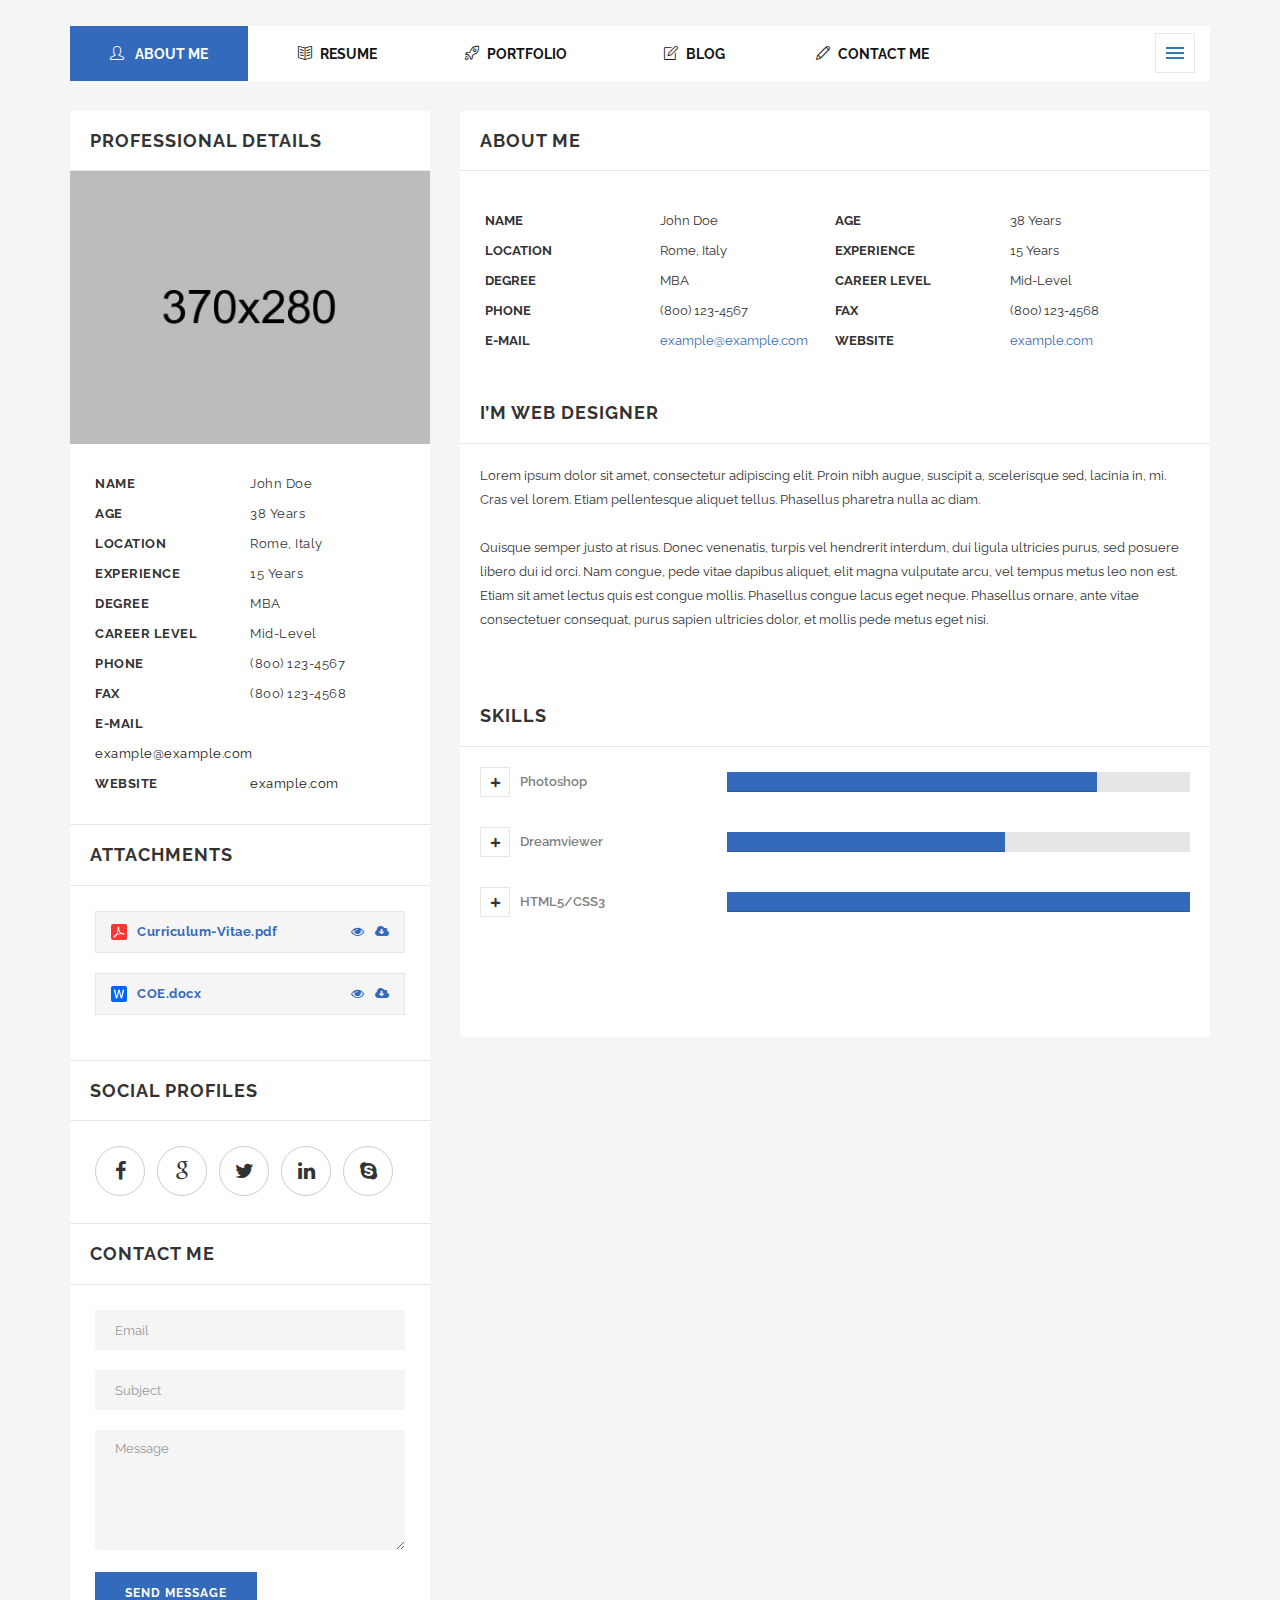
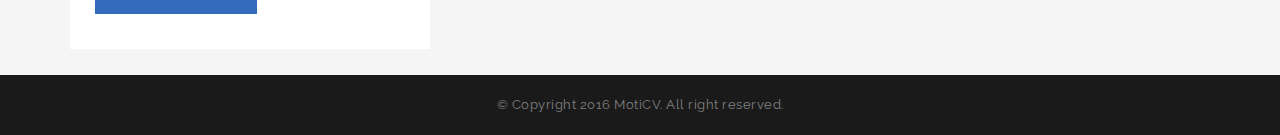
<file: src/about-me.html>
<!doctype html>
<html class="no-js" lang="en">
<head>
<meta name="viewport" content="width=device-width, initial-scale=1.0" />
<meta http-equiv="content-type" content="text/html; charset=utf-8" />
<meta name="author" content="M_Adnan" />
<!-- Document Title -->
<title>Resume / CV HTML5 Template</title>

<!-- StyleSheets -->
<link rel="stylesheet" href="css/ionicons.min.css">
<link rel="stylesheet" href="css/bootstrap/bootstrap.min.css">
<link rel="stylesheet" href="css/font-awesome.min.css">
<link rel="stylesheet" href="css/main.css">
<link rel="stylesheet" href="css/style.css">
<link rel="stylesheet" href="css/responsive.css">

<!-- FontsOnline -->
<link href="https://fonts.googleapis.com/css?family=Raleway:100,200,300,400,500,600,700,800,900" rel="stylesheet">

<!-- JavaScripts -->
<script src="js/vendors/modernizr.js"></script>
<!-- HTML5 Shim and Respond.js IE8 support of HTML5 elements and media queries -->
<!-- WARNING: Respond.js doesn't work if you view the page via file:// -->
<!--[if lt IE 9]>
    <script src="https://oss.maxcdn.com/html5shiv/3.7.2/html5shiv.min.js"></script>
    <script src="https://oss.maxcdn.com/respond/1.4.2/respond.min.js"></script>
    <![endif]-->
</head>
<body>

<!-- Page Wrapper -->
<div id="wrap"> 
  
  <!-- Header -->
  <nav id="cd-lateral-nav">
    <h5 class="tittle">MotiCv</h5>
    <ul class="cd-navigation">
      <li><a href="index.html">Index Main</a></li>
      <li><a href="index-1.html">Index 2</a></li>
      <li><a href="index-2.html">Index 3</a></li>
      <li><a href="index-3-pages.html">Index Links</a></li>
      <li><a href="about-me.html">About Me</a></li>
      <li><a href="portfolio.html">Portfolio</a></li>
      <li><a href="blog.html">Blog</a></li>
      <li class="item-has-children"> <a href="index.html">Pages</a>
        <ul class="sub-menu">
          <li><a href="blog-single.html">Blog Details</a></li>
          <li><a href="resume(edit-mode).html">Resume (edit mode)</a></li>
          <li><a href="resume(edit-professional-experience).html">Resume (edit professional experience)</a></li>
        </ul>
      </li>
    </ul>
    <h5 class="tittle">Latest Post</h5>
    <ul class="latest-post">
      
      <!-- Post Small -->
      <li>
        <div class="media">
          <div class="media-left"> <a href="#."><img src="images/small-img.jpg" alt=""></a></div>
          <div class="media-body"> <a href="#.">Hello Itaewon 
            Project</a>
            <p class="font-crimson font-italic">Webdesign</p>
          </div>
        </div>
      </li>
      <!-- Post Small -->
      <li>
        <div class="media">
          <div class="media-left"> <a href="#."><img src="images/small-img-1.jpg" alt=""></a></div>
          <div class="media-body"> <a href="#.">Casual in grey</a>
            <p class="font-crimson font-italic">Webdesign</p>
          </div>
        </div>
      </li>
      <!-- Post Small -->
      <li>
        <div class="media">
          <div class="media-left"> <a href="#."><img src="images/small-img-2.jpg" alt=""></a></div>
          <div class="media-body"> <a href="#.">Transittions</a>
            <p class="font-crimson font-italic">Webdesign</p>
          </div>
        </div>
      </li>
    </ul>
  </nav>  
  <!-- End Header -->  
  
  <!-- Content -->
    <main class="cd-main-content">
  <div id="content">
    <div class="resume">
      <div class="container"> 
        

         <!-- NAV LINKS -->
          <nav> 
            <!-- Brand and toggle get grouped for better mobile display -->
            <button type="button" class="navbar-toggle collapsed" data-toggle="collapse" data-target="#nav-tabis" aria-expanded="false"> <span class="tittle">MENU</span> <span class="fa fa-navicon icon-nav"></span> </button>
            <!-- Collect the nav links, forms, and other content for toggling -->
            <div class="collapse navbar-collapse" id="nav-tabis">
              <ul class="isop-filter main-nav">
                <li class="active"><a href="#." ><i class="icon-user"></i> ABOUT ME</a></li>
                <li ><a href="resume.html" ><i class="icon-book-open"></i>RESUME</a></li>
                <li ><a href="portfolio.html" ><i class="icon-rocket"></i>PORTFOLIO</a></li>
                <li ><a href="blog.html" ><i class="icon-note"></i>BLOG</a></li>
                <li ><a href="contact.html" ><i class="icon-pencil"></i>CONTACT ME</a></li>
                <li ><a id="cd-menu-trigger" href="#0"><span class="cd-menu-icon"></span></a></li>
              </ul>
            </div>
          </nav>
          <!-- NAV LINKS END -->

          
        <!-- Resume -->
        <div class="row"> 
          
            <!-- Sidebar -->
          <div class="col-md-4">
            <div class="side-bar"> 
              
              <!-- Professional Details -->
              <h5 class="tittle">Professional Details</h5>
              <img src="images/avatar.jpg" class="img-responsive" alt="">
              <ul class="personal-info">
                <li>
                  <p> <span> Name</span> John Doe </p>
                </li>
                <li>
                  <p> <span> Age</span> 38 Years </p>
                </li>
                <li>
                  <p> <span> Location</span> Rome, Italy </p>
                </li>
                <li>
                  <p> <span> Experience</span> 15 Years </p>
                </li>
                <li>
                  <p> <span> Degree</span> MBA </p>
                </li>
                <li>
                  <p> <span> Career Level</span> Mid-Level </p>
                </li>
                <li>
                  <p> <span> Phone</span> (800) 123-4567 </p>
                </li>
                <li>
                  <p> <span> FAX</span> (800) 123-4568 </p>
                </li>
                <li>
                  <p> <span> E-mail</span> <a href="#."> example@example.com</a> </p>
                </li>
                <li>
                  <p> <span> Website</span><a href="#."> example.com </a></p>
                </li>
              </ul>
              
              <!-- Attachments -->
              <h5 class="tittle">Attachments</h5>
              <div class="attach bor-btm padding-25">
                <ul>
                  <li>
                    <p><img src="images/pdf-icon.jpg" alt="" > Curriculum-Vitae.pdf <a href="#."><i class="fa fa-cloud-download"></i></a> <a href="#."><i class="fa fa-eye"></i></a></p>
                  </li>
                  <li>
                    <p><img src="images/word-icon.jpg" alt="" > COE.docx <a href="#."><i class="fa fa-cloud-download"></i></a> <a href="#."><i class="fa fa-eye"></i></a></p>
                  </li>
                </ul>
              </div>
              
              <!-- Social Profiles -->
              <h5 class="tittle">Social Profiles</h5>
              <div class="social-icon bor-btm padding-25">
                <ul>
                  <li> <a href="#."> <i class="fa fa-facebook"></i></a> </li>
                  <li> <a href="#."> <i class="fa fa-google"></i></a> </li>
                  <li> <a href="#."> <i class="fa fa-twitter"></i></a> </li>
                  <li> <a href="#."> <i class="fa fa-linkedin"></i></a> </li>
                  <li> <a href="#."> <i class="fa fa-skype"></i></a> </li>
                </ul>
              </div>
              
              <!-- Contact Me -->
              <h5 class="tittle">Contact Me</h5>
              <div class="contact padding-25"> 
                <!-- Success Msg -->
                <div id="contact_message" class="success-msg"> <i class="fa fa-paper-plane-o"></i>Thank You. Your Message has been Submitted</div>
                
                <!-- FORM -->
                <form role="form" id="contact_form" class="contact-form" method="post" onSubmit="return false">
                  <ul class="row">
                    <li class="col-sm-12">
                      <label>
                        <input type="text" class="form-control" name="email" id="email" placeholder="Email">
                      </label>
                    </li>
                    <li class="col-sm-12">
                      <label>
                        <input type="text" class="form-control" name="company" id="company" placeholder="Subject">
                      </label>
                    </li>
                    <li class="col-sm-12">
                      <label>
                        <textarea class="form-control" name="message" id="message" rows="5" placeholder="Message"></textarea>
                      </label>
                    </li>
                    <li class="col-sm-12">
                      <button type="submit"  value="submit" id="btn_submit" onClick="proceed();">Send Message</button>
                    </li>
                  </ul>
                </form>
              </div>
            </div>
          </div>

          
          <!-- MAIN CONTENT -->
          <div class="col-md-8">
            <div class="inside-sec"> 
              <!-- BIO AND SKILLS -->
              <h5 class="tittle">About Me</h5>
              
              <!-- Blog -->
              <section class="about-me padding-top-10 padding-bottom-50"> 
                
                <!-- Personal Info -->
                <ul class="personal-info">
                  <li>
                    <p> <span> Name</span> John Doe </p>
                  </li>
                  <li>
                    <p> <span> Age</span> 38 Years </p>
                  </li>
                  <li>
                    <p> <span> Location</span> Rome, Italy </p>
                  </li>
                  <li>
                    <p> <span> Experience</span> 15 Years </p>
                  </li>
                  <li>
                    <p> <span> Degree</span> MBA </p>
                  </li>
                  <li>
                    <p> <span> Career Level</span> Mid-Level </p>
                  </li>
                  <li>
                    <p> <span> Phone</span> (800) 123-4567 </p>
                  </li>
                  <li>
                    <p> <span> FAX</span> (800) 123-4568 </p>
                  </li>
                  <li>
                    <p> <span> E-mail</span> <a href="#."> example@example.com</a> </p>
                  </li>
                  <li>
                    <p> <span> Website</span><a href="#."> example.com </a></p>
                  </li>
                </ul>
                
                <!-- I’m Web Designer -->
                <h5 class="tittle">I’m Web Designer</h5>
                <div class="padding-20">
                  <p>Lorem ipsum dolor sit amet, consectetur adipiscing elit. Proin nibh augue, suscipit a, scelerisque sed, lacinia in, mi. Cras vel lorem. Etiam pellentesque aliquet tellus. Phasellus pharetra nulla ac diam. <br>
                    <br>
                    Quisque semper justo at risus. Donec venenatis, turpis vel hendrerit interdum, dui ligula ultricies purus, sed posuere libero dui id orci. Nam congue, pede vitae dapibus aliquet, elit magna vulputate arcu, vel tempus metus leo non est. Etiam sit amet lectus quis est congue mollis. Phasellus congue lacus eget neque. Phasellus ornare, ante vitae consectetuer consequat, purus sapien ultricies dolor, et mollis pede metus eget nisi. <br>
                    <br>
                  </p>
                </div>
                
                <!-- Skills -->
                <h5 class="tittle">Skills</h5>
                
                <!-- Sound Engineering -->
                <div class="panel-group accordion padding-20" id="accordion">
                  <div class="panel panel-default">
                    <div class="row">
                      <div class="col-sm-4"> 
                        <!-- PANEL HEADING -->
                        <div class="panel-heading">
                          <h4 class="panel-title"> <a data-toggle="collapse" data-parent="#accordion" href="#collapseOne" class="collapsed"> Photoshop</a> </h4>
                        </div>
                      </div>
                      
                      <!-- Skillls Bars -->
                      <div class="col-sm-8">
                        <div class="progress">
                          <div class="progress-bar" role="progressbar" aria-valuenow="80" aria-valuemin="0" aria-valuemax="100" style="width: 80%;"> <span class="sr-only">60% Complete</span> </div>
                        </div>
                        
                        <!-- Skillls Text -->
                        <div id="collapseOne" class="panel-collapse collapse">
                          <div class="panel-body">
                            <p>Lorem ipsum dolor sit amet, consectetur adipiscing elit. Proin nibh augue, suscipit a, scelerisque sed, lacinia in, mi. Cras vel lorem.</p>
                          </div>
                        </div>
                      </div>
                    </div>
                  </div>
                  
                  <!-- Business Administration -->
                  
                  <div class="panel panel-default">
                    <div class="row">
                      <div class="col-sm-4"> 
                        <!-- PANEL HEADING -->
                        <div class="panel-heading">
                          <h4 class="panel-title"> <a data-toggle="collapse" data-parent="#accordion" href="#collapsetwo" class="collapsed"> Dreamviewer</a> </h4>
                        </div>
                      </div>
                      
                      <!-- Skillls Bars -->
                      <div class="col-sm-8">
                        <div class="progress">
                          <div class="progress-bar" role="progressbar" aria-valuenow="60" aria-valuemin="0" aria-valuemax="100" style="width: 60%;"> <span class="sr-only">60% Complete</span> </div>
                        </div>
                        
                        <!-- Skillls Text -->
                        <div id="collapsetwo" class="panel-collapse collapse">
                          <div class="panel-body">
                            <p>Lorem ipsum dolor sit amet, consectetur adipiscing elit. Proin nibh augue, suscipit a, scelerisque sed, lacinia in, mi. Cras vel lorem.</p>
                          </div>
                        </div>
                      </div>
                    </div>
                  </div>
                  
                  <!-- HTML -->
                  <div class="panel panel-default">
                    <div class="row">
                      <div class="col-sm-4"> 
                        <!-- PANEL HEADING -->
                        <div class="panel-heading">
                          <h4 class="panel-title"> <a data-toggle="collapse" data-parent="#accordion" href="#collapsethree" class="collapsed"> HTML5/CSS3</a> </h4>
                        </div>
                      </div>
                      
                      <!-- Skillls Bars -->
                      <div class="col-sm-8">
                        <div class="progress">
                          <div class="progress-bar" role="progressbar" aria-valuenow="100" aria-valuemin="0" aria-valuemax="100" style="width: 100%;"> <span class="sr-only">60% Complete</span> </div>
                        </div>
                        
                        <!-- Skillls Text -->
                        <div id="collapsethree" class="panel-collapse collapse">
                          <div class="panel-body">
                            <p>Lorem ipsum dolor sit amet, consectetur adipiscing elit. Proin nibh augue, suscipit a, scelerisque sed, lacinia in, mi. Cras vel lorem.</p>
                          </div>
                        </div>
                      </div>
                    </div>
                  </div>
                </div>
              </section>
            </div>
          </div>
        </div>
      </div>
    </div>
  </div>
    </main>
  <!-- End Content --> 
  
  <!-- Footer -->
  <footer class="footer">
    <div class="rights">
      <p>© Copyright 2016 MotiCV. All right reserved.</p>
    </div>
  </footer>
  <!-- End Footer --> 
  
</div>
<!-- End Page Wrapper --> 

<!-- JavaScripts --> 
<script src="js/vendors/jquery/jquery.min.js"></script> 
<script src="js/vendors/bootstrap.min.js"></script> 
<script src="js/vendors/owl.carousel.min.js"></script> 
<script src="js/vendors/jquery.isotope.min.js"></script> 
<script src="js/main.js"></script>
</body>
</html>
</file>
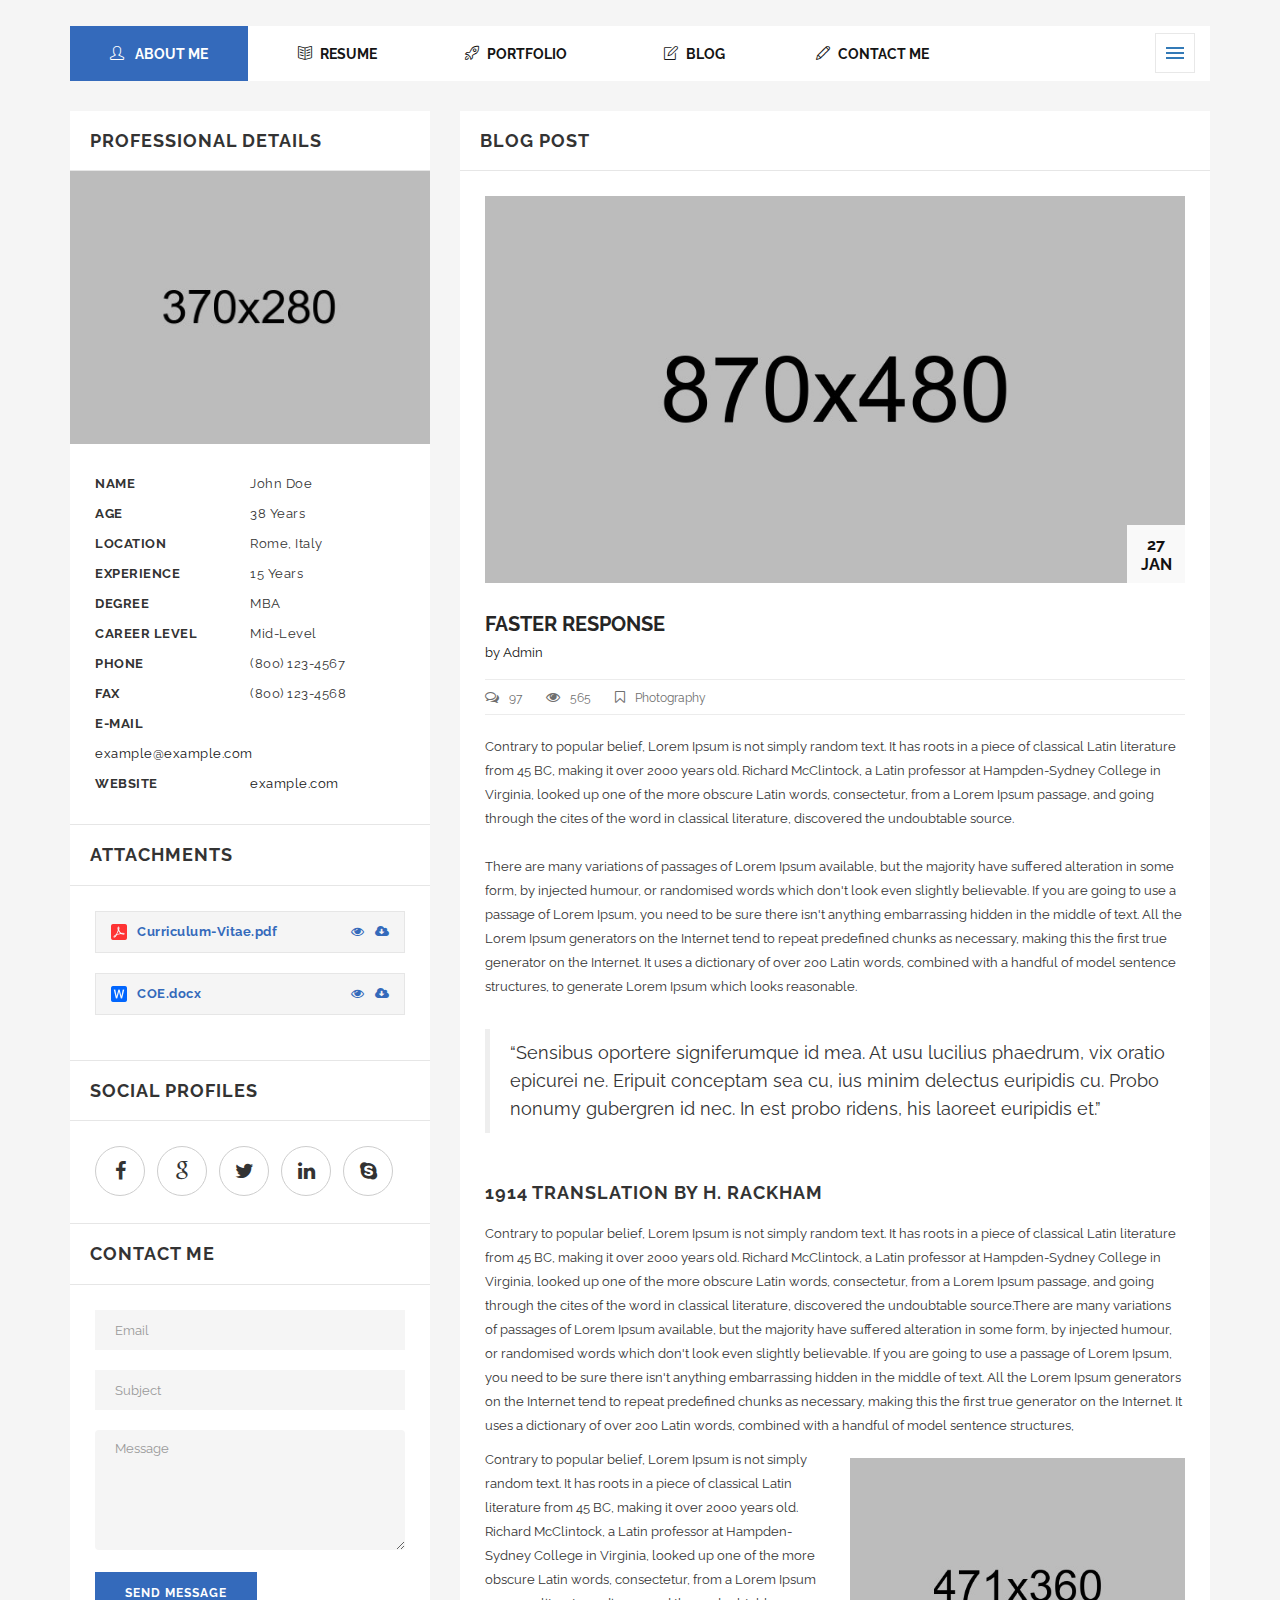
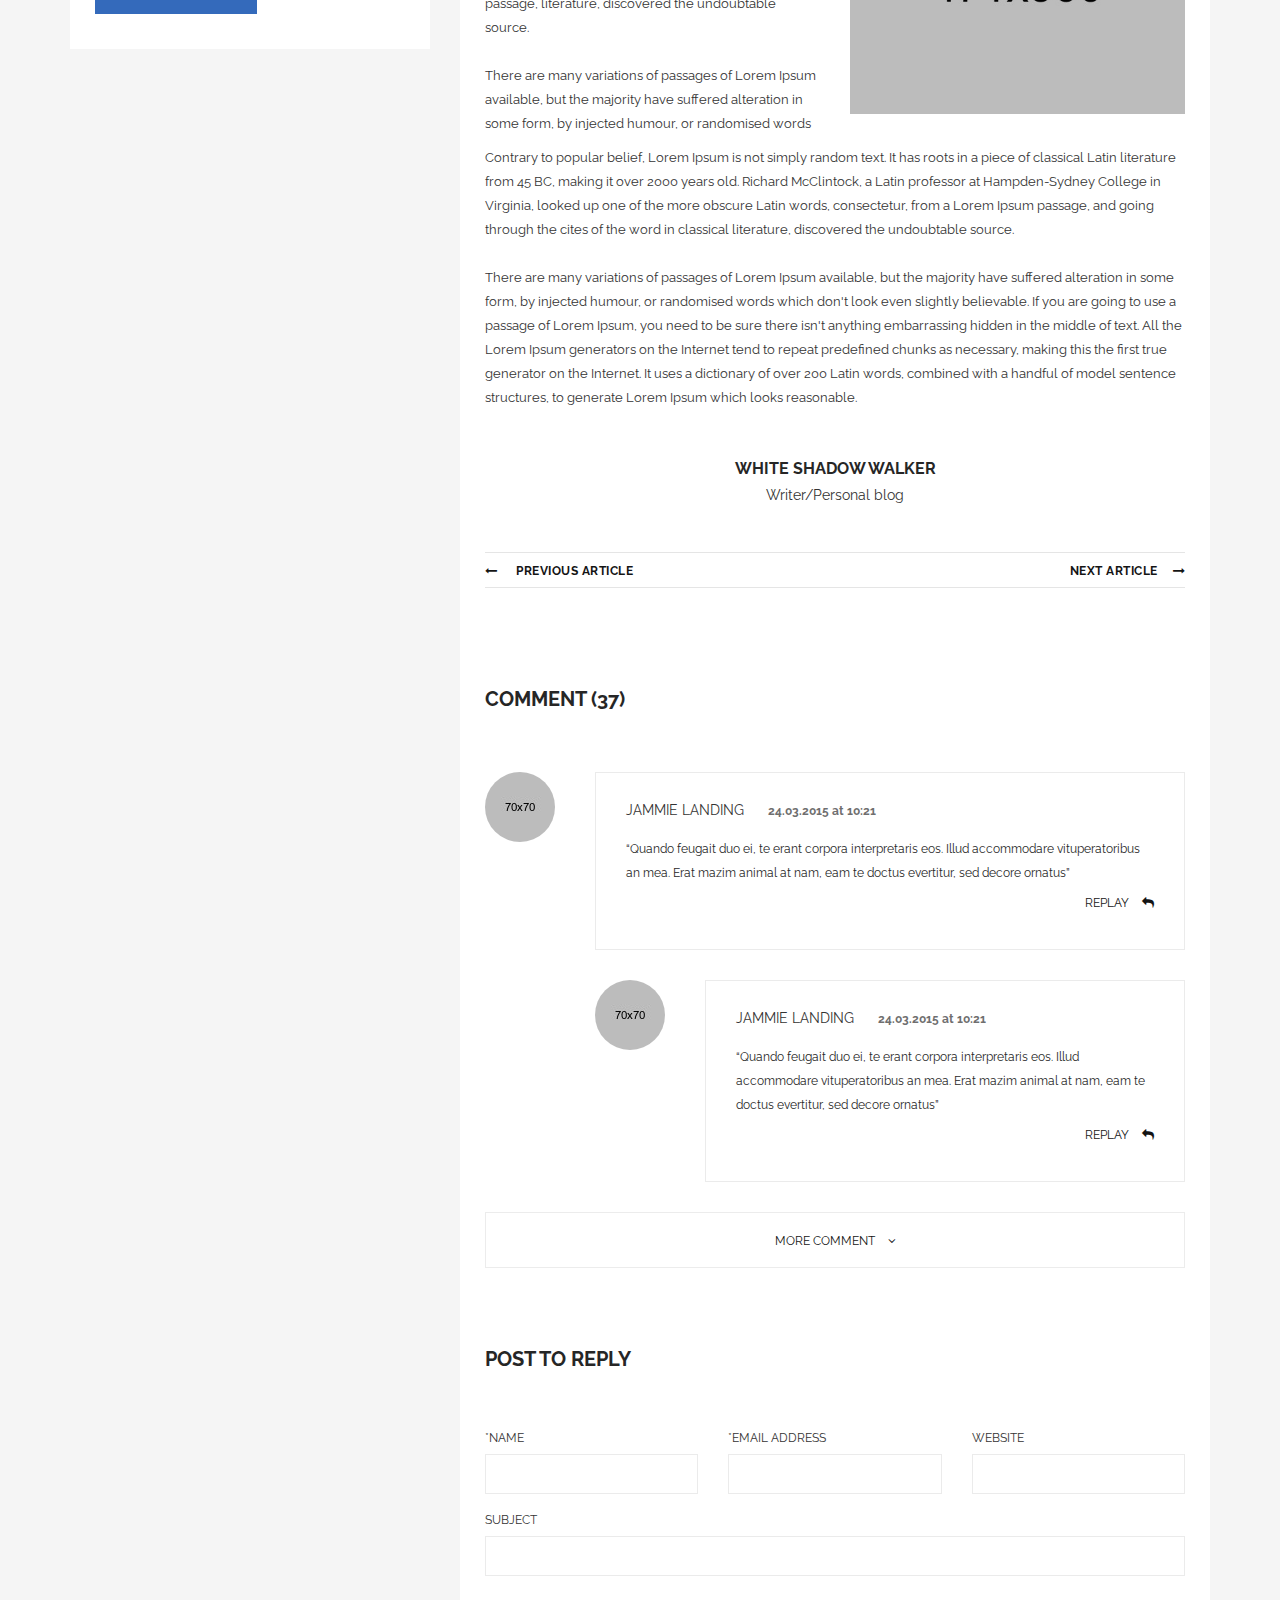
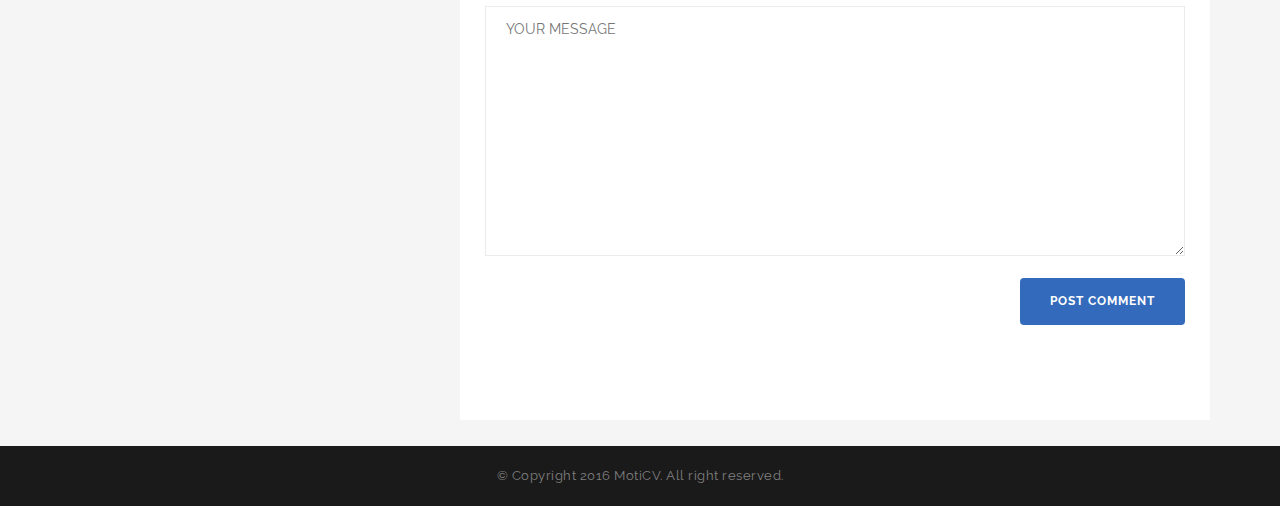
<file: src/blog-single.html>
<!doctype html>
<html class="no-js" lang="en">
<head>
<meta name="viewport" content="width=device-width, initial-scale=1.0" />
<meta http-equiv="content-type" content="text/html; charset=utf-8" />
<meta name="author" content="M_Adnan" />
<!-- Document Title -->
<title>Resume / CV HTML5 Template</title>

<!-- StyleSheets -->
<link rel="stylesheet" href="css/ionicons.min.css">
<link rel="stylesheet" href="css/bootstrap/bootstrap.min.css">
<link rel="stylesheet" href="css/font-awesome.min.css">
<link rel="stylesheet" href="css/main.css">
<link rel="stylesheet" href="css/style.css">
<link rel="stylesheet" href="css/responsive.css">

<!-- FontsOnline -->
<link href="https://fonts.googleapis.com/css?family=Raleway:100,200,300,400,500,600,700,800,900" rel="stylesheet">

<!-- JavaScripts -->
<script src="js/vendors/modernizr.js"></script>
<!-- HTML5 Shim and Respond.js IE8 support of HTML5 elements and media queries -->
<!-- WARNING: Respond.js doesn't work if you view the page via file:// -->
<!--[if lt IE 9]>
    <script src="https://oss.maxcdn.com/html5shiv/3.7.2/html5shiv.min.js"></script>
    <script src="https://oss.maxcdn.com/respond/1.4.2/respond.min.js"></script>
    <![endif]-->
</head>
<body>

<!-- Page Wrapper -->
<div id="wrap"> 
  
  <!-- Header -->
  <nav id="cd-lateral-nav">
    <h5 class="tittle">MotiCv</h5>
    <ul class="cd-navigation">
      <li><a href="index.html">Index Main</a></li>
      <li><a href="index-1.html">Index 2</a></li>
      <li><a href="index-2.html">Index 3</a></li>
      <li><a href="index-3-pages.html">Index Links</a></li>
      <li><a href="about-me.html">About Me</a></li>
      <li><a href="portfolio.html">Portfolio</a></li>
      <li><a href="blog.html">Blog</a></li>
      <li class="item-has-children"> <a href="index.html">Pages</a>
        <ul class="sub-menu">
          <li><a href="blog-single.html">Blog Details</a></li>
          <li><a href="resume(edit-mode).html">Resume (edit mode)</a></li>
          <li><a href="resume(edit-professional-experience).html">Resume (edit professional experience)</a></li>
        </ul>
      </li>
    </ul>
    <h5 class="tittle">Latest Post</h5>
    <ul class="latest-post">
      
      <!-- Post Small -->
      <li>
        <div class="media">
          <div class="media-left"> <a href="#."><img src="images/small-img.jpg" alt=""></a></div>
          <div class="media-body"> <a href="#.">Hello Itaewon 
            Project</a>
            <p class="font-crimson font-italic">Webdesign</p>
          </div>
        </div>
      </li>
      <!-- Post Small -->
      <li>
        <div class="media">
          <div class="media-left"> <a href="#."><img src="images/small-img-1.jpg" alt=""></a></div>
          <div class="media-body"> <a href="#.">Casual in grey</a>
            <p class="font-crimson font-italic">Webdesign</p>
          </div>
        </div>
      </li>
      <!-- Post Small -->
      <li>
        <div class="media">
          <div class="media-left"> <a href="#."><img src="images/small-img-2.jpg" alt=""></a></div>
          <div class="media-body"> <a href="#.">Transittions</a>
            <p class="font-crimson font-italic">Webdesign</p>
          </div>
        </div>
      </li>
    </ul>
  </nav>  
  <!-- End Header --> 
  
  <!-- Content -->
    <main class="cd-main-content">
  <div id="content">
    <div class="resume">
      <div class="container"> 

       <!-- NAV LINKS -->
          <nav> 
            <!-- Brand and toggle get grouped for better mobile display -->
            <button type="button" class="navbar-toggle collapsed" data-toggle="collapse" data-target="#nav-tabis" aria-expanded="false"> <span class="tittle">MENU</span> <span class="fa fa-navicon icon-nav"></span> </button>
            <!-- Collect the nav links, forms, and other content for toggling -->
            <div class="collapse navbar-collapse" id="nav-tabis">
              <ul class="isop-filter main-nav">
                <li class="active"><a href="#." ><i class="icon-user"></i> ABOUT ME</a></li>
                <li ><a href="resume.html" ><i class="icon-book-open"></i>RESUME</a></li>
                <li ><a href="portfolio.html" ><i class="icon-rocket"></i>PORTFOLIO</a></li>
                <li ><a href="blog.html" ><i class="icon-note"></i>BLOG</a></li>
                <li ><a href="contact.html" ><i class="icon-pencil"></i>CONTACT ME</a></li>
                <li ><a id="cd-menu-trigger" href="#0"><span class="cd-menu-icon"></span></a></li>
              </ul>
            </div>
          </nav>
          <!-- NAV LINKS END -->
        
        <!-- Resume -->
        <div class="row"> 
          
           <!-- Sidebar -->
          <div class="col-md-4">
            <div class="side-bar"> 
              
              <!-- Professional Details -->
              <h5 class="tittle">Professional Details</h5>
              <img src="images/avatar.jpg" class="img-responsive" alt="">
              <ul class="personal-info">
                <li>
                  <p> <span> Name</span> John Doe </p>
                </li>
                <li>
                  <p> <span> Age</span> 38 Years </p>
                </li>
                <li>
                  <p> <span> Location</span> Rome, Italy </p>
                </li>
                <li>
                  <p> <span> Experience</span> 15 Years </p>
                </li>
                <li>
                  <p> <span> Degree</span> MBA </p>
                </li>
                <li>
                  <p> <span> Career Level</span> Mid-Level </p>
                </li>
                <li>
                  <p> <span> Phone</span> (800) 123-4567 </p>
                </li>
                <li>
                  <p> <span> FAX</span> (800) 123-4568 </p>
                </li>
                <li>
                  <p> <span> E-mail</span> <a href="#."> example@example.com</a> </p>
                </li>
                <li>
                  <p> <span> Website</span><a href="#."> example.com </a></p>
                </li>
              </ul>
              
              <!-- Attachments -->
              <h5 class="tittle">Attachments</h5>
              <div class="attach bor-btm padding-25">
                <ul>
                  <li>
                    <p><img src="images/pdf-icon.jpg" alt="" > Curriculum-Vitae.pdf <a href="#."><i class="fa fa-cloud-download"></i></a> <a href="#."><i class="fa fa-eye"></i></a></p>
                  </li>
                  <li>
                    <p><img src="images/word-icon.jpg" alt="" > COE.docx <a href="#."><i class="fa fa-cloud-download"></i></a> <a href="#."><i class="fa fa-eye"></i></a></p>
                  </li>
                </ul>
              </div>
              
              <!-- Social Profiles -->
              <h5 class="tittle">Social Profiles</h5>
              <div class="social-icon bor-btm padding-25">
                <ul>
                  <li> <a href="#."> <i class="fa fa-facebook"></i></a> </li>
                  <li> <a href="#."> <i class="fa fa-google"></i></a> </li>
                  <li> <a href="#."> <i class="fa fa-twitter"></i></a> </li>
                  <li> <a href="#."> <i class="fa fa-linkedin"></i></a> </li>
                  <li> <a href="#."> <i class="fa fa-skype"></i></a> </li>
                </ul>
              </div>
              
              <!-- Contact Me -->
              <h5 class="tittle">Contact Me</h5>
              <div class="contact padding-25"> 
                <!-- Success Msg -->
                <div id="contact_message" class="success-msg"> <i class="fa fa-paper-plane-o"></i>Thank You. Your Message has been Submitted</div>
                
                <!-- FORM -->
                <form role="form" id="contact_form" class="contact-form" method="post" onSubmit="return false">
                  <ul class="row">
                    <li class="col-sm-12">
                      <label>
                        <input type="text" class="form-control" name="email" id="email" placeholder="Email">
                      </label>
                    </li>
                    <li class="col-sm-12">
                      <label>
                        <input type="text" class="form-control" name="company" id="company" placeholder="Subject">
                      </label>
                    </li>
                    <li class="col-sm-12">
                      <label>
                        <textarea class="form-control" name="message" id="message" rows="5" placeholder="Message"></textarea>
                      </label>
                    </li>
                    <li class="col-sm-12">
                      <button type="submit"  value="submit" id="btn_submit" onClick="proceed();">Send Message</button>
                    </li>
                  </ul>
                </form>
              </div>
            </div>
          </div>

          
          <!-- MAIN CONTENT -->
          <div class="col-md-8">
            <div class="inside-sec blog"> 
              <!-- BIO AND SKILLS -->
              <h5 class="tittle">BLOG POST</h5>
              
              <!-- Blog -->
              <article class="blog-post width-100 padding-25">
              <div class="post-img"> <img src="images/img-1.jpg" alt=""> 
<span class="date-in">27 JAN</span>
              </div>
              
              <!-- BLOG DETAIL -->
              <h4 class="font-normal">Faster Response</h4>
              <span class="post-bt">by <span class="text-color-primary">Admin</span></span>
              <ul class="post-info">
                <li> <i class="fa fa-comments-o"></i>97 </li>
                <li> <i class="fa fa-eye"></i>565 </li>
                <li> <i class="fa fa-bookmark-o"></i>Photography </li>
                <li>  </li>
              </ul>
              <p>Contrary to popular belief, Lorem Ipsum is not simply random text. It has roots in a piece of classical Latin literature from 45 BC, making it over 2000 years old. Richard McClintock, a Latin professor at Hampden-Sydney College in Virginia, looked up one of the more obscure Latin words, consectetur, from a Lorem Ipsum passage, and going through the cites of the word in classical literature, discovered the undoubtable source.<br>
                <br>
                There are many variations of passages of Lorem Ipsum available, but the majority have suffered alteration in some form, by injected humour, or randomised words which don't look even slightly believable. If you are going to use a passage of Lorem Ipsum, you need to be sure there isn't anything embarrassing hidden in the middle of text. All the Lorem Ipsum generators on the Internet tend to repeat predefined chunks as necessary, making this the first true generator on the Internet. It uses a dictionary of over 200 Latin words, combined with a handful of model sentence structures, to generate Lorem Ipsum which looks reasonable. </p>
              <blockquote class="margin-top-30">“Sensibus oportere signiferumque id mea. At usu lucilius phaedrum, vix oratio epicurei ne. Eripuit conceptam sea cu, ius minim delectus euripidis cu. Probo nonumy gubergren id nec. In est probo ridens, his laoreet euripidis et.”</blockquote>
              <h5 class="margin-top-30 margin-bottom-0">1914 translation by H. Rackham</h5>
              <p>Contrary to popular belief, Lorem Ipsum is not simply random text. It has roots in a piece of classical Latin literature from 45 BC, making it over 2000 years old. Richard McClintock, a Latin professor at Hampden-Sydney College in Virginia, looked up one of the more obscure Latin words, consectetur, from a Lorem Ipsum passage, and going through the cites of the word in classical literature, discovered the undoubtable source.There are many variations of passages of Lorem Ipsum available, but the majority have suffered alteration in some form, by injected humour, or randomised words which don't look even slightly believable. If you are going to use a passage of Lorem Ipsum, you need to be sure there isn't anything embarrassing hidden in the middle of text. All the Lorem Ipsum generators on the Internet tend to repeat predefined chunks as necessary, making this the first true generator on the Internet. It uses a dictionary of over 200 Latin words, combined with a handful of model sentence structures,</p>
              <div class="row">
                <div class="col-md-6">
                  <p>Contrary to popular belief, Lorem Ipsum is not simply random text. It has roots in a piece of classical Latin literature from 45 BC, making it over 2000 years old. Richard McClintock, a Latin professor at Hampden-Sydney College in Virginia, looked up one of the more obscure Latin words, consectetur, from a Lorem Ipsum passage, literature, discovered the undoubtable source. <br>
                    <br>
                    There are many variations of passages of Lorem Ipsum available, but the majority have suffered alteration in some form, by injected humour, or randomised words </p>
                </div>
                <div class="col-md-6"><img class="img-responsive margin-top-10" src="images/post-img.jpg" alt=""></div>
              </div>
              <p>Contrary to popular belief, Lorem Ipsum is not simply random text. It has roots in a piece of classical Latin literature from 45 BC, making it over 2000 years old. Richard McClintock, a Latin professor at Hampden-Sydney College in Virginia, looked up one of the more obscure Latin words, consectetur, from a Lorem Ipsum passage, and going through the cites of the word in classical literature, discovered the undoubtable source.<br>
                <br>
                There are many variations of passages of Lorem Ipsum available, but the majority have suffered alteration in some form, by injected humour, or randomised words which don't look even slightly believable. If you are going to use a passage of Lorem Ipsum, you need to be sure there isn't anything embarrassing hidden in the middle of text. All the Lorem Ipsum generators on the Internet tend to repeat predefined chunks as necessary, making this the first true generator on the Internet. It uses a dictionary of over 200 Latin words, combined with a handful of model sentence structures, to generate Lorem Ipsum which looks reasonable. </p>
              <div class="auther-name text-center margin-top-50">
                <h6 class="font-12px margin-top-20 margin-bottom-10">WHITE SHADOW WALKER</h6>
                <span class="font-16px font-crimson font-italic">Writer/Personal blog</span> 
              </div>



<div class="next-prev">
              <div class="row">
                <div class="col-md-6 text-left"><a href="#." class="font-16px font-crimson text-uppercase"><i class="fa fa-long-arrow-left margin-right-15"></i> PREVIOUS Article</a></div>
                <div class="col-md-6 text-right"><a href="#." class="font-16px font-crimson text-uppercase">Next Article<i class="fa fa-long-arrow-right margin-left-15"></i></a></div>
              </div>
            </div>


<div class="comments"> 
              
              <!-- Main Heading -->
              <div class="heading-side-bar margin-bottom-50 margin-top-100">
                <h4>Comment (37)</h4>
              </div>
              <ul>
                
                <!-- Comments -->
                <li class="margin-bottom-30">
                  <div class="media">
                    <div class="media-left">
                      <div class="avatar"><img src="images/avatar-1.jpg" alt=""></div>
                    </div>
                    <div class="media-body">
                      <div class="a-com"> <span class="a-name text-color-primary">JAMMIE LANDING </span><span class="date">24.03.2015 at 10:21</span>
                        <p class="margin-top-20">“Quando feugait duo ei, te erant corpora interpretaris eos. Illud accommodare vituperatoribus an mea. Erat mazim animal 
                          at nam, eam te doctus evertitur, sed decore ornatus”</p>
                        <a href="#." class="text-right"> REPLAY <i class="fa fa-reply"></i></a> </div>
                    </div>
                  </div>
                </li>
                
                <!-- Comments Replay -->
                <li class="com-reply">
                  <div class="media">
                    <div class="media-left">
                      <div class="avatar"><img src="images/avatar-2.jpg" alt=""></div>
                    </div>
                    <div class="media-body">
                      <div class="a-com"> <span class="a-name ">JAMMIE LANDING </span><span class="date">24.03.2015 at 10:21</span>
                        <p class="margin-top-20">“Quando feugait duo ei, te erant corpora interpretaris eos. Illud accommodare vituperatoribus an mea. Erat mazim animal 
                          at nam, eam te doctus evertitur, sed decore ornatus”</p>
                        <a href="#." class="text-right"> REPLAY <i class="fa fa-reply"></i></a> </div>
                    </div>
                  </div>
                </li>
                <li class="text-center more-comments"><a href="#.">MORE COMMENT <i class="fa fa-angle-down"></i></a></li>
              </ul>
              
              <!-- Comments Form -->
              <div class="comment-form"> 
                <!-- Main Heading -->
                <div class="heading-side-bar margin-bottom-50 margin-top-80">
                  <h4>Post to Reply</h4>
                </div>
                <form>
                  <ul class="row">
                    <li class="col-sm-4">
                      <label>*NAME
                        <input class="form-control" type="text" placeholder="">
                      </label>
                    </li>
                    <li class="col-sm-4">
                      <label>*EMAIL ADDRESS
                        <input class="form-control" type="text" placeholder="">
                      </label>
                    </li>
                    <li class="col-sm-4">
                      <label> WEBSITE
                        <input class="form-control" type="text" placeholder="">
                      </label>
                    </li>
                    <li class="col-sm-12">
                      <label> SUBJECT
                        <input class="form-control" type="text" placeholder="">
                      </label>
                    </li>
                    <li class="col-sm-12">
                      <textarea placeholder="YOUR MESSAGE"></textarea>
                    </li>
                    <li class="col-sm-12">
                      <button type="submit" class="btn btn-dark">POST COMMENT </button>
                    </li>
                  </ul>
                </form>
              </div>
            </div>


            </article>
            </div>
          </div>
        </div>
      </div>
    </div>
  </div>

    </main>
  <!-- End Content --> 
  
  <!-- Footer -->
  <footer class="footer">
    <div class="rights">
      <p>© Copyright 2016 MotiCV. All right reserved.</p>
    </div>
  </footer>
  <!-- End Footer --> 
  
</div>
<!-- End Page Wrapper --> 

<!-- JavaScripts --> 
<script src="js/vendors/jquery/jquery.min.js"></script> 
<script src="js/vendors/bootstrap.min.js"></script> 
<script src="js/vendors/owl.carousel.min.js"></script> 
<script src="js/vendors/jquery.isotope.min.js"></script> 
<script src="js/main.js"></script>
</body>
</html>
</file>
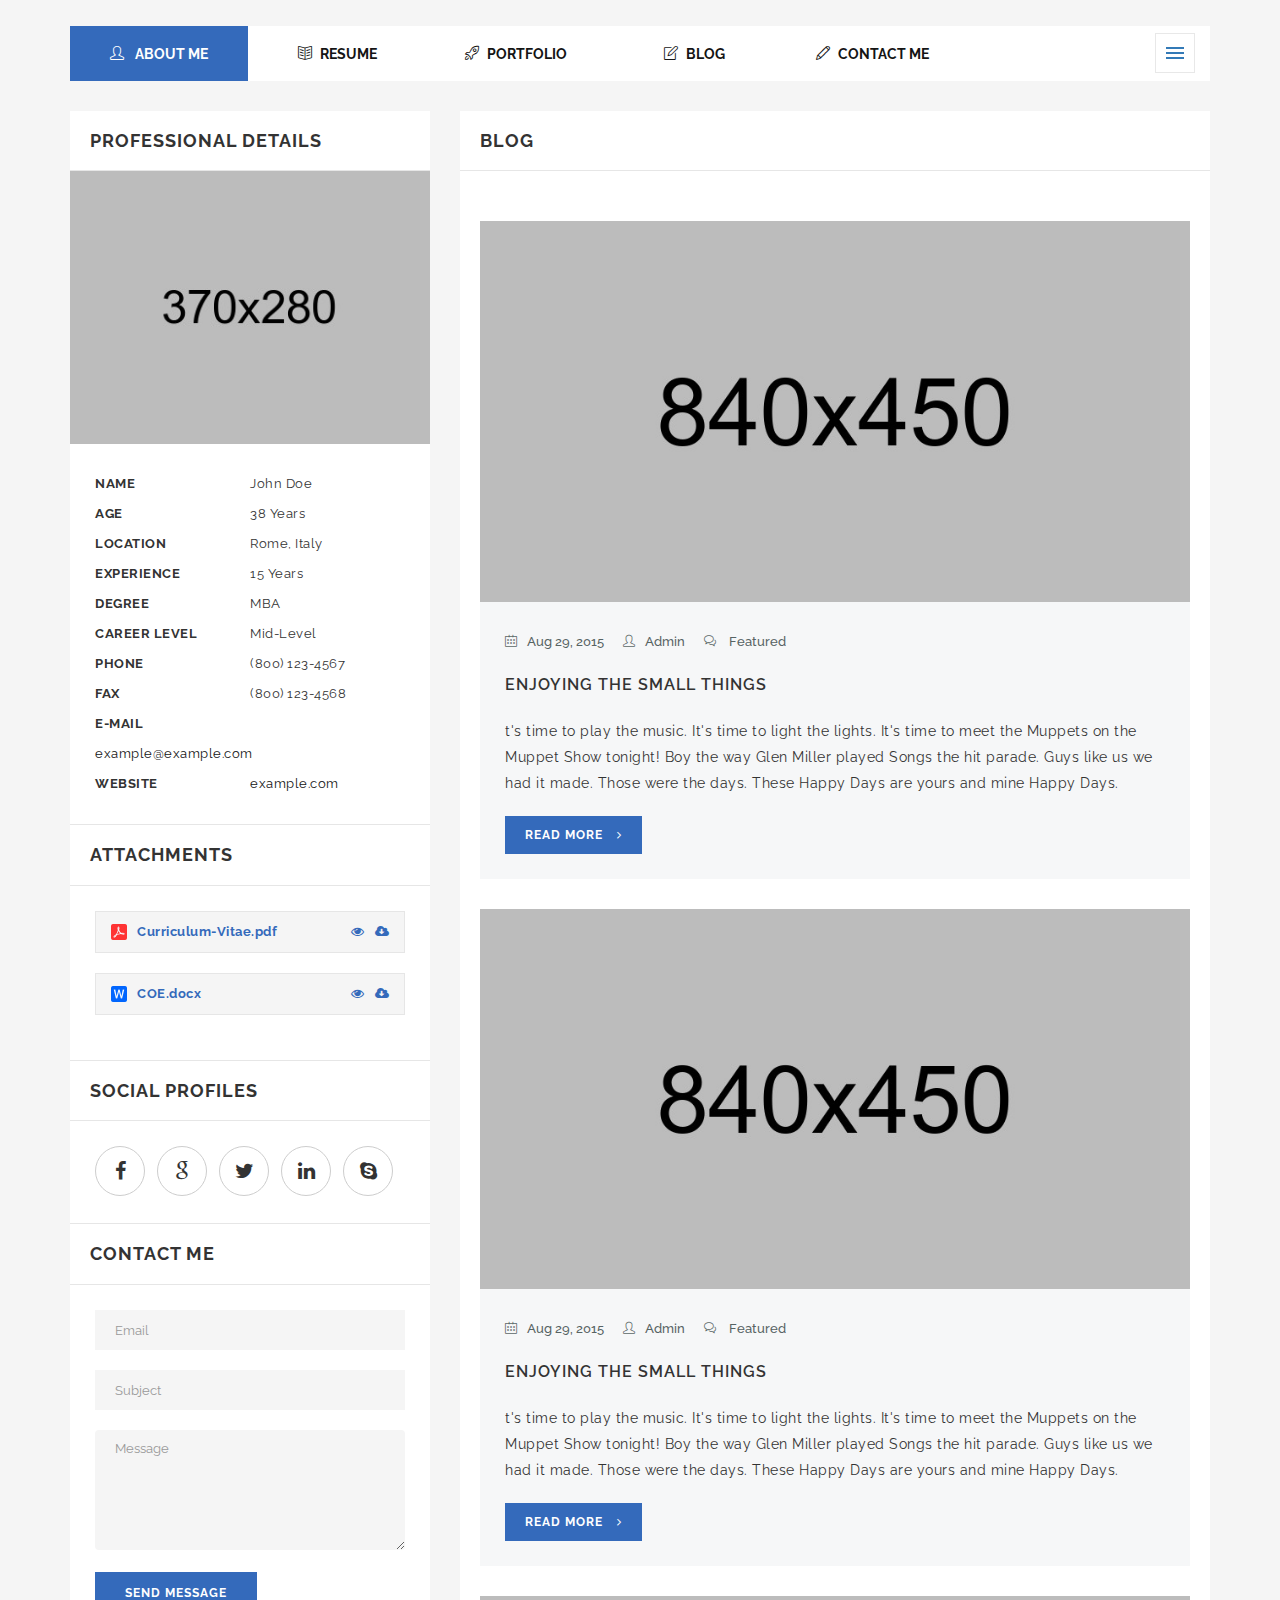
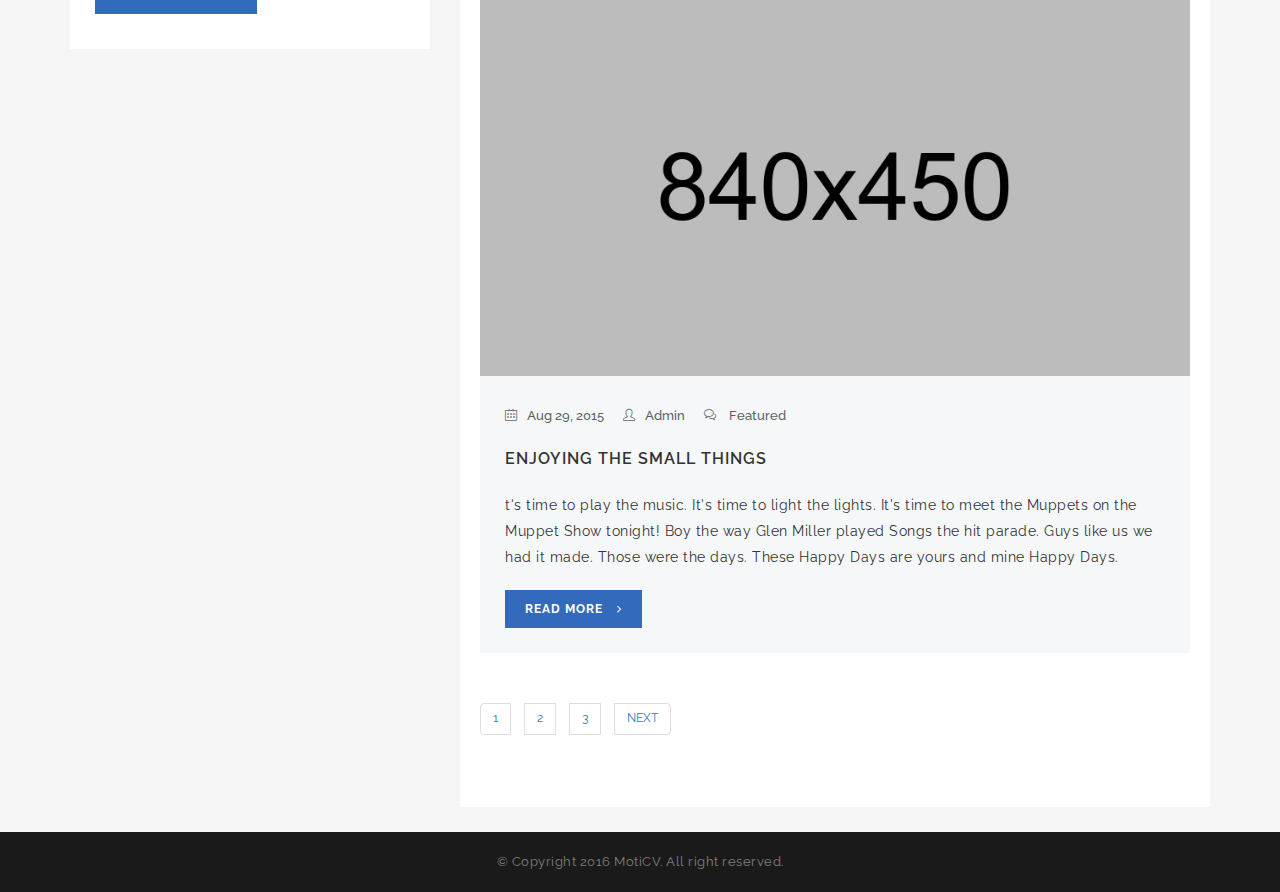
<file: src/blog.html>
<!doctype html>
<html class="no-js" lang="en">
<head>
<meta name="viewport" content="width=device-width, initial-scale=1.0" />
<meta http-equiv="content-type" content="text/html; charset=utf-8" />
<meta name="author" content="M_Adnan" />
<!-- Document Title -->
<title>Resume / CV HTML5 Template</title>

<!-- StyleSheets -->
<link rel="stylesheet" href="css/ionicons.min.css">
<link rel="stylesheet" href="css/bootstrap/bootstrap.min.css">
<link rel="stylesheet" href="css/font-awesome.min.css">
<link rel="stylesheet" href="css/main.css">
<link rel="stylesheet" href="css/style.css">
<link rel="stylesheet" href="css/responsive.css">

<!-- FontsOnline -->
<link href="https://fonts.googleapis.com/css?family=Raleway:100,200,300,400,500,600,700,800,900" rel="stylesheet">

<!-- JavaScripts -->
<script src="js/vendors/modernizr.js"></script>
<!-- HTML5 Shim and Respond.js IE8 support of HTML5 elements and media queries -->
<!-- WARNING: Respond.js doesn't work if you view the page via file:// -->
<!--[if lt IE 9]>
    <script src="https://oss.maxcdn.com/html5shiv/3.7.2/html5shiv.min.js"></script>
    <script src="https://oss.maxcdn.com/respond/1.4.2/respond.min.js"></script>
    <![endif]-->
</head>
<body>

<!-- Page Wrapper -->
<div id="wrap"> 
  
  <!-- Header -->
  <nav id="cd-lateral-nav">
    <h5 class="tittle">MotiCv</h5>
    <ul class="cd-navigation">
      <li><a href="index.html">Index Main</a></li>
      <li><a href="index-1.html">Index 2</a></li>
      <li><a href="index-2.html">Index 3</a></li>
      <li><a href="index-3-pages.html">Index Links</a></li>
      <li><a href="about-me.html">About Me</a></li>
      <li><a href="portfolio.html">Portfolio</a></li>
      <li><a href="blog.html">Blog</a></li>
      <li class="item-has-children"> <a href="index.html">Pages</a>
        <ul class="sub-menu">
          <li><a href="blog-single.html">Blog Details</a></li>
          <li><a href="resume(edit-mode).html">Resume (edit mode)</a></li>
          <li><a href="resume(edit-professional-experience).html">Resume (edit professional experience)</a></li>
        </ul>
      </li>
    </ul>
    <h5 class="tittle">Latest Post</h5>
    <ul class="latest-post">
      
      <!-- Post Small -->
      <li>
        <div class="media">
          <div class="media-left"> <a href="#."><img src="images/small-img.jpg" alt=""></a></div>
          <div class="media-body"> <a href="#.">Hello Itaewon 
            Project</a>
            <p class="font-crimson font-italic">Webdesign</p>
          </div>
        </div>
      </li>
      <!-- Post Small -->
      <li>
        <div class="media">
          <div class="media-left"> <a href="#."><img src="images/small-img-1.jpg" alt=""></a></div>
          <div class="media-body"> <a href="#.">Casual in grey</a>
            <p class="font-crimson font-italic">Webdesign</p>
          </div>
        </div>
      </li>
      <!-- Post Small -->
      <li>
        <div class="media">
          <div class="media-left"> <a href="#."><img src="images/small-img-2.jpg" alt=""></a></div>
          <div class="media-body"> <a href="#.">Transittions</a>
            <p class="font-crimson font-italic">Webdesign</p>
          </div>
        </div>
      </li>
    </ul>
  </nav>  
  <!-- End Header --> 
  
  <!-- Content -->
    <main class="cd-main-content">
  <div id="content">
    <div class="resume">
      <div class="container"> 
        

         <!-- NAV LINKS -->
          <nav> 
            <!-- Brand and toggle get grouped for better mobile display -->
            <button type="button" class="navbar-toggle collapsed" data-toggle="collapse" data-target="#nav-tabis" aria-expanded="false"> <span class="tittle">MENU</span> <span class="fa fa-navicon icon-nav"></span> </button>
            <!-- Collect the nav links, forms, and other content for toggling -->
            <div class="collapse navbar-collapse" id="nav-tabis">
              <ul class="isop-filter main-nav">
                <li class="active"><a href="#." ><i class="icon-user"></i> ABOUT ME</a></li>
                <li ><a href="resume.html" ><i class="icon-book-open"></i>RESUME</a></li>
                <li ><a href="portfolio.html" ><i class="icon-rocket"></i>PORTFOLIO</a></li>
                <li ><a href="blog.html" ><i class="icon-note"></i>BLOG</a></li>
                <li ><a href="contact.html" ><i class="icon-pencil"></i>CONTACT ME</a></li>
                <li ><a id="cd-menu-trigger" href="#0"><span class="cd-menu-icon"></span></a></li>
              </ul>
            </div>
          </nav>
          <!-- NAV LINKS END -->

        <!-- Resume -->
        <div class="row"> 
          
           <!-- Sidebar -->
          <div class="col-md-4">
            <div class="side-bar"> 
              
              <!-- Professional Details -->
              <h5 class="tittle">Professional Details</h5>
              <img src="images/avatar.jpg" class="img-responsive" alt="">
              <ul class="personal-info">
                <li>
                  <p> <span> Name</span> John Doe </p>
                </li>
                <li>
                  <p> <span> Age</span> 38 Years </p>
                </li>
                <li>
                  <p> <span> Location</span> Rome, Italy </p>
                </li>
                <li>
                  <p> <span> Experience</span> 15 Years </p>
                </li>
                <li>
                  <p> <span> Degree</span> MBA </p>
                </li>
                <li>
                  <p> <span> Career Level</span> Mid-Level </p>
                </li>
                <li>
                  <p> <span> Phone</span> (800) 123-4567 </p>
                </li>
                <li>
                  <p> <span> FAX</span> (800) 123-4568 </p>
                </li>
                <li>
                  <p> <span> E-mail</span> <a href="#."> example@example.com</a> </p>
                </li>
                <li>
                  <p> <span> Website</span><a href="#."> example.com </a></p>
                </li>
              </ul>
              
              <!-- Attachments -->
              <h5 class="tittle">Attachments</h5>
              <div class="attach bor-btm padding-25">
                <ul>
                  <li>
                    <p><img src="images/pdf-icon.jpg" alt="" > Curriculum-Vitae.pdf <a href="#."><i class="fa fa-cloud-download"></i></a> <a href="#."><i class="fa fa-eye"></i></a></p>
                  </li>
                  <li>
                    <p><img src="images/word-icon.jpg" alt="" > COE.docx <a href="#."><i class="fa fa-cloud-download"></i></a> <a href="#."><i class="fa fa-eye"></i></a></p>
                  </li>
                </ul>
              </div>
              
              <!-- Social Profiles -->
              <h5 class="tittle">Social Profiles</h5>
              <div class="social-icon bor-btm padding-25">
                <ul>
                  <li> <a href="#."> <i class="fa fa-facebook"></i></a> </li>
                  <li> <a href="#."> <i class="fa fa-google"></i></a> </li>
                  <li> <a href="#."> <i class="fa fa-twitter"></i></a> </li>
                  <li> <a href="#."> <i class="fa fa-linkedin"></i></a> </li>
                  <li> <a href="#."> <i class="fa fa-skype"></i></a> </li>
                </ul>
              </div>
              
              <!-- Contact Me -->
              <h5 class="tittle">Contact Me</h5>
              <div class="contact padding-25"> 
                <!-- Success Msg -->
                <div id="contact_message" class="success-msg"> <i class="fa fa-paper-plane-o"></i>Thank You. Your Message has been Submitted</div>
                
                <!-- FORM -->
                <form role="form" id="contact_form" class="contact-form" method="post" onSubmit="return false">
                  <ul class="row">
                    <li class="col-sm-12">
                      <label>
                        <input type="text" class="form-control" name="email" id="email" placeholder="Email">
                      </label>
                    </li>
                    <li class="col-sm-12">
                      <label>
                        <input type="text" class="form-control" name="company" id="company" placeholder="Subject">
                      </label>
                    </li>
                    <li class="col-sm-12">
                      <label>
                        <textarea class="form-control" name="message" id="message" rows="5" placeholder="Message"></textarea>
                      </label>
                    </li>
                    <li class="col-sm-12">
                      <button type="submit"  value="submit" id="btn_submit" onClick="proceed();">Send Message</button>
                    </li>
                  </ul>
                </form>
              </div>
            </div>
          </div>

          
          <!-- MAIN CONTENT -->
          <div class="col-md-8">
            <div class="inside-sec"> 
              <!-- BIO AND SKILLS -->
              <h5 class="tittle">BLOG</h5>
              
              <!-- Blog -->
              <section class="blog blog-page padding-20 padding-top-50 padding-bottom-50 "> 
                
                <!-- Blog Post -->
                <article> <img class="img-responsive" src="images/blog-img-1.jpg" alt="" >
                  <div class="post-info">
                    <div class="post-in">
                      <div class="extra"> <span><i class="icon-calendar"></i>Aug 29, 2015</span> <span class="margin-left-15"><i class="icon-user"></i>Admin</span> <span class="margin-left-15"><i class="icon-bubbles"></i> Featured</span></div>
                      <a href="#." class="tittle-post"> ENJOYING THE SMALL THINGS </a>
                      <p>t's time to play the music. It's time to light the lights. It's time to meet the Muppets on the Muppet Show tonight! Boy the way Glen Miller played Songs the hit parade. Guys like us we had it made. Those were the days. These Happy Days are yours and mine Happy Days.</p>
                      <a href="#." class="btn-1">Read MOre <i class="fa fa-angle-right"></i></a> </div>
                  </div>
                </article>
                
                <!-- BLOG POST -->
                <article> <img class="img-responsive" src="images/blog-img-2.jpg" alt="" >
                  <div class="post-info">
                    <div class="post-in">
                      <div class="extra"> <span><i class="icon-calendar"></i>Aug 29, 2015</span> <span class="margin-left-15"><i class="icon-user"></i>Admin</span> <span class="margin-left-15"><i class="icon-bubbles"></i> Featured</span></div>
                      <a href="#." class="tittle-post"> ENJOYING THE SMALL THINGS </a>
                      <p>t's time to play the music. It's time to light the lights. It's time to meet the Muppets on the Muppet Show tonight! Boy the way Glen Miller played Songs the hit parade. Guys like us we had it made. Those were the days. These Happy Days are yours and mine Happy Days.</p>
                      <a href="#." class="btn-1">Read MOre <i class="fa fa-angle-right"></i></a> </div>
                  </div>
                </article>
                
                <!-- BLOG POST -->
                
                <article> <img class="img-responsive" src="images/blog-img-3.jpg" alt="" >
                  <div class="post-info">
                    <div class="post-in">
                      <div class="extra"> <span><i class="icon-calendar"></i>Aug 29, 2015</span> <span class="margin-left-15"><i class="icon-user"></i>Admin</span> <span class="margin-left-15"><i class="icon-bubbles"></i> Featured</span></div>
                      <a href="#." class="tittle-post"> ENJOYING THE SMALL THINGS </a>
                      <p>t's time to play the music. It's time to light the lights. It's time to meet the Muppets on the Muppet Show tonight! Boy the way Glen Miller played Songs the hit parade. Guys like us we had it made. Those were the days. These Happy Days are yours and mine Happy Days.</p>
                      <a href="#." class="btn-1">Read MOre <i class="fa fa-angle-right"></i></a> </div>
                  </div>
                </article>
                
                <!-- Pagination -->
                <ul class="pagination">
                  <li><a href="#">1</a></li>
                  <li><a href="#">2</a></li>
                  <li><a href="#">3</a></li>
                  <li><a href="#">Next</a></li>
                </ul>
              </section>
            </div>
          </div>
        </div>
      </div>
    </div>
  </div>
    </main>
  <!-- End Content --> 
  
  <!-- Footer -->
  <footer class="footer">
    <div class="rights">
      <p>© Copyright 2016 MotiCV. All right reserved.</p>
    </div>
  </footer>
  <!-- End Footer --> 
  
</div>
<!-- End Page Wrapper --> 

<!-- JavaScripts --> 
<script src="js/vendors/jquery/jquery.min.js"></script> 
<script src="js/vendors/bootstrap.min.js"></script> 
<script src="js/vendors/owl.carousel.min.js"></script> 
<script src="js/vendors/jquery.isotope.min.js"></script> 
<script src="js/main.js"></script>
</body>
</html>
</file>
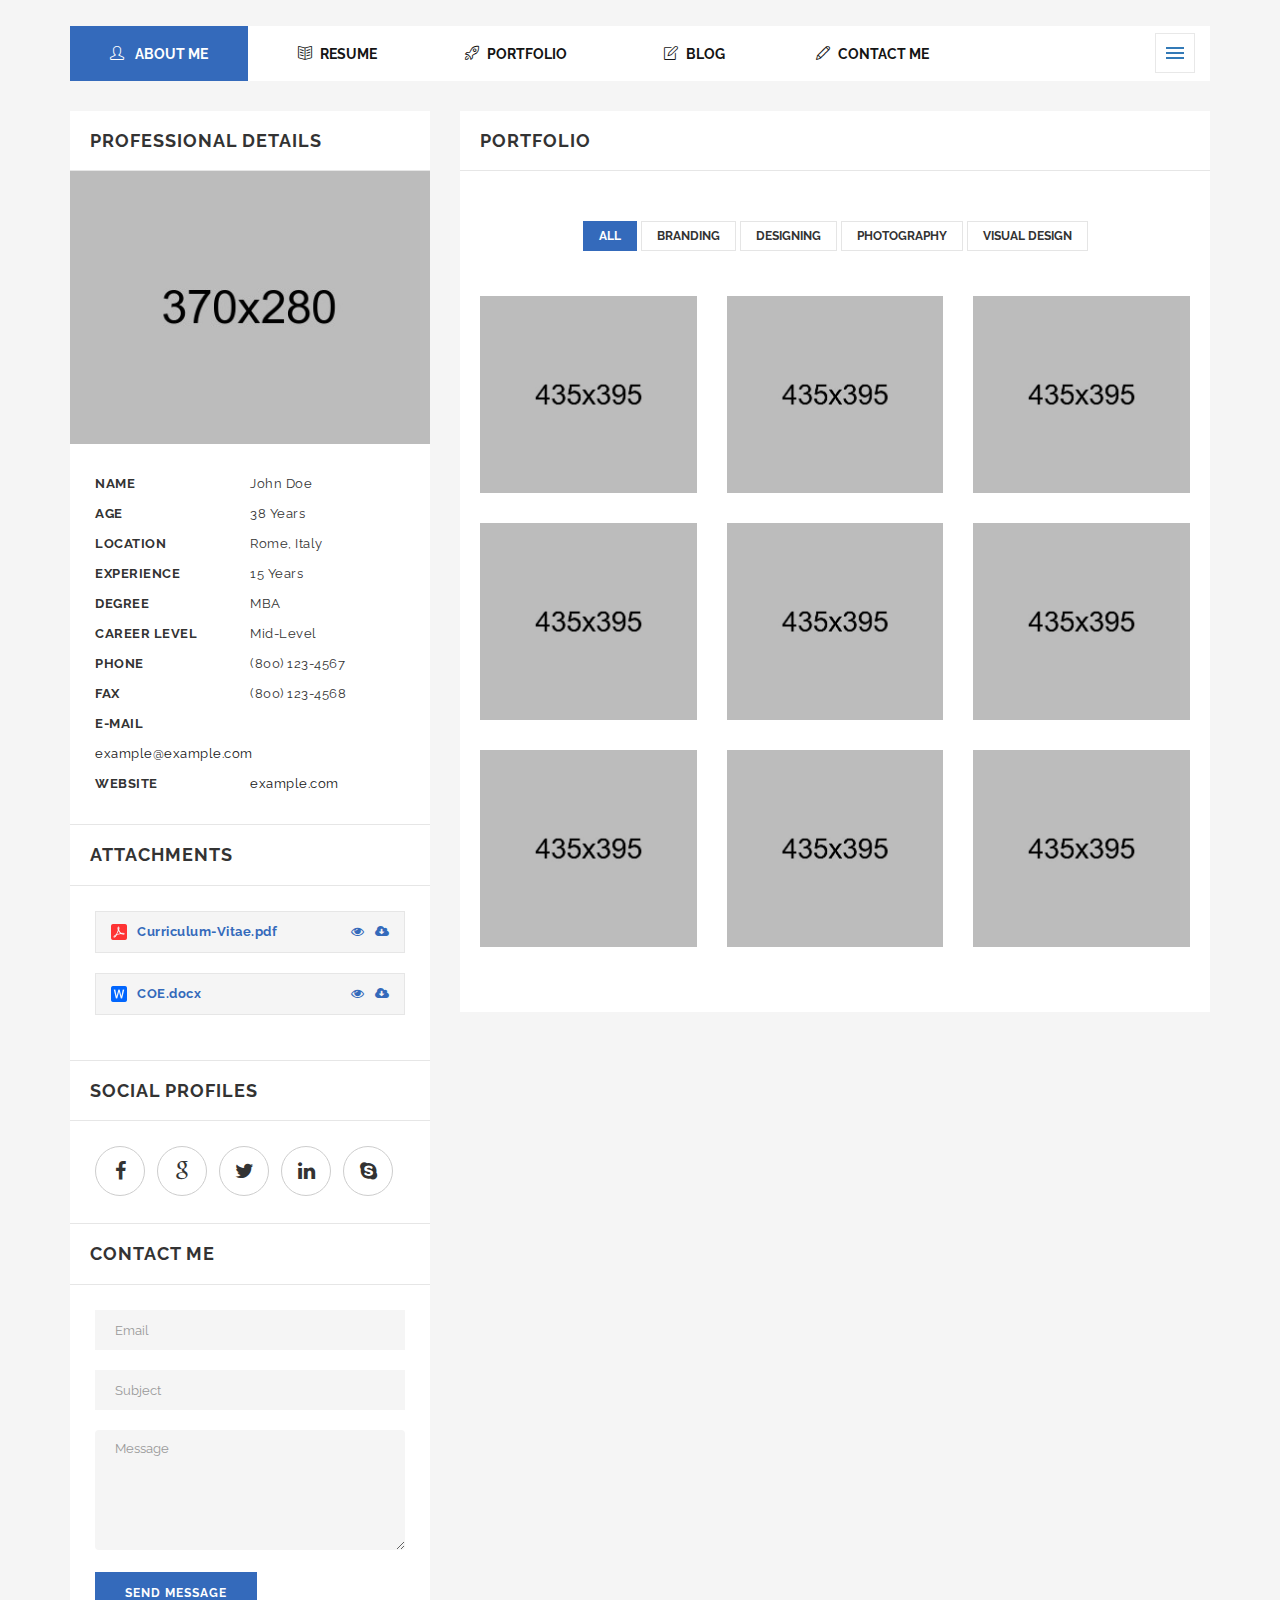
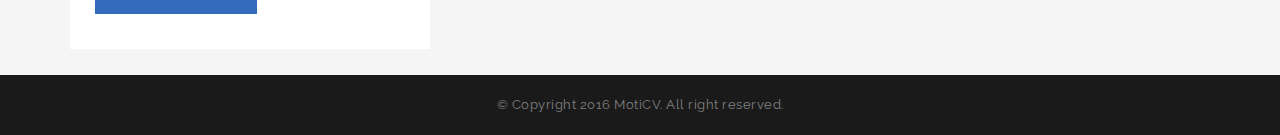
<file: src/portfolio.html>
<!doctype html>
<html class="no-js" lang="en">
<head>
<meta name="viewport" content="width=device-width, initial-scale=1.0" />
<meta http-equiv="content-type" content="text/html; charset=utf-8" />
<meta name="author" content="M_Adnan" />
<!-- Document Title -->
<title>Resume / CV HTML5 Template</title>

<!-- StyleSheets -->
<link rel="stylesheet" href="css/ionicons.min.css">
<link rel="stylesheet" href="css/bootstrap/bootstrap.min.css">
<link rel="stylesheet" href="css/font-awesome.min.css">
<link rel="stylesheet" href="css/main.css">
<link rel="stylesheet" href="css/style.css">
<link rel="stylesheet" href="css/responsive.css">

<!-- FontsOnline -->
<link href="https://fonts.googleapis.com/css?family=Raleway:100,200,300,400,500,600,700,800,900" rel="stylesheet">

<!-- JavaScripts -->
<script src="js/vendors/modernizr.js"></script>
<!-- HTML5 Shim and Respond.js IE8 support of HTML5 elements and media queries -->
<!-- WARNING: Respond.js doesn't work if you view the page via file:// -->
<!--[if lt IE 9]>
    <script src="https://oss.maxcdn.com/html5shiv/3.7.2/html5shiv.min.js"></script>
    <script src="https://oss.maxcdn.com/respond/1.4.2/respond.min.js"></script>
    <![endif]-->
</head>
<body>

<!-- Page Wrapper -->
<div id="wrap"> 
  
  <!-- Header -->
  <nav id="cd-lateral-nav">
    <h5 class="tittle">MotiCv</h5>
    <ul class="cd-navigation">
      <li><a href="index.html">Index Main</a></li>
      <li><a href="index-1.html">Index 2</a></li>
      <li><a href="index-2.html">Index 3</a></li>
      <li><a href="index-3-pages.html">Index Links</a></li>
      <li><a href="about-me.html">About Me</a></li>
      <li><a href="portfolio.html">Portfolio</a></li>
      <li><a href="blog.html">Blog</a></li>
      <li class="item-has-children"> <a href="index.html">Pages</a>
        <ul class="sub-menu">
          <li><a href="blog-single.html">Blog Details</a></li>
          <li><a href="resume(edit-mode).html">Resume (edit mode)</a></li>
          <li><a href="resume(edit-professional-experience).html">Resume (edit professional experience)</a></li>
        </ul>
      </li>
    </ul>
    <h5 class="tittle">Latest Post</h5>
    <ul class="latest-post">
      
      <!-- Post Small -->
      <li>
        <div class="media">
          <div class="media-left"> <a href="#."><img src="images/small-img.jpg" alt=""></a></div>
          <div class="media-body"> <a href="#.">Hello Itaewon 
            Project</a>
            <p class="font-crimson font-italic">Webdesign</p>
          </div>
        </div>
      </li>
      <!-- Post Small -->
      <li>
        <div class="media">
          <div class="media-left"> <a href="#."><img src="images/small-img-1.jpg" alt=""></a></div>
          <div class="media-body"> <a href="#.">Casual in grey</a>
            <p class="font-crimson font-italic">Webdesign</p>
          </div>
        </div>
      </li>
      <!-- Post Small -->
      <li>
        <div class="media">
          <div class="media-left"> <a href="#."><img src="images/small-img-2.jpg" alt=""></a></div>
          <div class="media-body"> <a href="#.">Transittions</a>
            <p class="font-crimson font-italic">Webdesign</p>
          </div>
        </div>
      </li>
    </ul>
  </nav>  
  <!-- End Header --> 
  
  <!-- Content -->
    <main class="cd-main-content">
  <div id="content">
    <div class="resume">
      <div class="container"> 

       <!-- NAV LINKS -->
          <nav> 
            <!-- Brand and toggle get grouped for better mobile display -->
            <button type="button" class="navbar-toggle collapsed" data-toggle="collapse" data-target="#nav-tabis" aria-expanded="false"> <span class="tittle">MENU</span> <span class="fa fa-navicon icon-nav"></span> </button>
            <!-- Collect the nav links, forms, and other content for toggling -->
            <div class="collapse navbar-collapse" id="nav-tabis">
              <ul class="isop-filter main-nav">
                <li class="active"><a href="#." ><i class="icon-user"></i> ABOUT ME</a></li>
                <li ><a href="resume.html" ><i class="icon-book-open"></i>RESUME</a></li>
                <li ><a href="portfolio.html" ><i class="icon-rocket"></i>PORTFOLIO</a></li>
                <li ><a href="blog.html" ><i class="icon-note"></i>BLOG</a></li>
                <li ><a href="contact.html" ><i class="icon-pencil"></i>CONTACT ME</a></li>
                <li ><a id="cd-menu-trigger" href="#0"><span class="cd-menu-icon"></span></a></li>
              </ul>
            </div>
          </nav>
          <!-- NAV LINKS END -->
        
        <!-- Resume -->
        <div class="row"> 
          
           <!-- Sidebar -->
          <div class="col-md-4">
            <div class="side-bar"> 
              
              <!-- Professional Details -->
              <h5 class="tittle">Professional Details</h5>
              <img src="images/avatar.jpg" class="img-responsive" alt="">
              <ul class="personal-info">
                <li>
                  <p> <span> Name</span> John Doe </p>
                </li>
                <li>
                  <p> <span> Age</span> 38 Years </p>
                </li>
                <li>
                  <p> <span> Location</span> Rome, Italy </p>
                </li>
                <li>
                  <p> <span> Experience</span> 15 Years </p>
                </li>
                <li>
                  <p> <span> Degree</span> MBA </p>
                </li>
                <li>
                  <p> <span> Career Level</span> Mid-Level </p>
                </li>
                <li>
                  <p> <span> Phone</span> (800) 123-4567 </p>
                </li>
                <li>
                  <p> <span> FAX</span> (800) 123-4568 </p>
                </li>
                <li>
                  <p> <span> E-mail</span> <a href="#."> example@example.com</a> </p>
                </li>
                <li>
                  <p> <span> Website</span><a href="#."> example.com </a></p>
                </li>
              </ul>
              
              <!-- Attachments -->
              <h5 class="tittle">Attachments</h5>
              <div class="attach bor-btm padding-25">
                <ul>
                  <li>
                    <p><img src="images/pdf-icon.jpg" alt="" > Curriculum-Vitae.pdf <a href="#."><i class="fa fa-cloud-download"></i></a> <a href="#."><i class="fa fa-eye"></i></a></p>
                  </li>
                  <li>
                    <p><img src="images/word-icon.jpg" alt="" > COE.docx <a href="#."><i class="fa fa-cloud-download"></i></a> <a href="#."><i class="fa fa-eye"></i></a></p>
                  </li>
                </ul>
              </div>
              
              <!-- Social Profiles -->
              <h5 class="tittle">Social Profiles</h5>
              <div class="social-icon bor-btm padding-25">
                <ul>
                  <li> <a href="#."> <i class="fa fa-facebook"></i></a> </li>
                  <li> <a href="#."> <i class="fa fa-google"></i></a> </li>
                  <li> <a href="#."> <i class="fa fa-twitter"></i></a> </li>
                  <li> <a href="#."> <i class="fa fa-linkedin"></i></a> </li>
                  <li> <a href="#."> <i class="fa fa-skype"></i></a> </li>
                </ul>
              </div>
              
              <!-- Contact Me -->
              <h5 class="tittle">Contact Me</h5>
              <div class="contact padding-25"> 
                <!-- Success Msg -->
                <div id="contact_message" class="success-msg"> <i class="fa fa-paper-plane-o"></i>Thank You. Your Message has been Submitted</div>
                
                <!-- FORM -->
                <form role="form" id="contact_form" class="contact-form" method="post" onSubmit="return false">
                  <ul class="row">
                    <li class="col-sm-12">
                      <label>
                        <input type="text" class="form-control" name="email" id="email" placeholder="Email">
                      </label>
                    </li>
                    <li class="col-sm-12">
                      <label>
                        <input type="text" class="form-control" name="company" id="company" placeholder="Subject">
                      </label>
                    </li>
                    <li class="col-sm-12">
                      <label>
                        <textarea class="form-control" name="message" id="message" rows="5" placeholder="Message"></textarea>
                      </label>
                    </li>
                    <li class="col-sm-12">
                      <button type="submit"  value="submit" id="btn_submit" onClick="proceed();">Send Message</button>
                    </li>
                  </ul>
                </form>
              </div>
            </div>
          </div>

          
          <!-- MAIN CONTENT -->
          <div class="col-md-8"> 
            
            <!-- MAIN NAV -->
            
            <div class="inside-sec"> 
              <!-- BIO AND SKILLS -->
              <h5 class="tittle">PORTFOLIO</h5>
              
              <!-- PORTFOLIO -->
                    <section class="portfolio padding-top-50 padding-bottom-50"> 
                      <!-- Work Filter -->
                      <ul class="tabs portfolio-filter text-center margin-bottom-30">
                        <li class="filter" data-filter="all">all</li>
                        <li class="filter" data-filter=".brand">Branding</li>
                        <li class="filter" data-filter=".design">designing</li>
                        <li class="filter" data-filter=".photo">photography</li>
                        <li class="filter" data-filter=".visual">visual design</li>
                      </ul>
                      
                      <!-- PORTFOLIO ITEMS -->
                      <div id="Container" class="item-space row col-3"> 
                        
                        <!-- ITEM -->
                        <article class="portfolio-item mix  design photo visual">
                          <div class="portfolio-image"> <a href="#."> <img class="img-responsive" alt="Open Imagination" src="images/portfolio/5/img-1.jpg"> </a>
                            <div class="portfolio-overlay style-4">
                              <div class="detail-info">
                                <div class="position-center-center">
                                  <h3 class="no-margin">Assembly Branding</h3>
                                  <span><a href="#.">Fashion / trending</a></span> <a href="#." class="go"><i class="fa fa-search"></i></a> <a href="#." class="go"><i class="fa fa-link"></i></a> </div>
                              </div>
                            </div>
                          </div>
                        </article>
                        
                        <!-- ITEM -->
                        <article class="portfolio-item mix brand  photo ">
                          <div class="portfolio-image"> <a href="#."> <img class="img-responsive" alt="Open Imagination" src="images/portfolio/5/img-2.jpg"> </a>
                            <div class="portfolio-overlay style-4">
                              <div class="detail-info">
                                <div class="position-center-center">
                                  <h3 class="no-margin">Assembly Branding</h3>
                                  <span><a href="#.">Fashion / trending</a></span> <a href="#." class="go"><i class="fa fa-search"></i></a> <a href="#." class="go"><i class="fa fa-link"></i></a> </div>
                              </div>
                            </div>
                          </div>
                        </article>
                        
                        <!-- ITEM -->
                        <article class="portfolio-item mix  photo visual">
                          <div class="portfolio-image"> <a href="#."> <img class="img-responsive" alt="Open Imagination" src="images/portfolio/5/img-3.jpg"> </a>
                            <div class="portfolio-overlay style-4">
                              <div class="detail-info">
                                <div class="position-center-center">
                                  <h3 class="no-margin">Assembly Branding</h3>
                                  <span><a href="#.">Fashion / trending</a></span> <a href="#." class="go"><i class="fa fa-search"></i></a> <a href="#." class="go"><i class="fa fa-link"></i></a> </div>
                              </div>
                            </div>
                          </div>
                        </article>
                        
                        <!-- ITEM -->
                        <article class="portfolio-item mix  design  visual ">
                          <div class="portfolio-image"> <a href="#."> <img class="img-responsive" alt="Open Imagination" src="images/portfolio/5/img-4.jpg"> </a>
                            <div class="portfolio-overlay style-4">
                              <div class="detail-info">
                                <div class="position-center-center">
                                  <h3 class="no-margin">Assembly Branding</h3>
                                  <span><a href="#.">Fashion / trending</a></span> <a href="#." class="go"><i class="fa fa-search"></i></a> <a href="#." class="go"><i class="fa fa-link"></i></a> </div>
                              </div>
                            </div>
                          </div>
                        </article>
                        
                        <!-- ITEM -->
                        <article class="portfolio-item mix brand  photo ">
                          <div class="portfolio-image"> <a href="#."> <img class="img-responsive" alt="Open Imagination" src="images/portfolio/5/img-5.jpg"> </a>
                            <div class="portfolio-overlay style-4">
                              <div class="detail-info">
                                <div class="position-center-center">
                                  <h3 class="no-margin">Assembly Branding</h3>
                                  <span><a href="#.">Fashion / trending</a></span> <a href="#." class="go"><i class="fa fa-search"></i></a> <a href="#." class="go"><i class="fa fa-link"></i></a> </div>
                              </div>
                            </div>
                          </div>
                        </article>
                        
                        <!-- ITEM -->
                        <article class="portfolio-item mix brand ">
                          <div class="portfolio-image"> <a href="#."> <img class="img-responsive" alt="Open Imagination" src="images/portfolio/5/img-9.jpg"> </a>
                            <div class="portfolio-overlay style-4">
                              <div class="detail-info">
                                <div class="position-center-center">
                                  <h3 class="no-margin">Assembly Branding</h3>
                                  <span><a href="#.">Fashion / trending</a></span> <a href="#." class="go"><i class="fa fa-search"></i></a> <a href="#." class="go"><i class="fa fa-link"></i></a> </div>
                              </div>
                            </div>
                          </div>
                        </article>
                        
                        <!-- ITEM -->
                        <article class="portfolio-item mix  photo visual">
                          <div class="portfolio-image"> <a href="#."> <img class="img-responsive" alt="Open Imagination" src="images/portfolio/5/img-7.jpg"> </a>
                            <div class="portfolio-overlay style-4">
                              <div class="detail-info">
                                <div class="position-center-center">
                                  <h3 class="no-margin">Assembly Branding</h3>
                                  <span><a href="#.">Fashion / trending</a></span> <a href="#." class="go"><i class="fa fa-search"></i></a> <a href="#." class="go"><i class="fa fa-link"></i></a> </div>
                              </div>
                            </div>
                          </div>
                        </article>
                        
                        <!-- ITEM -->
                        <article class="portfolio-item mix brand design visual">
                          <div class="portfolio-image"> <a href="#."> <img class="img-responsive" alt="Open Imagination" src="images/portfolio/5/img-8.jpg"> </a>
                            <div class="portfolio-overlay style-4">
                              <div class="detail-info">
                                <div class="position-center-center">
                                  <h3 class="no-margin">Assembly Branding</h3>
                                  <span><a href="#.">Fashion / trending</a></span> <a href="#." class="go"><i class="fa fa-search"></i></a> <a href="#." class="go"><i class="fa fa-link"></i></a> </div>
                              </div>
                            </div>
                          </div>
                        </article>
                        
                        <!-- ITEM -->
                        <article class="portfolio-item mix brand design photo">
                          <div class="portfolio-image"> <a href="#."> <img class="img-responsive" alt="Open Imagination" src="images/portfolio/5/img-9.jpg"> </a>
                            <div class="portfolio-overlay style-4">
                              <div class="detail-info">
                                <div class="position-center-center">
                                  <h3 class="no-margin">Assembly Branding</h3>
                                  <span><a href="#.">Fashion / trending</a></span> <a href="#." class="go"><i class="fa fa-search"></i></a> <a href="#." class="go"><i class="fa fa-link"></i></a> </div>
                              </div>
                            </div>
                          </div>
                        </article>
                      </div>
                    </section>
            </div>
          </div>
        </div>
      </div>
    </div>
  </div>
    </main>
  <!-- End Content --> 
  
  <!-- Footer -->
  <footer class="footer">
    <div class="rights">
      <p>© Copyright 2016 MotiCV. All right reserved.</p>
    </div>
  </footer>
  <!-- End Footer --> 
  
</div>
<!-- End Page Wrapper --> 

<!-- JavaScripts --> 
<script src="js/vendors/jquery/jquery.min.js"></script> 
<script src="js/vendors/bootstrap.min.js"></script> 
<script src="js/vendors/owl.carousel.min.js"></script> 
<script src="js/vendors/jquery.isotope.min.js"></script> 
<script src="js/main.js"></script>
</body>
</html>
</file>
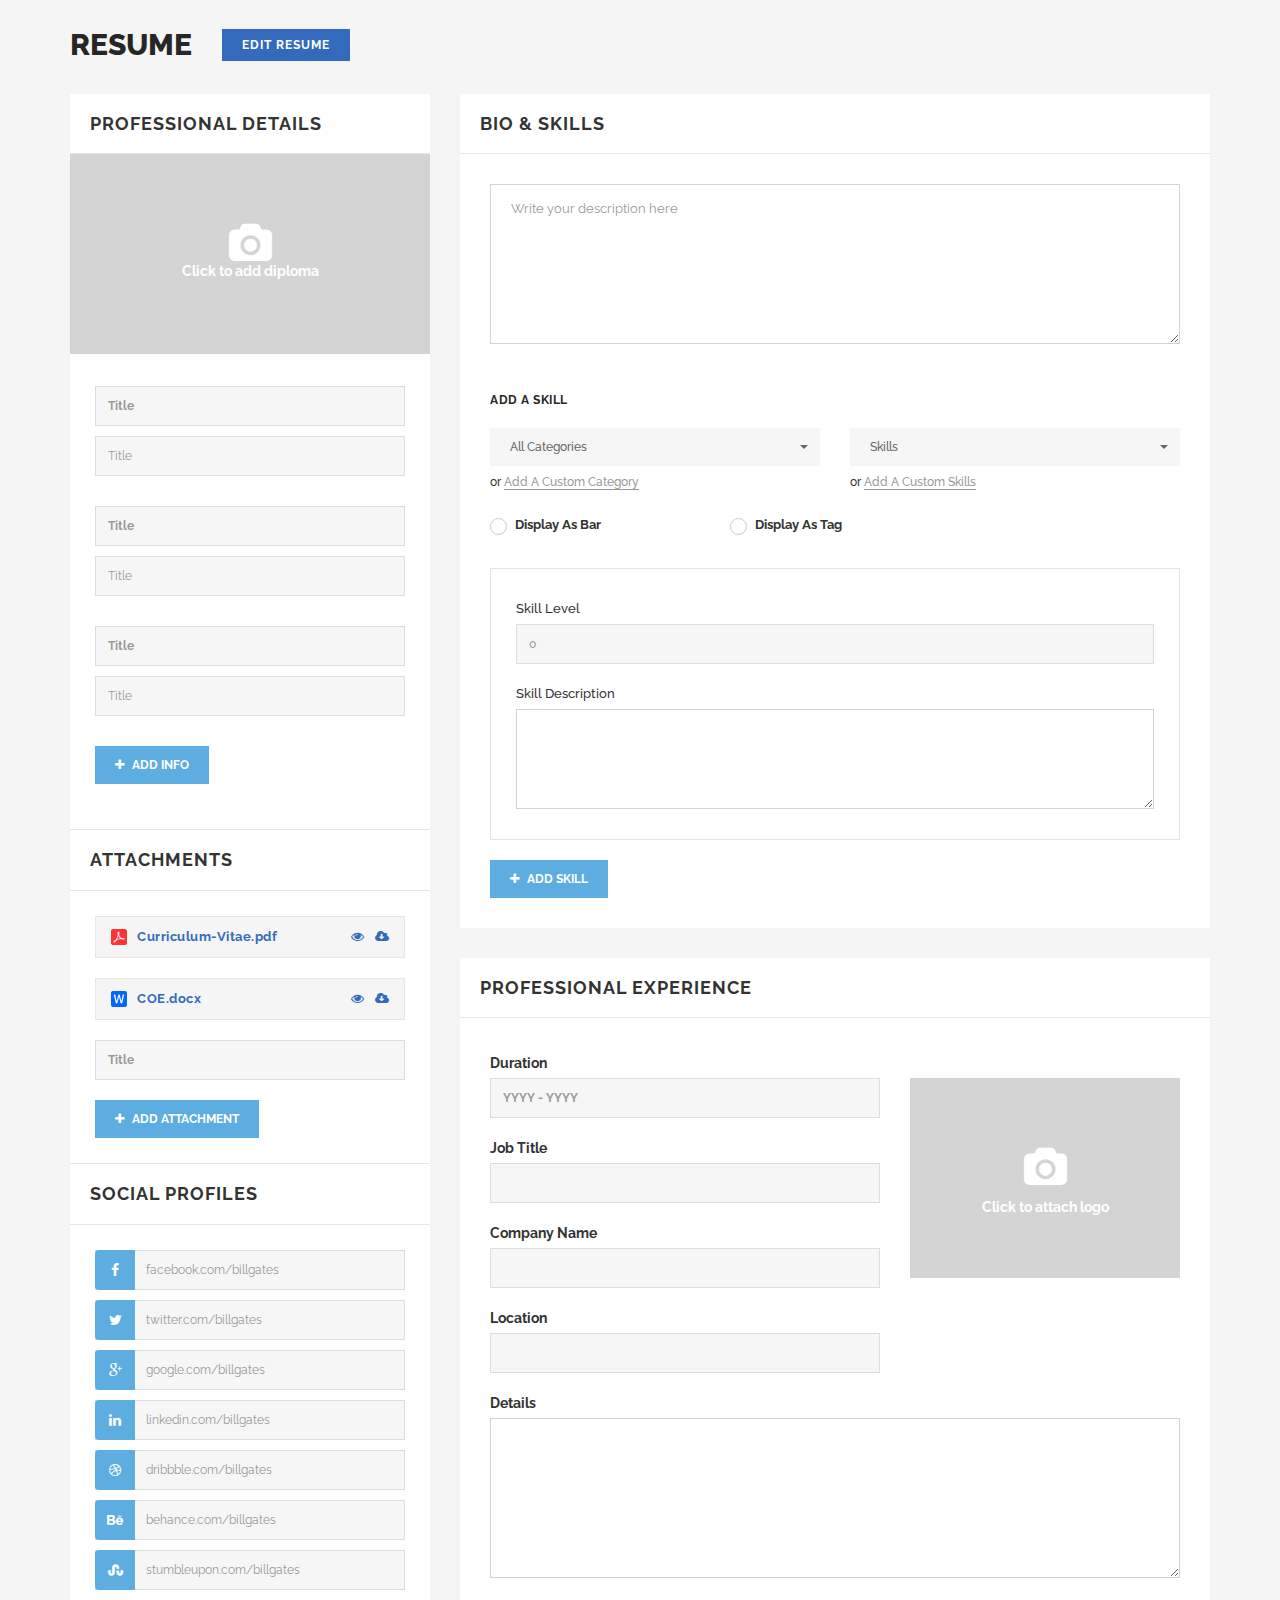
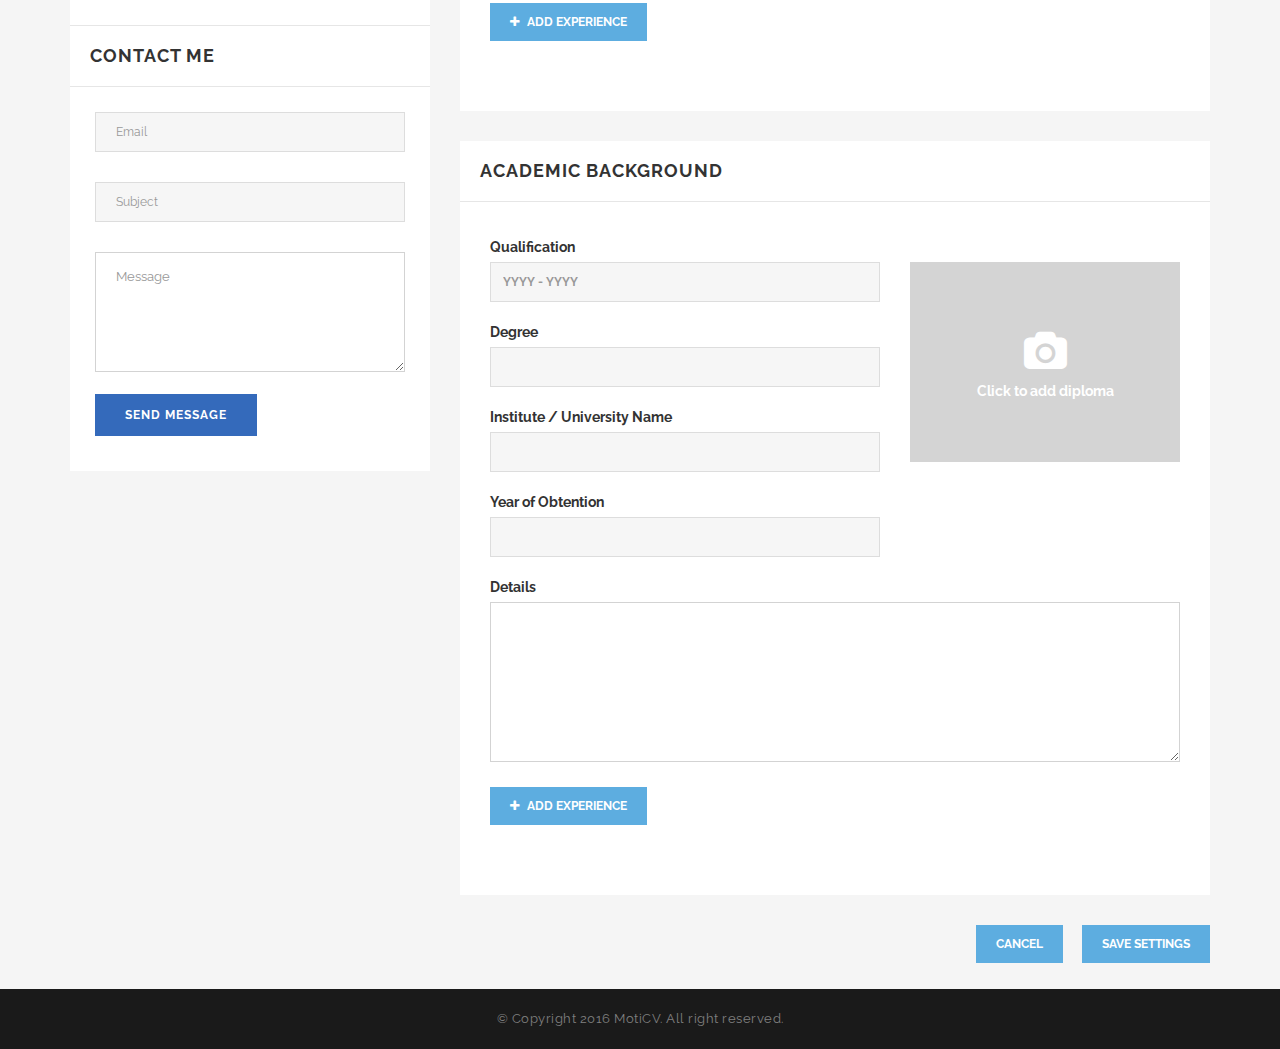
<file: src/resume(edit-mode).html>
<!doctype html>
<html class="no-js" lang="en">
<head>
<meta name="viewport" content="width=device-width, initial-scale=1.0" />
<meta http-equiv="content-type" content="text/html; charset=utf-8" />
<meta name="author" content="M_Adnan" />
<!-- Document Title -->
<title>Resume / CV HTML5 Template</title>

<!-- StyleSheets -->
<link rel="stylesheet" href="css/ionicons.min.css">
<link rel="stylesheet" href="css/bootstrap/bootstrap.min.css">
<link rel="stylesheet" href="css/font-awesome.min.css">
<link rel="stylesheet" href="css/main.css">
<link rel="stylesheet" href="css/style.css">
<link rel="stylesheet" href="css/responsive.css">

<!-- FontsOnline -->
<link href="https://fonts.googleapis.com/css?family=Raleway:100,200,300,400,500,600,700,800,900" rel="stylesheet">

<!-- JavaScripts -->
<script src="js/vendors/modernizr.js"></script>
<!-- HTML5 Shim and Respond.js IE8 support of HTML5 elements and media queries -->
<!-- WARNING: Respond.js doesn't work if you view the page via file:// -->
<!--[if lt IE 9]>
    <script src="https://oss.maxcdn.com/html5shiv/3.7.2/html5shiv.min.js"></script>
    <script src="https://oss.maxcdn.com/respond/1.4.2/respond.min.js"></script>
    <![endif]-->
</head>
<body>

<!-- Page Wrapper -->
<div id="wrap"> 
  
  <!-- Header -->
  <header> </header>
  <!-- End Header --> 
  
  <!-- Content -->
  <div id="content" class="resune-edit">
    <div class="resume">
      <div class="container"> 
        
        <!-- TOP HEAD -->
        <div class="top-head">
          <div class="row">
            <div class="col-sm-6">
              <h4>Resume </h4>
              <a href="#.">Edit Resume</a> </div>
          </div>
        </div>
        
        <!-- Resume -->
        <div class="row"> 
          
          <!-- Sidebar -->
          <div class="col-md-4">
            <div class="side-bar"> 
              
              <!-- Professional Details -->
              <h5 class="tittle">Professional Details</h5>
              <label class="btn-file"> <i class="fa fa-camera"></i> Click to add diploma
                        <input type="file" style="display: none;">
                      </label>
              <form>
                <ul class="personal-info">
                  <li>
                    <p> <span>
                      <input class="form-control" type="text" placeholder="Title">
                      </span>
                      <input class="form-control" type="text" placeholder="Title">
                    </p>
                  </li>
                  <li>
                    <p> <span>
                      <input class="form-control" type="text" placeholder="Title">
                      </span>
                      <input class="form-control" type="text" placeholder="Title">
                    </p>
                  </li>
                  <li>
                    <p> <span>
                      <input class="form-control" type="text" placeholder="Title">
                      </span>
                      <input class="form-control" type="text" placeholder="Title">
                    </p>
                  </li>
                  <li> <a href="#" class="btn"><i class="fa fa-plus"></i> ADD INFO</a> </li>
                </ul>
              </form>
              
              <!-- Attachments -->
              <h5 class="tittle">Attachments</h5>
              <div class="attach bor-btm padding-25">
                <ul>
                  <li>
                    <p><img src="images/pdf-icon.jpg" alt="" > Curriculum-Vitae.pdf <a href="#."><i class="fa fa-cloud-download"></i></a> <a href="#."><i class="fa fa-eye"></i></a></p>
                  </li>
                  <li>
                    <p><img src="images/word-icon.jpg" alt="" > COE.docx <a href="#."><i class="fa fa-cloud-download"></i></a> <a href="#."><i class="fa fa-eye"></i></a></p>
                  </li>
                </ul>
                <p> <span>
                  <input class="form-control" type="text" placeholder="Title">
                  </span> </p>
                <a href="#" class="btn"><i class="fa fa-plus"></i> Add Attachment</a> </div>
              
              <!-- Social Profiles -->
              <h5 class="tittle">Social Profiles</h5>
              <div class="social-icon bor-btm padding-25">
                <ul>
                  <li> <i class="fa fa-facebook"></i>
                    <input class="form-control" type="text" placeholder="facebook.com/billgates">
                  </li>
                  <li> <i class="fa fa-twitter"></i>
                    <input class="form-control" type="text" placeholder="twitter.com/billgates">
                  </li>
                  <li> <i class="fa fa-google-plus"></i>
                    <input class="form-control" type="text" placeholder="google.com/billgates">
                  </li>
                  <li> <i class="fa fa-linkedin"></i>
                    <input class="form-control" type="text" placeholder="linkedin.com/billgates">
                  </li>
                  <li> <i class="fa fa-dribbble"></i>
                    <input class="form-control" type="text" placeholder="dribbble.com/billgates">
                  </li>
                  <li> <i class="fa fa-behance"></i>
                    <input class="form-control" type="text" placeholder="behance.com/billgates">
                  </li>
                  <li> <i class="fa fa-stumbleupon"></i>
                    <input class="form-control" type="text" placeholder="stumbleupon.com/billgates">
                  </li>
                </ul>
              </div>
              
              <!-- Contact Me -->
              <h5 class="tittle">Contact Me</h5>
              <div class="contact padding-25"> 
                <!-- Success Msg -->
                <div id="contact_message" class="success-msg"> <i class="fa fa-paper-plane-o"></i>Thank You. Your Message has been Submitted</div>
                
                <!-- FORM -->
                <form role="form" id="contact_form" class="contact-form" method="post" onSubmit="return false">
                  <ul class="row">
                    <li class="col-sm-12">
                      <label>
                        <input type="text" class="form-control" name="email" id="email" placeholder="Email">
                      </label>
                    </li>
                    <li class="col-sm-12">
                      <label>
                        <input type="text" class="form-control" name="company" id="company" placeholder="Subject">
                      </label>
                    </li>
                    <li class="col-sm-12">
                      <label>
                        <textarea class="form-control" name="message" id="message" rows="5" placeholder="Message"></textarea>
                      </label>
                    </li>
                    <li class="col-sm-12">
                      <button type="submit"  value="submit" id="btn_submit" onClick="proceed();">Send Message</button>
                    </li>
                  </ul>
                </form>
              </div>
            </div>
          </div>
          
          <!-- MAIN CONTENT -->
          <div class="col-md-8">
            <div class="inside-sec"> 
              <!-- BIO AND SKILLS -->
              <h5 class="tittle">Bio & Skills</h5>
              <div class="bio-info padding-30">
                <textarea class="form-control" placeholder="Write your description here"></textarea>
                <div class="skills margin-top-50"> 
                  
                  <!-- SKILLS -->
                  <h6>Add A Skill</h6>
                  
                  <!-- Sound Engineering -->
                  <div class="row"> 
                    
                    <!-- Categories -->
                    <div class="col-sm-6">
                      <select class="selectpicker">
                        <option> All Categories</option>
                        <option>Web Design</option>
                        <option>Development</option>
                      </select>
                      <span class="add-custm">or <a href="#."> Add A Custom Category</a></span> </div>
                    
                    <!--  Skills -->
                    <div class="col-sm-6">
                      <select class="selectpicker">
                        <option>Skills</option>
                        <option>HTML5 CSS3</option>
                        <option>Photoshop</option>
                      </select>
                      <span class="add-custm">or <a href="#."> Add A Custom Skills</a></span> </div>
                  </div>
                  
                  <!-- Disply Type -->
                  <div class="disply-type">
                    <div class="row">
                      <div class="col-sm-4">
                        <div class="radio radio-inline">
                          <input type="radio" id="inlineRadio1" value="option1" name="radioInline">
                          <label for="inlineRadio1"> Display As Bar </label>
                        </div>
                      </div>
                      <div class="col-sm-8">
                        <div class="radio radio-inline">
                          <input type="radio" id="inlineRadio2" value="option1" name="radioInline">
                          <label for="inlineRadio2"> Display As Tag </label>
                        </div>
                      </div>
                    </div>
                  </div>
                  
                  <!-- Skill Info -->
                  <div class="skill-type-info">
                    <label> Skill Level
                      <input type="text" class="form-control" placeholder="0">
                    </label>
                    <label>Skill Description
                      <textarea class="form-control" placeholder=""></textarea>
                    </label>
                  </div>
                  <!-- ADD MORE--> 
                  <a href="#" class="btn"><i class="fa fa-plus"></i> Add Skill</a> </div>
              </div>
            </div>
            
            <!-- Professional Experience -->
            <div class="inside-sec margin-top-30"> 
              <!-- Professional Experience -->
              <h5 class="tittle">Professional Experience</h5>
              <div class="padding-30 exp-history"> 
                
                <!-- ADD Professional -->
                <div class="exp">
                  <div class="row">
                    <div class="col-sm-7">
                      <label> Duration
                        <input type="text" class="form-control" placeholder="YYYY - YYYY">
                      </label>
                      <label> Job Title
                        <input type="text" class="form-control" placeholder="">
                      </label>
                      <label> Company Name
                        <input type="text" class="form-control" placeholder="">
                      </label>
                      <label> Location
                        <input type="text" class="form-control" placeholder="">
                      </label>
                    </div>
                    
                    <!-- UPLOAD IMG -->
                    <div class="col-sm-5">
                      <label class="btn-file"> <i class="fa fa-camera"></i> Click to attach logo
                        <input type="file" style="display: none;">
                      </label>
                    </div>
                    
                    <!-- ADD DETAILS -->
                    <div class="col-sm-12">
                      <label> Details
                        <textarea class="form-control" placeholder=""></textarea>
                      </label>
                      <!-- ADD MORE--> 
                      <a href="#" class="btn margin-top-20"><i class="fa fa-plus"></i> Add Experience</a> </div>
                  </div>
                </div>
              </div>
            </div>
            
            <!-- Academic Background -->
            <div class="inside-sec margin-top-30"> 
              <!-- Academic Background -->
              <h5 class="tittle">Academic Background</h5>
              <div class="padding-30 exp-history"> 
                
                <!-- ADD EXP -->
                <div class="exp">
                  <div class="row">
                    <div class="col-sm-7">
                      <label> Qualification
                        <input type="text" class="form-control" placeholder="YYYY - YYYY">
                      </label>
                      <label> Degree
                        <input type="text" class="form-control" placeholder="">
                      </label>
                      <label> Institute / University Name
                        <input type="text" class="form-control" placeholder="">
                      </label>
                      <label> Year of Obtention
                        <input type="text" class="form-control" placeholder="">
                      </label>
                    </div>
                    
                    <!-- UPLOAD IMG -->
                    <div class="col-sm-5">
                      <label class="btn-file"> <i class="fa fa-camera"></i> Click to add diploma
                        <input type="file" style="display: none;">
                      </label>
                    </div>
                    
                    <!-- ADD DETAIL -->
                    <div class="col-sm-12">
                      <label> Details
                        <textarea class="form-control" placeholder=""></textarea>
                      </label>
                      <!-- ADD MORE --> 
                      <a href="#" class="btn margin-top-20"><i class="fa fa-plus"></i> Add Experience</a> </div>
                  </div>
                </div>
              </div>
            </div>
            
            <!-- Save Info -->
            <div class="save-info"> <a href="#." class="btn">Cancel</a> <a href="#." class="btn">Save Settings</a> </div>
          </div>
        </div>
      </div>
    </div>
  </div>
  <!-- End Content --> 
  
  <!-- Footer -->
  <footer class="footer">
    <div class="rights">
      <p>© Copyright 2016 MotiCV. All right reserved.</p>
    </div>
  </footer>
  <!-- End Footer --> 
  
</div>
<!-- End Page Wrapper --> 

<!-- JavaScripts --> 
<script src="js/vendors/jquery/jquery.min.js"></script> 
<script src="js/vendors/bootstrap.min.js"></script> 
<script src="js/vendors/owl.carousel.min.js"></script> 
<script src="js/main.js"></script>
</body>
</html>
</file>
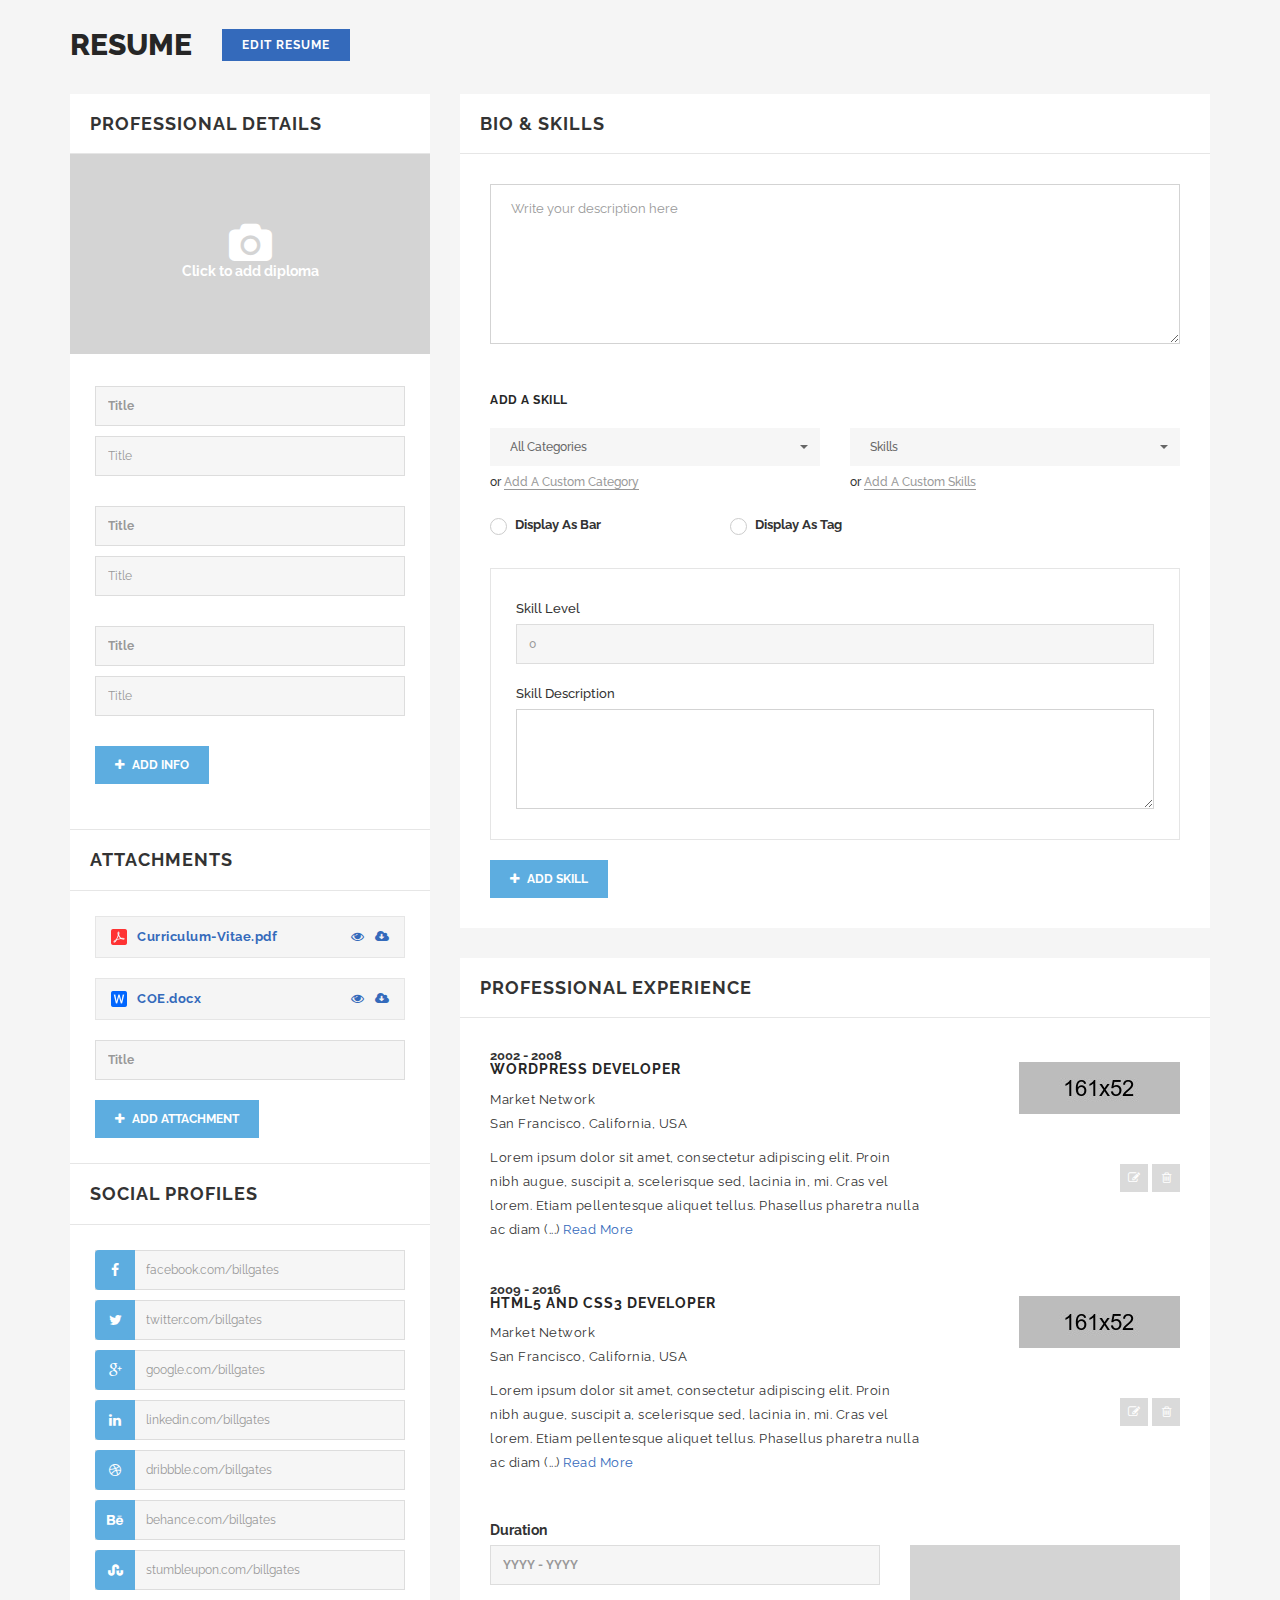
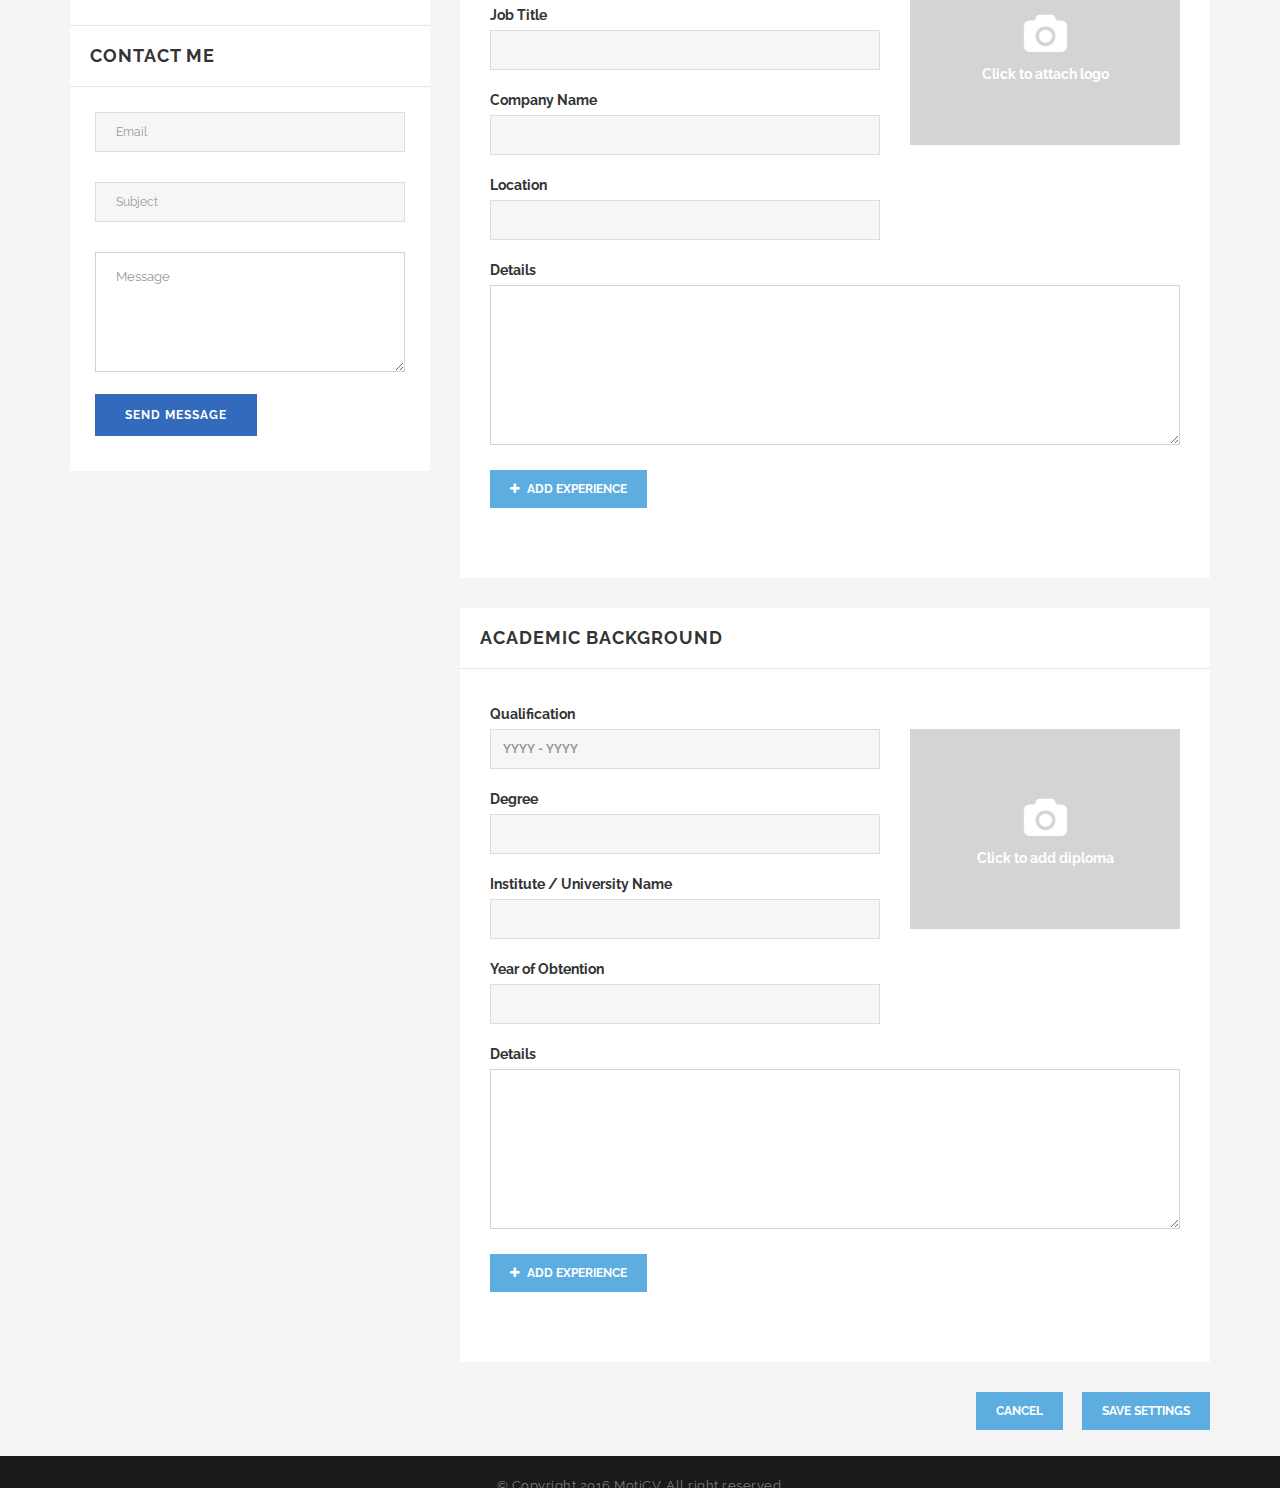
<file: src/resume(edit-professional-experience).html>
<!doctype html>
<html class="no-js" lang="en">
<head>
<meta name="viewport" content="width=device-width, initial-scale=1.0" />
<meta http-equiv="content-type" content="text/html; charset=utf-8" />
<meta name="author" content="M_Adnan" />
<!-- Document Title -->
<title>Resume / CV HTML5 Template</title>

<!-- StyleSheets -->
<link rel="stylesheet" href="css/ionicons.min.css">
<link rel="stylesheet" href="css/bootstrap/bootstrap.min.css">
<link rel="stylesheet" href="css/font-awesome.min.css">
<link rel="stylesheet" href="css/main.css">
<link rel="stylesheet" href="css/style.css">
<link rel="stylesheet" href="css/responsive.css">

<!-- FontsOnline -->
<link href="https://fonts.googleapis.com/css?family=Raleway:100,200,300,400,500,600,700,800,900" rel="stylesheet">

<!-- JavaScripts -->
<script src="js/vendors/modernizr.js"></script>
<!-- HTML5 Shim and Respond.js IE8 support of HTML5 elements and media queries -->
<!-- WARNING: Respond.js doesn't work if you view the page via file:// -->
<!--[if lt IE 9]>
    <script src="https://oss.maxcdn.com/html5shiv/3.7.2/html5shiv.min.js"></script>
    <script src="https://oss.maxcdn.com/respond/1.4.2/respond.min.js"></script>
    <![endif]-->
</head>
<body>

<!-- Page Wrapper -->
<div id="wrap"> 
  
  <!-- Header -->
  <header> </header>
  <!-- End Header --> 
  
  <!-- Content -->
  <div id="content" class="resune-edit">
    <div class="resume">
      <div class="container"> 
        
        <!-- TOP HEAD -->
        <div class="top-head">
          <div class="row">
            <div class="col-sm-6">
              <h4>Resume </h4>
              <a href="#.">Edit Resume</a> </div>
          </div>
        </div>
        
        <!-- Resume -->
        <div class="row"> 
          
          <!-- Sidebar -->
          <div class="col-md-4">
            <div class="side-bar"> 
              
              <!-- Professional Details -->
              <h5 class="tittle">Professional Details</h5>
              <label class="btn-file"> <i class="fa fa-camera"></i> Click to add diploma
                <input type="file" style="display: none;">
              </label>
              <form>
                <ul class="personal-info">
                  <li>
                    <p> <span>
                      <input class="form-control" type="text" placeholder="Title">
                      </span>
                      <input class="form-control" type="text" placeholder="Title">
                    </p>
                  </li>
                  <li>
                    <p> <span>
                      <input class="form-control" type="text" placeholder="Title">
                      </span>
                      <input class="form-control" type="text" placeholder="Title">
                    </p>
                  </li>
                  <li>
                    <p> <span>
                      <input class="form-control" type="text" placeholder="Title">
                      </span>
                      <input class="form-control" type="text" placeholder="Title">
                    </p>
                  </li>
                  <li> <a href="#" class="btn"><i class="fa fa-plus"></i> ADD INFO</a> </li>
                </ul>
              </form>
              
              <!-- Attachments -->
              <h5 class="tittle">Attachments</h5>
              <div class="attach bor-btm padding-25">
                <ul>
                  <li>
                    <p><img src="images/pdf-icon.jpg" alt="" > Curriculum-Vitae.pdf <a href="#."><i class="fa fa-cloud-download"></i></a> <a href="#."><i class="fa fa-eye"></i></a></p>
                  </li>
                  <li>
                    <p><img src="images/word-icon.jpg" alt="" > COE.docx <a href="#."><i class="fa fa-cloud-download"></i></a> <a href="#."><i class="fa fa-eye"></i></a></p>
                  </li>
                </ul>
                <p> <span>
                  <input class="form-control" type="text" placeholder="Title">
                  </span> </p>
                <a href="#" class="btn"><i class="fa fa-plus"></i> Add Attachment</a> </div>
              
              <!-- Social Profiles -->
              <h5 class="tittle">Social Profiles</h5>
              <div class="social-icon bor-btm padding-25">
                <ul>
                  <li> <i class="fa fa-facebook"></i>
                    <input class="form-control" type="text" placeholder="facebook.com/billgates">
                  </li>
                  <li> <i class="fa fa-twitter"></i>
                    <input class="form-control" type="text" placeholder="twitter.com/billgates">
                  </li>
                  <li> <i class="fa fa-google-plus"></i>
                    <input class="form-control" type="text" placeholder="google.com/billgates">
                  </li>
                  <li> <i class="fa fa-linkedin"></i>
                    <input class="form-control" type="text" placeholder="linkedin.com/billgates">
                  </li>
                  <li> <i class="fa fa-dribbble"></i>
                    <input class="form-control" type="text" placeholder="dribbble.com/billgates">
                  </li>
                  <li> <i class="fa fa-behance"></i>
                    <input class="form-control" type="text" placeholder="behance.com/billgates">
                  </li>
                  <li> <i class="fa fa-stumbleupon"></i>
                    <input class="form-control" type="text" placeholder="stumbleupon.com/billgates">
                  </li>
                </ul>
              </div>
              
              <!-- Contact Me -->
              <h5 class="tittle">Contact Me</h5>
              <div class="contact padding-25"> 
                <!-- Success Msg -->
                <div id="contact_message" class="success-msg"> <i class="fa fa-paper-plane-o"></i>Thank You. Your Message has been Submitted</div>
                
                <!-- FORM -->
                <form role="form" id="contact_form" class="contact-form" method="post" onSubmit="return false">
                  <ul class="row">
                    <li class="col-sm-12">
                      <label>
                        <input type="text" class="form-control" name="email" id="email" placeholder="Email">
                      </label>
                    </li>
                    <li class="col-sm-12">
                      <label>
                        <input type="text" class="form-control" name="company" id="company" placeholder="Subject">
                      </label>
                    </li>
                    <li class="col-sm-12">
                      <label>
                        <textarea class="form-control" name="message" id="message" rows="5" placeholder="Message"></textarea>
                      </label>
                    </li>
                    <li class="col-sm-12">
                      <button type="submit"  value="submit" id="btn_submit" onClick="proceed();">Send Message</button>
                    </li>
                  </ul>
                </form>
              </div>
            </div>
          </div>
          
          <!-- MAIN CONTENT -->
          <div class="col-md-8">
            <div class="inside-sec"> 
              <!-- BIO AND SKILLS -->
              <h5 class="tittle">Bio & Skills</h5>
              <div class="bio-info padding-30">
                <textarea class="form-control" placeholder="Write your description here"></textarea>
                <div class="skills margin-top-50"> 
                  
                  <!-- SKILLS -->
                  <h6>Add A Skill</h6>
                  
                  <!-- Sound Engineering -->
                  <div class="row"> 
                    
                    <!-- Categories -->
                    <div class="col-sm-6">
                      <select class="selectpicker">
                        <option> All Categories</option>
                        <option>Web Design</option>
                        <option>Development</option>
                      </select>
                      <span class="add-custm">or <a href="#."> Add A Custom Category</a></span> </div>
                    
                    <!--  Skills -->
                    <div class="col-sm-6">
                      <select class="selectpicker">
                        <option>Skills</option>
                        <option>HTML5 CSS3</option>
                        <option>Photoshop</option>
                      </select>
                      <span class="add-custm">or <a href="#."> Add A Custom Skills</a></span> </div>
                  </div>
                  
                  <!-- Disply Type -->
                  <div class="disply-type">
                    <div class="row">
                      <div class="col-sm-4">
                        <div class="radio radio-inline">
                          <input type="radio" id="inlineRadio1" value="option1" name="radioInline">
                          <label for="inlineRadio1"> Display As Bar </label>
                        </div>
                      </div>
                      <div class="col-sm-8">
                        <div class="radio radio-inline">
                          <input type="radio" id="inlineRadio2" value="option1" name="radioInline">
                          <label for="inlineRadio2"> Display As Tag </label>
                        </div>
                      </div>
                    </div>
                  </div>
                  
                  <!-- Skill Info -->
                  <div class="skill-type-info">
                    <label> Skill Level
                      <input type="text" class="form-control" placeholder="0">
                    </label>
                    <label>Skill Description
                      <textarea class="form-control" placeholder=""></textarea>
                    </label>
                  </div>
                  <!-- ADD MORE--> 
                  <a href="#" class="btn"><i class="fa fa-plus"></i> Add Skill</a> </div>
              </div>
            </div>
            
            <!-- Professional Experience -->
            <div class="inside-sec margin-top-30"> 
              <!-- Professional Experience -->
              <h5 class="tittle">Professional Experience</h5>
              <div class="padding-30 exp-history"> 
                
                <!-- Wordpress Developer -->
                <div class="exp">
                  <div class="media-left"> <span class="sun">2002 - 2008</span> </div>
                  <div class="media-body"> 
                    
                    <!-- Company Logo -->
                    <div class="company-logo"> <img src="images/company-logo-1.jpg" alt=""> 
                      
                      <!-- Edit Del -->
                      <div class="edit-del"> <a href="#." class="edit"><i class="fa fa-edit"></i></a> <a href="#." class="del"><i class="fa fa-trash-o"></i></a> </div>
                    </div>
                    <h6>Wordpress Developer</h6>
                    <p>Market Network</p>
                    <p>San Francisco, California, USA</p>
                    <p class="margin-top-10"> Lorem ipsum dolor sit amet, consectetur adipiscing elit. Proin nibh augue, suscipit a, scelerisque sed, lacinia in, mi. Cras vel lorem. Etiam pellentesque aliquet tellus. Phasellus pharetra nulla ac diam (...) <a href="#.">Read More</a> </p>
                  </div>
                </div>
                
                <!-- html5 and css3 Developer -->
                <div class="exp">
                  <div class="media-left"> <span class="sun">2009 - 2016</span> </div>
                  <div class="media-body"> 
                    
                    <!-- Company Logo -->
                    <div class="company-logo"> <img src="images/company-logo-2.jpg" alt="" > 
                      
                      <!-- Edit Del -->
                      <div class="edit-del"> <a href="#." class="edit"><i class="fa fa-edit"></i></a> <a href="#." class="del"><i class="fa fa-trash-o"></i></a> </div>
                    </div>
                    <h6>html5 and css3 Developer</h6>
                    <p>Market Network</p>
                    <p>San Francisco, California, USA</p>
                    <p class="margin-top-10"> Lorem ipsum dolor sit amet, consectetur adipiscing elit. Proin nibh augue, suscipit a, scelerisque sed, lacinia in, mi. Cras vel lorem. Etiam pellentesque aliquet tellus. Phasellus pharetra nulla ac diam (...) <a href="#.">Read More</a> </p>
                  </div>
                </div>
                
                <!-- ADD Professional -->
                <div class="exp">
                  <div class="row">
                    <div class="col-sm-7">
                      <label> Duration
                        <input type="text" class="form-control" placeholder="YYYY - YYYY">
                      </label>
                      <label> Job Title
                        <input type="text" class="form-control" placeholder="">
                      </label>
                      <label> Company Name
                        <input type="text" class="form-control" placeholder="">
                      </label>
                      <label> Location
                        <input type="text" class="form-control" placeholder="">
                      </label>
                    </div>
                    
                    <!-- UPLOAD IMG -->
                    <div class="col-sm-5">
                      <label class="btn-file"> <i class="fa fa-camera"></i> Click to attach logo
                        <input type="file" style="display: none;">
                      </label>
                    </div>
                    
                    <!-- ADD DETAILS -->
                    <div class="col-sm-12">
                      <label> Details
                        <textarea class="form-control" placeholder=""></textarea>
                      </label>
                      <!-- ADD MORE--> 
                      <a href="#" class="btn margin-top-20"><i class="fa fa-plus"></i> Add Experience</a> </div>
                  </div>
                </div>
              </div>
            </div>
            
            <!-- Academic Background -->
            <div class="inside-sec margin-top-30"> 
              <!-- Academic Background -->
              <h5 class="tittle">Academic Background</h5>
              <div class="padding-30 exp-history"> 
                
                <!-- ADD EXP -->
                <div class="exp">
                  <div class="row">
                    <div class="col-sm-7">
                      <label> Qualification
                        <input type="text" class="form-control" placeholder="YYYY - YYYY">
                      </label>
                      <label> Degree
                        <input type="text" class="form-control" placeholder="">
                      </label>
                      <label> Institute / University Name
                        <input type="text" class="form-control" placeholder="">
                      </label>
                      <label> Year of Obtention
                        <input type="text" class="form-control" placeholder="">
                      </label>
                    </div>
                    
                    <!-- UPLOAD IMG -->
                    <div class="col-sm-5">
                      <label class="btn-file"> <i class="fa fa-camera"></i> Click to add diploma
                        <input type="file" style="display: none;">
                      </label>
                    </div>
                    
                    <!-- ADD DETAIL -->
                    <div class="col-sm-12">
                      <label> Details
                        <textarea class="form-control" placeholder=""></textarea>
                      </label>
                      <!-- ADD MORE --> 
                      <a href="#" class="btn margin-top-20"><i class="fa fa-plus"></i> Add Experience</a> </div>
                  </div>
                </div>
              </div>
            </div>
            
            <!-- Save Info -->
            <div class="save-info"> <a href="#." class="btn">Cancel</a> <a href="#." class="btn">Save Settings</a> </div>
          </div>
        </div>
      </div>
    </div>
  </div>
  <!-- End Content --> 
  
  <!-- Footer -->
  <footer class="footer">
    <div class="rights">
      <p>© Copyright 2016 MotiCV. All right reserved.</p>
    </div>
  </footer>
  <!-- End Footer --> 
  
</div>
<!-- End Page Wrapper --> 

<!-- JavaScripts --> 
<script src="js/vendors/jquery/jquery.min.js"></script> 
<script src="js/vendors/bootstrap.min.js"></script> 
<script src="js/vendors/owl.carousel.min.js"></script> 
<script src="js/main.js"></script>
</body>
</html>
</file>
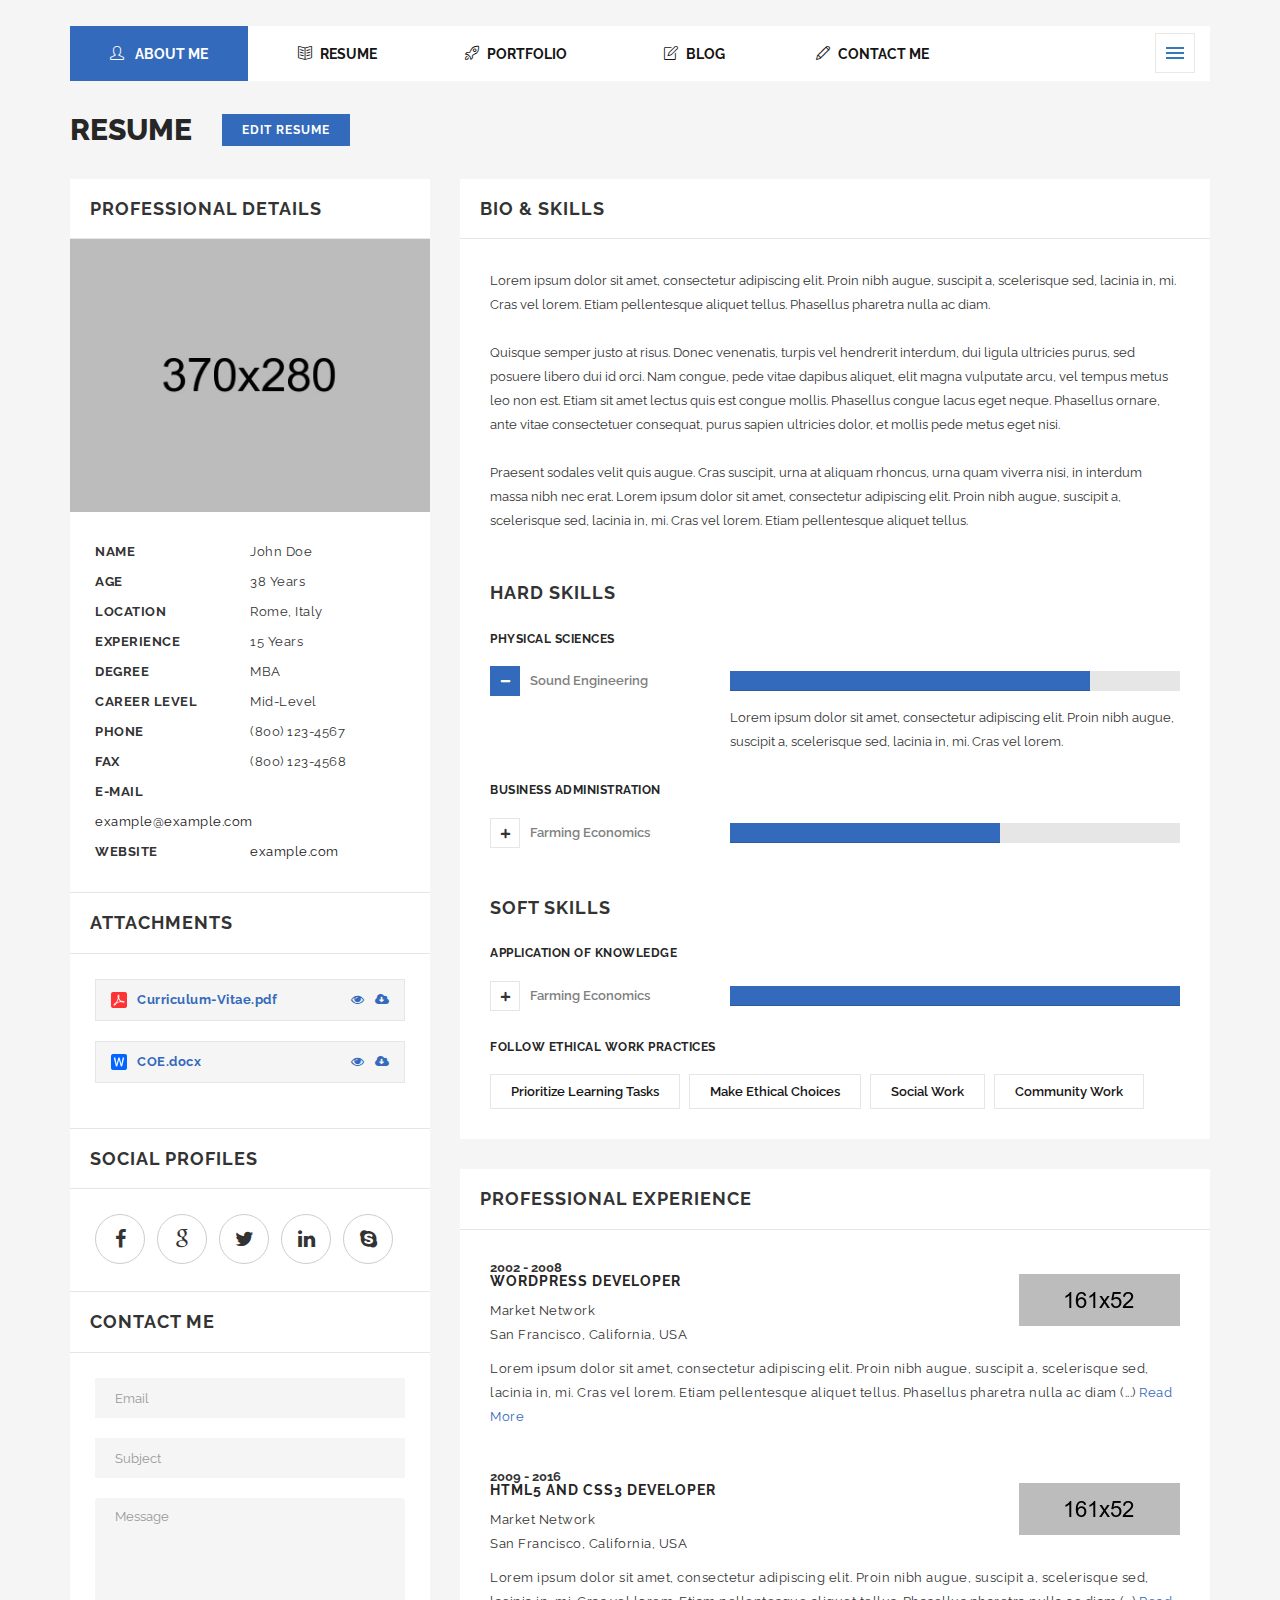
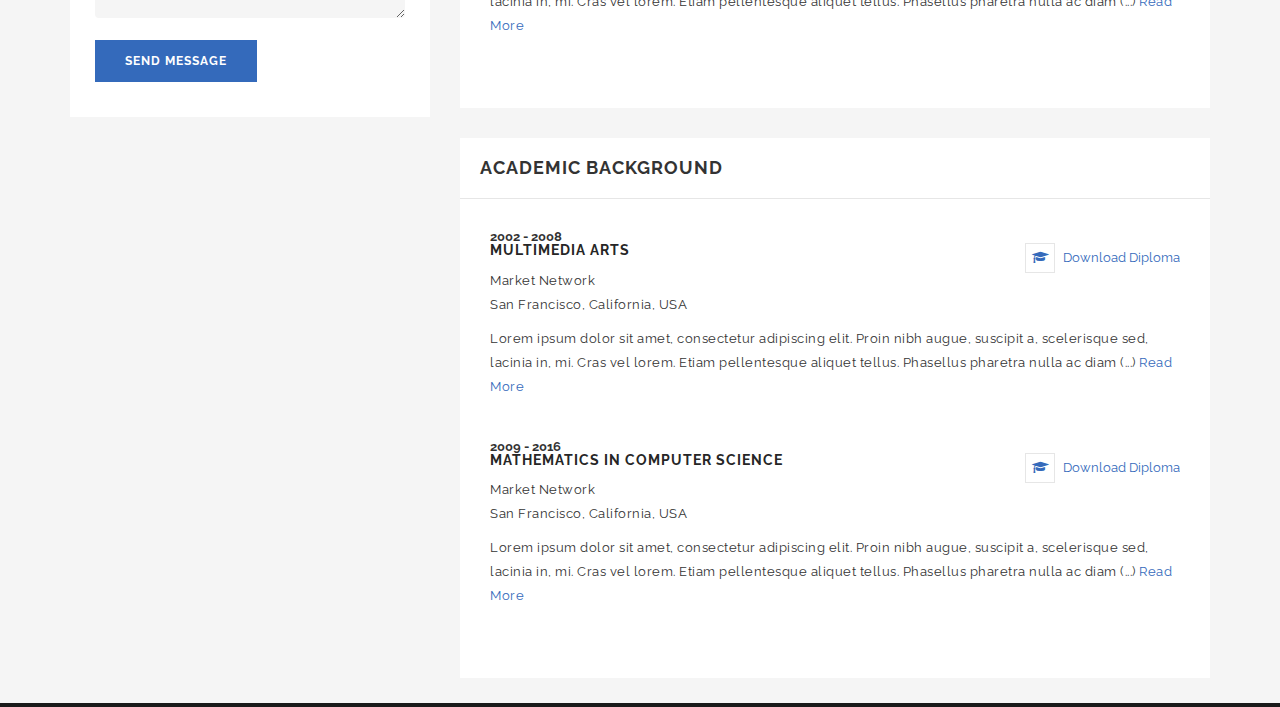
<file: src/resume.html>
<!doctype html>
<html class="no-js" lang="en">

<head>
  <meta name="viewport" content="width=device-width, initial-scale=1.0" />
  <meta http-equiv="content-type" content="text/html; charset=utf-8" />
  <meta name="author" content="M_Adnan" />
  <!-- Document Title -->
  <title>Resume / CV HTML5 Template</title>

  <!-- StyleSheets -->
  <link rel="stylesheet" href="css/ionicons.min.css">
  <link rel="stylesheet" href="css/bootstrap/bootstrap.min.css">
  <link rel="stylesheet" href="css/font-awesome.min.css">
  <link rel="stylesheet" href="css/main.css">
  <link rel="stylesheet" href="css/style.css">
  <link rel="stylesheet" href="css/responsive.css">

  <!-- FontsOnline -->
  <link href="https://fonts.googleapis.com/css?family=Raleway:100,200,300,400,500,600,700,800,900" rel="stylesheet">

  <!-- JavaScripts -->
  <script src="js/vendors/modernizr.js"></script>
  <!-- HTML5 Shim and Respond.js IE8 support of HTML5 elements and media queries -->
  <!-- WARNING: Respond.js doesn't work if you view the page via file:// -->
  <!--[if lt IE 9]>
    <script src="https://oss.maxcdn.com/html5shiv/3.7.2/html5shiv.min.js"></script>
    <script src="https://oss.maxcdn.com/respond/1.4.2/respond.min.js"></script>
    <![endif]-->
</head>

<body>

  <!-- Page Wrapper -->
  <div id="wrap">

    <!-- Header -->
    <nav id="cd-lateral-nav">
      <h5 class="tittle">MotiCv</h5>
      <ul class="cd-navigation">
        <li><a href="index.html">Index Main</a></li>
        <li><a href="index-1.html">Index 2</a></li>
        <li><a href="index-2.html">Index 3</a></li>
        <li><a href="index-3-pages.html">Index Links</a></li>
        <li><a href="about-me.html">About Me</a></li>
        <li><a href="portfolio.html">Portfolio</a></li>
        <li><a href="blog.html">Blog</a></li>
        <li class="item-has-children"> <a href="index.html">Pages</a>
          <ul class="sub-menu">
            <li><a href="blog-single.html">Blog Details</a></li>
            <li><a href="resume(edit-mode).html">Resume (edit mode)</a></li>
            <li><a href="resume(edit-professional-experience).html">Resume (edit professional experience)</a></li>
          </ul>
        </li>
      </ul>
      <h5 class="tittle">Latest Post</h5>
      <ul class="latest-post">

        <!-- Post Small -->
        <li>
          <div class="media">
            <div class="media-left"> <a href="#."><img src="images/small-img.jpg" alt=""></a></div>
            <div class="media-body"> <a href="#.">Hello Itaewon
                Project</a>
              <p class="font-crimson font-italic">Webdesign</p>
            </div>
          </div>
        </li>
        <!-- Post Small -->
        <li>
          <div class="media">
            <div class="media-left"> <a href="#."><img src="images/small-img-1.jpg" alt=""></a></div>
            <div class="media-body"> <a href="#.">Casual in grey</a>
              <p class="font-crimson font-italic">Webdesign</p>
            </div>
          </div>
        </li>
        <!-- Post Small -->
        <li>
          <div class="media">
            <div class="media-left"> <a href="#."><img src="images/small-img-2.jpg" alt=""></a></div>
            <div class="media-body"> <a href="#.">Transittions</a>
              <p class="font-crimson font-italic">Webdesign</p>
            </div>
          </div>
        </li>
      </ul>
    </nav>
    <!-- End Header -->



    <!-- Content -->
    <main class="cd-main-content">
      <div id="content">
        <div class="resume">
          <div class="container">


            <!-- NAV LINKS -->
            <nav>
              <!-- Brand and toggle get grouped for better mobile display -->
              <button type="button" class="navbar-toggle collapsed" data-toggle="collapse" data-target="#nav-tabis"
                aria-expanded="false"> <span class="tittle">MENU</span> <span class="fa fa-navicon icon-nav"></span>
              </button>
              <!-- Collect the nav links, forms, and other content for toggling -->
              <div class="collapse navbar-collapse" id="nav-tabis">
                <ul class="isop-filter main-nav">
                  <li class="active"><a href="#."><i class="icon-user"></i> ABOUT ME</a></li>
                  <li><a href="resume.html"><i class="icon-book-open"></i>RESUME</a></li>
                  <li><a href="portfolio.html"><i class="icon-rocket"></i>PORTFOLIO</a></li>
                  <li><a href="blog.html"><i class="icon-note"></i>BLOG</a></li>
                  <li><a href="contact.html"><i class="icon-pencil"></i>CONTACT ME</a></li>
                  <li><a id="cd-menu-trigger" href="#."><span class="cd-menu-icon"></span></a></li>
                </ul>
              </div>
            </nav>
            <!-- NAV LINKS END -->



            <!-- TOP HEAD -->
            <div class="top-head">
              <div class="row">
                <div class="col-sm-6">
                  <h4>Resume </h4>
                  <a href="#.">Edit Resume</a>
                </div>
              </div>
            </div>

            <!-- Resume -->
            <div class="row">

              <!-- Sidebar -->
              <div class="col-md-4">
                <div class="side-bar">

                  <!-- Professional Details -->
                  <h5 class="tittle">Professional Details</h5>
                  <img src="images/avatar.jpg" class="img-responsive" alt="">
                  <ul class="personal-info">
                    <li>
                      <p> <span> Name</span> John Doe </p>
                    </li>
                    <li>
                      <p> <span> Age</span> 38 Years </p>
                    </li>
                    <li>
                      <p> <span> Location</span> Rome, Italy </p>
                    </li>
                    <li>
                      <p> <span> Experience</span> 15 Years </p>
                    </li>
                    <li>
                      <p> <span> Degree</span> MBA </p>
                    </li>
                    <li>
                      <p> <span> Career Level</span> Mid-Level </p>
                    </li>
                    <li>
                      <p> <span> Phone</span> (800) 123-4567 </p>
                    </li>
                    <li>
                      <p> <span> FAX</span> (800) 123-4568 </p>
                    </li>
                    <li>
                      <p> <span> E-mail</span> <a href="#."> example@example.com</a> </p>
                    </li>
                    <li>
                      <p> <span> Website</span><a href="#."> example.com </a></p>
                    </li>
                  </ul>

                  <!-- Attachments -->
                  <h5 class="tittle">Attachments</h5>
                  <div class="attach bor-btm padding-25">
                    <ul>
                      <li>
                        <p><img src="images/pdf-icon.jpg" alt=""> Curriculum-Vitae.pdf <a href="#."><i
                              class="fa fa-cloud-download"></i></a> <a href="#."><i class="fa fa-eye"></i></a></p>
                      </li>
                      <li>
                        <p><img src="images/word-icon.jpg" alt=""> COE.docx <a href="#."><i
                              class="fa fa-cloud-download"></i></a> <a href="#."><i class="fa fa-eye"></i></a></p>
                      </li>
                    </ul>
                  </div>

                  <!-- Social Profiles -->
                  <h5 class="tittle">Social Profiles</h5>
                  <div class="social-icon bor-btm padding-25">
                    <ul>
                      <li> <a href="#."> <i class="fa fa-facebook"></i></a> </li>
                      <li> <a href="#."> <i class="fa fa-google"></i></a> </li>
                      <li> <a href="#."> <i class="fa fa-twitter"></i></a> </li>
                      <li> <a href="#."> <i class="fa fa-linkedin"></i></a> </li>
                      <li> <a href="#."> <i class="fa fa-skype"></i></a> </li>
                    </ul>
                  </div>

                  <!-- Contact Me -->
                  <h5 class="tittle">Contact Me</h5>
                  <div class="contact padding-25">
                    <!-- Success Msg -->
                    <div id="contact_message" class="success-msg"> <i class="fa fa-paper-plane-o"></i>Thank You. Your
                      Message has been Submitted</div>

                    <!-- FORM -->
                    <form role="form" id="contact_form" class="contact-form" method="post" onSubmit="return false">
                      <ul class="row">
                        <li class="col-sm-12">
                          <label>
                            <input type="text" class="form-control" name="email" id="email" placeholder="Email">
                          </label>
                        </li>
                        <li class="col-sm-12">
                          <label>
                            <input type="text" class="form-control" name="company" id="company" placeholder="Subject">
                          </label>
                        </li>
                        <li class="col-sm-12">
                          <label>
                            <textarea class="form-control" name="message" id="message" rows="5"
                              placeholder="Message"></textarea>
                          </label>
                        </li>
                        <li class="col-sm-12">
                          <button type="submit" value="submit" id="btn_submit" onClick="proceed();">Send
                            Message</button>
                        </li>
                      </ul>
                    </form>
                  </div>
                </div>
              </div>

              <!-- MAIN CONTENT -->
              <div class="col-md-8">
                <div class="inside-sec">
                  <!-- BIO AND SKILLS -->
                  <h5 class="tittle">Bio & Skills</h5>
                  <div class="bio-info padding-30">
                    <p>Lorem ipsum dolor sit amet, consectetur adipiscing elit. Proin nibh augue, suscipit a,
                      scelerisque sed, lacinia in, mi. Cras vel lorem. Etiam pellentesque aliquet tellus. Phasellus
                      pharetra nulla ac diam.<br>
                      <br>
                      Quisque semper justo at risus. Donec venenatis, turpis vel hendrerit interdum, dui ligula
                      ultricies purus, sed posuere libero dui id orci. Nam congue, pede vitae dapibus aliquet, elit
                      magna vulputate arcu, vel tempus metus leo non est. Etiam sit amet lectus quis est congue mollis.
                      Phasellus congue lacus eget neque. Phasellus ornare, ante vitae consectetuer consequat, purus
                      sapien ultricies dolor, et mollis pede metus eget nisi. <br>
                      <br>
                      Praesent sodales velit quis augue. Cras suscipit, urna at aliquam rhoncus, urna quam viverra nisi,
                      in interdum massa nibh nec erat. Lorem ipsum dolor sit amet, consectetur adipiscing elit. Proin
                      nibh augue, suscipit a, scelerisque sed, lacinia in, mi. Cras vel lorem. Etiam pellentesque
                      aliquet tellus. </p>
                    <div class="skills">

                      <!-- HARD SKILLS -->
                      <h5 class="margin-top-30">Hard Skills</h5>
                      <h6>Physical SCiences</h6>

                      <!-- Sound Engineering -->
                      <div class="panel-group accordion" id="accordion">
                        <div class="panel panel-default">
                          <div class="row">
                            <div class="col-sm-4">
                              <!-- PANEL HEADING -->
                              <div class="panel-heading">
                                <h4 class="panel-title"> <a data-toggle="collapse" data-parent="#accordion"
                                    href="#collapseOne"> Sound Engineering</a> </h4>
                              </div>
                            </div>

                            <!-- Skillls Bars -->
                            <div class="col-sm-8">
                              <div class="progress">
                                <div class="progress-bar" role="progressbar" aria-valuenow="80" aria-valuemin="0"
                                  aria-valuemax="100" style="width: 80%;"> <span class="sr-only">60% Complete</span>
                                </div>
                              </div>

                              <!-- Skillls Text -->
                              <div id="collapseOne" class="panel-collapse collapse in">
                                <div class="panel-body">
                                  <p>Lorem ipsum dolor sit amet, consectetur adipiscing elit. Proin nibh augue, suscipit
                                    a, scelerisque sed, lacinia in, mi. Cras vel lorem.</p>
                                </div>
                              </div>
                            </div>
                          </div>
                        </div>

                        <!-- Business Administration -->
                        <h6>Business Administration</h6>
                        <div class="panel panel-default">
                          <div class="row">
                            <div class="col-sm-4">
                              <!-- PANEL HEADING -->
                              <div class="panel-heading">
                                <h4 class="panel-title"> <a data-toggle="collapse" data-parent="#accordion"
                                    href="#collapsetwo" class="collapsed"> Farming Economics</a> </h4>
                              </div>
                            </div>

                            <!-- Skillls Bars -->
                            <div class="col-sm-8">
                              <div class="progress">
                                <div class="progress-bar" role="progressbar" aria-valuenow="60" aria-valuemin="0"
                                  aria-valuemax="100" style="width: 60%;"> <span class="sr-only">60% Complete</span>
                                </div>
                              </div>

                              <!-- Skillls Text -->
                              <div id="collapsetwo" class="panel-collapse collapse">
                                <div class="panel-body">
                                  <p>Lorem ipsum dolor sit amet, consectetur adipiscing elit. Proin nibh augue, suscipit
                                    a, scelerisque sed, lacinia in, mi. Cras vel lorem.</p>
                                </div>
                              </div>
                            </div>
                          </div>
                        </div>
                      </div>

                      <!-- Soft Skills -->
                      <h5 class="margin-top-30">Soft Skills</h5>

                      <!-- Application of knowledge -->
                      <h6>Application of knowledge</h6>
                      <div class="panel-group accordion" id="accordion1">
                        <div class="panel panel-default">
                          <div class="row">
                            <div class="col-sm-4">
                              <!-- PANEL HEADING -->
                              <div class="panel-heading">
                                <h4 class="panel-title"> <a data-toggle="collapse" data-parent="#accordion1"
                                    href="#collapsethr" class="collapsed"> Farming Economics</a> </h4>
                              </div>
                            </div>

                            <!-- Skillls Bars -->
                            <div class="col-sm-8">
                              <div class="progress">
                                <div class="progress-bar" role="progressbar" aria-valuenow="100" aria-valuemin="0"
                                  aria-valuemax="100" style="width: 100%;"> <span class="sr-only">60% Complete</span>
                                </div>
                              </div>

                              <!-- Skillls Text -->
                              <div id="collapsethr" class="panel-collapse collapse">
                                <div class="panel-body">
                                  <p>Lorem ipsum dolor sit amet, consectetur adipiscing elit. Proin nibh augue, suscipit
                                    a, scelerisque sed, lacinia in, mi. Cras vel lorem.</p>
                                </div>
                              </div>
                            </div>
                          </div>
                        </div>
                      </div>

                      <!-- Follow ethical -->
                      <div class="ethical">
                        <h6>Follow ethical work practices</h6>
                        <a href="#.">Prioritize Learning Tasks</a> <a href="#.">Make Ethical Choices</a> <a
                          href="#.">Social Work</a> <a href="#.">Community Work</a>
                      </div>
                    </div>
                  </div>
                </div>

                <!-- Professional Experience -->
                <div class="inside-sec margin-top-30">
                  <!-- Professional Experience -->
                  <h5 class="tittle">Professional Experience</h5>
                  <div class="padding-30 exp-history">

                    <!-- Wordpress Developer -->
                    <div class="exp">
                      <div class="media-left"> <span class="sun">2002 - 2008</span> </div>
                      <div class="media-body">

                        <!-- COmpany Logo -->
                        <div class="company-logo"> <img src="images/company-logo-1.jpg" alt=""> </div>
                        <h6>Wordpress Developer</h6>
                        <p>Market Network</p>
                        <p>San Francisco, California, USA</p>
                        <p class="margin-top-10"> Lorem ipsum dolor sit amet, consectetur adipiscing elit. Proin nibh
                          augue, suscipit a, scelerisque sed, lacinia in, mi. Cras vel lorem. Etiam pellentesque aliquet
                          tellus. Phasellus pharetra nulla ac diam (...) <a href="#.">Read More</a> </p>
                      </div>
                    </div>

                    <!-- html5 and css3 Developer -->
                    <div class="exp">
                      <div class="media-left"> <span class="sun">2009 - 2016</span> </div>
                      <div class="media-body">

                        <!-- COmpany Logo -->
                        <div class="company-logo"> <img src="images/company-logo-2.jpg" alt=""> </div>
                        <h6>html5 and css3 Developer</h6>
                        <p>Market Network</p>
                        <p>San Francisco, California, USA</p>
                        <p class="margin-top-10"> Lorem ipsum dolor sit amet, consectetur adipiscing elit. Proin nibh
                          augue, suscipit a, scelerisque sed, lacinia in, mi. Cras vel lorem. Etiam pellentesque aliquet
                          tellus. Phasellus pharetra nulla ac diam (...) <a href="#.">Read More</a> </p>
                      </div>
                    </div>
                  </div>
                </div>

                <!-- Academic Background -->
                <div class="inside-sec margin-top-30">
                  <!-- Academic Background -->
                  <h5 class="tittle">Academic Background</h5>
                  <div class="padding-30 exp-history">

                    <!-- Wordpress Developer -->
                    <div class="exp">
                      <div class="media-left"> <span class="sun">2002 - 2008</span> </div>
                      <div class="media-body">
                        <!-- COmpany Logo -->
                        <div class="company-logo"> <span class="diploma"><i class="fa fa-graduation-cap"></i> Download
                            Diploma</span> </div>
                        <h6>Multimedia Arts</h6>
                        <p>Market Network</p>
                        <p>San Francisco, California, USA</p>
                        <p class="margin-top-10"> Lorem ipsum dolor sit amet, consectetur adipiscing elit. Proin nibh
                          augue, suscipit a, scelerisque sed, lacinia in, mi. Cras vel lorem. Etiam pellentesque aliquet
                          tellus. Phasellus pharetra nulla ac diam (...) <a href="#.">Read More</a> </p>
                      </div>
                    </div>

                    <!-- html5 and css3 Developer -->
                    <div class="exp">
                      <div class="media-left"> <span class="sun">2009 - 2016</span> </div>
                      <div class="media-body">
                        <!-- COmpany Logo -->
                        <div class="company-logo"> <span class="diploma"><i class="fa fa-graduation-cap"></i> Download
                            Diploma</span> </div>
                        <h6>Mathematics in computer science</h6>
                        <p>Market Network</p>
                        <p>San Francisco, California, USA</p>
                        <p class="margin-top-10"> Lorem ipsum dolor sit amet, consectetur adipiscing elit. Proin nibh
                          augue, suscipit a, scelerisque sed, lacinia in, mi. Cras vel lorem. Etiam pellentesque aliquet
                          tellus. Phasellus pharetra nulla ac diam (...) <a href="#.">Read More</a> </p>
                      </div>
                    </div>
                  </div>
                </div>
              </div>
            </div>
          </div>
        </div>
      </div>
    </main>
    <!-- End Content -->

    <!-- Footer -->
    <footer class="footer">
      <div class="rights">
        <p>© Copyright 2016 MotiCV. All right reserved.</p>
      </div>
    </footer>
    <!-- End Footer -->

  </div>
  <!-- End Page Wrapper -->

  <!-- JavaScripts -->
  <script src="js/vendors/jquery/jquery.min.js"></script>
  <script src="js/vendors/bootstrap.min.js"></script>
  <script src="js/vendors/owl.carousel.min.js"></script>
  <script src="js/vendors/jquery.isotope.min.js"></script>
  <script src="js/main.js"></script>
</body>

</html>
</file>
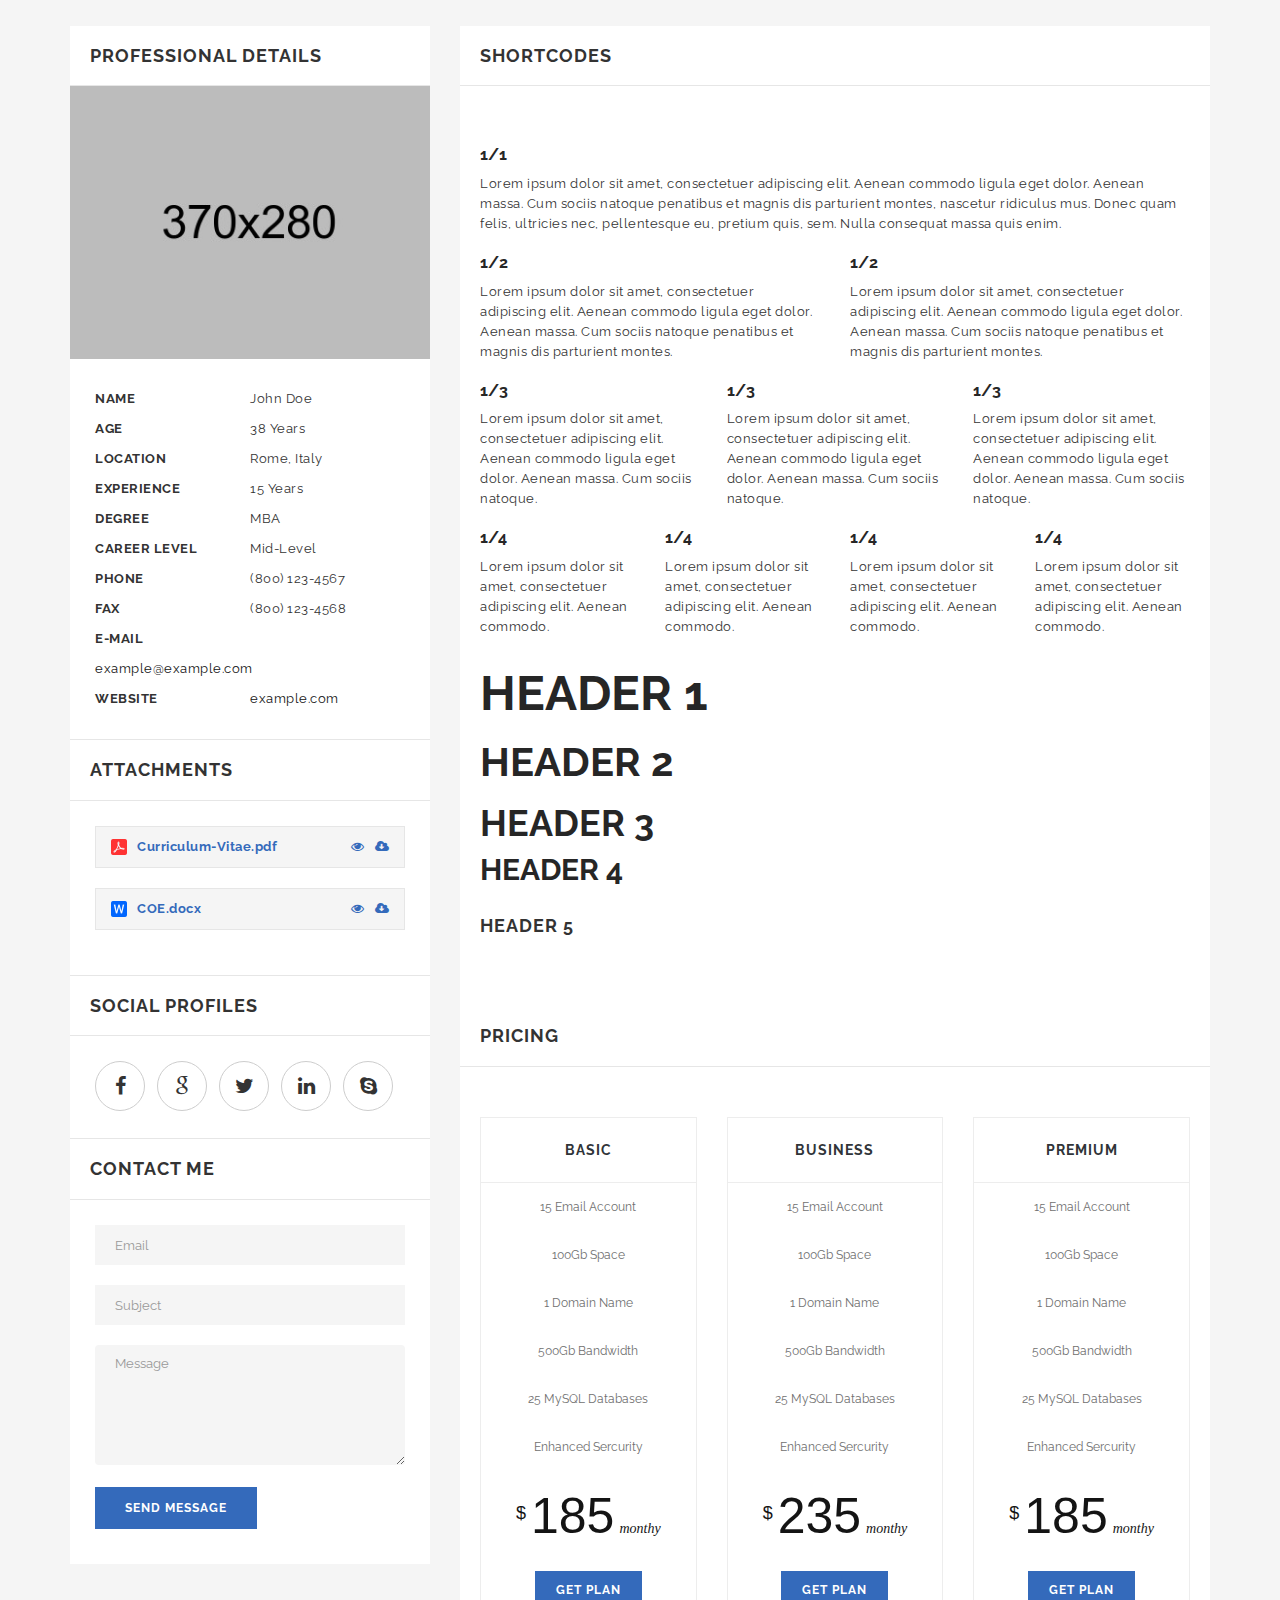
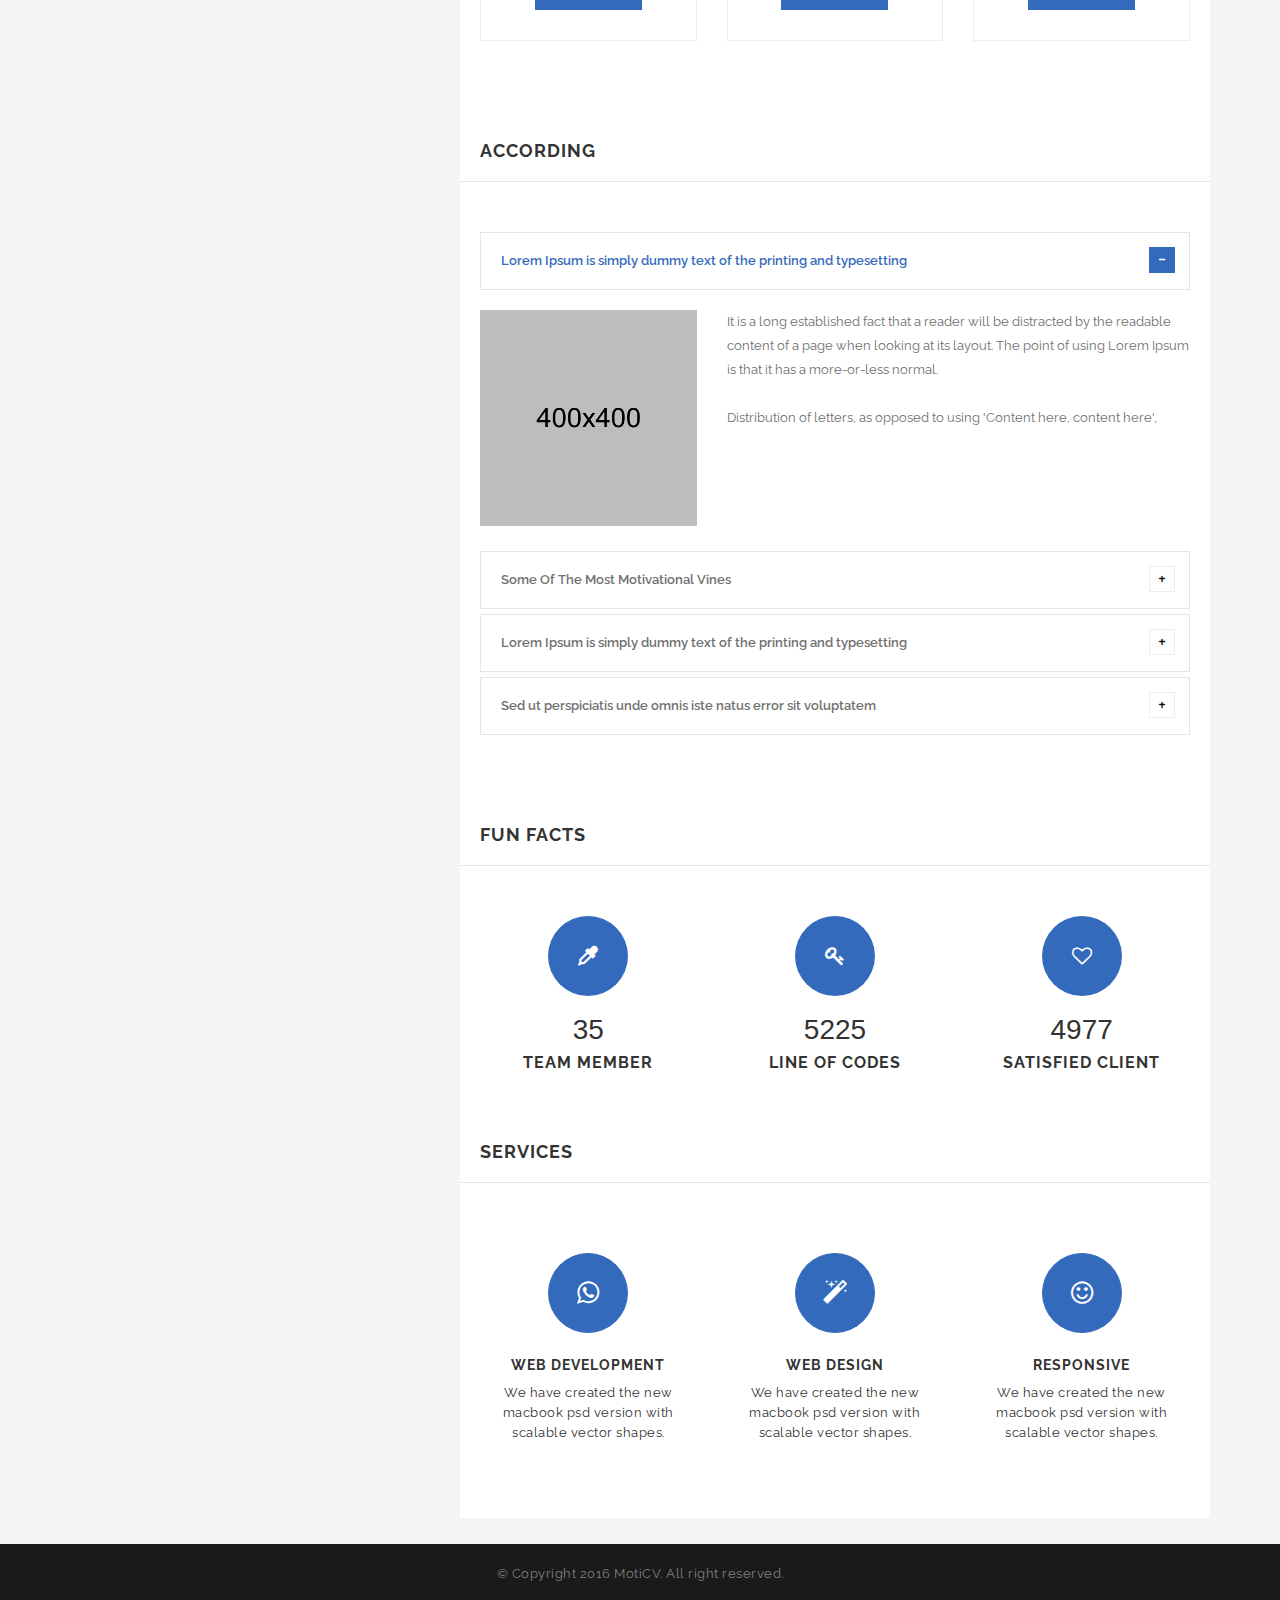
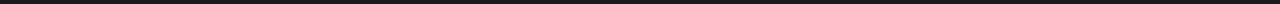
<file: src/shortcodes.html>
<!doctype html>
<html class="no-js" lang="en">
<head>
<meta name="viewport" content="width=device-width, initial-scale=1.0" />
<meta http-equiv="content-type" content="text/html; charset=utf-8" />
<meta name="author" content="M_Adnan" />
<!-- Document Title -->
<title>Resume / CV HTML5 Template</title>

<!-- StyleSheets -->
<link rel="stylesheet" href="css/ionicons.min.css">
<link rel="stylesheet" href="css/bootstrap/bootstrap.min.css">
<link rel="stylesheet" href="css/font-awesome.min.css">
<link rel="stylesheet" href="css/main.css">
<link rel="stylesheet" href="css/style.css">
<link rel="stylesheet" href="css/responsive.css">

<!-- FontsOnline -->
<link href="https://fonts.googleapis.com/css?family=Raleway:100,200,300,400,500,600,700,800,900" rel="stylesheet">

<!-- JavaScripts -->
<script src="js/vendors/modernizr.js"></script>
<!-- HTML5 Shim and Respond.js IE8 support of HTML5 elements and media queries -->
<!-- WARNING: Respond.js doesn't work if you view the page via file:// -->
<!--[if lt IE 9]>
    <script src="https://oss.maxcdn.com/html5shiv/3.7.2/html5shiv.min.js"></script>
    <script src="https://oss.maxcdn.com/respond/1.4.2/respond.min.js"></script>
    <![endif]-->
</head>
<body>

<!-- Page Wrapper -->
<div id="wrap"> 
  
  <!-- Content -->
  <div id="content">
    <div class="resume">
      <div class="container"> 
        
        <!-- Resume -->
        <div class="row"> 


         <!-- Sidebar -->
          <div class="col-md-4">
            <div class="side-bar"> 
              
              <!-- Professional Details -->
              <h5 class="tittle">Professional Details</h5>
              <img src="images/avatar.jpg" class="img-responsive" alt="">
              <ul class="personal-info">
                <li>
                  <p> <span> Name</span> John Doe </p>
                </li>
                <li>
                  <p> <span> Age</span> 38 Years </p>
                </li>
                <li>
                  <p> <span> Location</span> Rome, Italy </p>
                </li>
                <li>
                  <p> <span> Experience</span> 15 Years </p>
                </li>
                <li>
                  <p> <span> Degree</span> MBA </p>
                </li>
                <li>
                  <p> <span> Career Level</span> Mid-Level </p>
                </li>
                <li>
                  <p> <span> Phone</span> (800) 123-4567 </p>
                </li>
                <li>
                  <p> <span> FAX</span> (800) 123-4568 </p>
                </li>
                <li>
                  <p> <span> E-mail</span> <a href="#."> example@example.com</a> </p>
                </li>
                <li>
                  <p> <span> Website</span><a href="#."> example.com </a></p>
                </li>
              </ul>
              
              <!-- Attachments -->
              <h5 class="tittle">Attachments</h5>
              <div class="attach bor-btm padding-25">
                <ul>
                  <li>
                    <p><img src="images/pdf-icon.jpg" alt="" > Curriculum-Vitae.pdf <a href="#."><i class="fa fa-cloud-download"></i></a> <a href="#."><i class="fa fa-eye"></i></a></p>
                  </li>
                  <li>
                    <p><img src="images/word-icon.jpg" alt="" > COE.docx <a href="#."><i class="fa fa-cloud-download"></i></a> <a href="#."><i class="fa fa-eye"></i></a></p>
                  </li>
                </ul>
              </div>
              
              <!-- Social Profiles -->
              <h5 class="tittle">Social Profiles</h5>
              <div class="social-icon bor-btm padding-25">
                <ul>
                  <li> <a href="#."> <i class="fa fa-facebook"></i></a> </li>
                  <li> <a href="#."> <i class="fa fa-google"></i></a> </li>
                  <li> <a href="#."> <i class="fa fa-twitter"></i></a> </li>
                  <li> <a href="#."> <i class="fa fa-linkedin"></i></a> </li>
                  <li> <a href="#."> <i class="fa fa-skype"></i></a> </li>
                </ul>
              </div>
              
              <!-- Contact Me -->
              <h5 class="tittle">Contact Me</h5>
              <div class="contact padding-25"> 
                <!-- Success Msg -->
                <div id="contact_message" class="success-msg"> <i class="fa fa-paper-plane-o"></i>Thank You. Your Message has been Submitted</div>
                
                <!-- FORM -->
                <form role="form" id="contact_form" class="contact-form" method="post" onSubmit="return false">
                  <ul class="row">
                    <li class="col-sm-12">
                      <label>
                        <input type="text" class="form-control" name="email" id="email" placeholder="Email">
                      </label>
                    </li>
                    <li class="col-sm-12">
                      <label>
                        <input type="text" class="form-control" name="company" id="company" placeholder="Subject">
                      </label>
                    </li>
                    <li class="col-sm-12">
                      <label>
                        <textarea class="form-control" name="message" id="message" rows="5" placeholder="Message"></textarea>
                      </label>
                    </li>
                    <li class="col-sm-12">
                      <button type="submit"  value="submit" id="btn_submit" onClick="proceed();">Send Message</button>
                    </li>
                  </ul>
                </form>
              </div>
            </div>
          </div>

          <!-- MAIN CONTENT -->
          <div class="col-md-8"> 



<div class="inside-sec">

              <!-- PRICING -->
              <h5 class="tittle">SHORTCODES</h5>


<div  class="pricing padding-20 padding-top-50 padding-bottom-50">
<h6>1/1</h6>
<p>Lorem ipsum dolor sit amet, consectetuer adipiscing elit. Aenean commodo ligula eget dolor. Aenean massa. Cum sociis natoque penatibus et magnis dis parturient montes, nascetur ridiculus mus. Donec quam felis, ultricies nec, pellentesque eu, pretium quis, sem. Nulla consequat massa quis enim.</p>
<div class="row">
  <div class="col-sm-6">
    <h6>1/2</h6>
    <p>Lorem ipsum dolor sit amet, consectetuer adipiscing elit. Aenean commodo ligula eget dolor. Aenean massa. Cum sociis natoque penatibus et magnis dis parturient montes.</p>
  </div>
  <div class="col-sm-6">
    <h6>1/2</h6>
    <p>Lorem ipsum dolor sit amet, consectetuer adipiscing elit. Aenean commodo ligula eget dolor. Aenean massa. Cum sociis natoque penatibus et magnis dis parturient montes.</p>
  </div>
</div>
<div class="row">
  <div class="col-sm-4">
    <h6>1/3</h6>
    <p>Lorem ipsum dolor sit amet, consectetuer adipiscing elit. Aenean commodo ligula eget dolor. Aenean massa. Cum sociis natoque.</p>
  </div>
  <div class="col-sm-4">
    <h6>1/3</h6>
    <p>Lorem ipsum dolor sit amet, consectetuer adipiscing elit. Aenean commodo ligula eget dolor. Aenean massa. Cum sociis natoque.</p>
  </div>
  <div class="col-sm-4">
    <h6>1/3</h6>
    <p>Lorem ipsum dolor sit amet, consectetuer adipiscing elit. Aenean commodo ligula eget dolor. Aenean massa. Cum sociis natoque.</p>
  </div>
</div>
<div class="row">
  <div class="col-sm-3">
    <h6>1/4</h6>
    <p>Lorem ipsum dolor sit amet, consectetuer adipiscing elit. Aenean commodo.</p>
  </div>
  <div class="col-sm-3">
    <h6>1/4</h6>
    <p>Lorem ipsum dolor sit amet, consectetuer adipiscing elit. Aenean commodo.</p>
  </div>
  <div class="col-sm-3">
    <h6>1/4</h6>
    <p>Lorem ipsum dolor sit amet, consectetuer adipiscing elit. Aenean commodo.</p>
  </div>
  <div class="col-sm-3">
    <h6>1/4</h6>
    <p>Lorem ipsum dolor sit amet, consectetuer adipiscing elit. Aenean commodo.</p>
  </div>
</div>
<!-- GRID : end -->

<div class="row">
  <div class="col-md-6"> 
    
    <!-- HEADINGS : begin -->
    <h1>Header 1</h1>
    <h2>Header 2</h2>
    <h3>Header 3</h3>
    <h4>Header 4</h4>
    <h5>Header 5</h5>
    <!-- HEADINGS : end --> 
    
  </div>

</div>

</div>
</div>






            
            <!-- PRICING -->
            <div class="inside-sec"> 
              <!-- PRICING -->
              <h5 class="tittle">PRICING</h5>
              
              <!-- Pricing Table -->
              <section class="pricing padding-20 padding-top-50 padding-bottom-50">
                <div class="row"> 
                  <!-- Basic Plan -->
                  <div class="col-md-4 margin-bottom-30">
                    <ul class="pricing-table style-1 hover-up hover-shadow">
                      <li class="title">Basic </li>
                      <li class="bullet-item">15 Email Account</li>
                      <li class="bullet-item">100Gb Space </li>
                      <li class="bullet-item">1 Domain Name</li>
                      <li class="bullet-item">500Gb Bandwidth </li>
                      <li class="bullet-item">25 MySQL Databases</li>
                      <li class="bullet-item">Enhanced Sercurity</li>
                      <li class="price"><span class="currency">$</span>185<span class="period">monthy</span></li>
                      <li class="cta-button"><a class="btn"  href="#.">Get Plan</a></li>
                    </ul>
                  </div>
                  
                  <!-- Business Plan -->
                  <div class="col-md-4 margin-bottom-30">
                    <ul class="pricing-table style-1 hover-up hover-shadow">
                      <li class="title">Business </li>
                      <li class="bullet-item">15 Email Account</li>
                      <li class="bullet-item">100Gb Space </li>
                      <li class="bullet-item">1 Domain Name</li>
                      <li class="bullet-item">500Gb Bandwidth </li>
                      <li class="bullet-item">25 MySQL Databases</li>
                      <li class="bullet-item">Enhanced Sercurity</li>
                      <li class="price"><span class="currency">$</span>235<span class="period">monthy</span></li>
                      <li class="cta-button"><a class="btn"  href="#.">Get Plan</a></li>
                    </ul>
                  </div>
                  
                  <!-- Premium Plan -->
                  <div class="col-md-4 margin-bottom-30">
                    <ul class="pricing-table style-1 hover-up hover-shadow">
                      <li class="title">Premium</li>
                      <li class="bullet-item">15 Email Account</li>
                      <li class="bullet-item">100Gb Space </li>
                      <li class="bullet-item">1 Domain Name</li>
                      <li class="bullet-item">500Gb Bandwidth </li>
                      <li class="bullet-item">25 MySQL Databases</li>
                      <li class="bullet-item">Enhanced Sercurity</li>
                      <li class="price"><span class="currency">$</span>185<span class="period">monthy</span></li>
                      <li class="cta-button"><a class="btn"  href="#.">Get Plan</a></li>
                    </ul>
                  </div>
                </div>
              </section>
            </div>
            
            <!-- ACCORDING -->
            <div class="inside-sec"> 
              <!-- ACCORDING -->
              <h5 class="tittle">ACCORDING</h5>
              <div class="panel-group accordion gray-bg padding-20 padding-top-50 padding-bottom-50 accordion-style-2 " id="accordion-1"> 
                <!-- Accoding 1 -->
                <div class="panel panel-default">
                  <div class="panel-heading">
                    <h4 class="panel-title"> <a data-toggle="collapse" data-parent="#accordion-1" href="#collapse-2-1"> Lorem Ipsum is simply dummy text of the printing and typesetting</a> </h4>
                  </div>
                  <div id="collapse-2-1" class="panel-collapse collapse in">
                    <div class="panel-body">
                      <div class="row">
                        <div class="col-md-4"> <img class="img-responsive" src="images/portfolio/2/portfolio-1.png" alt=""> </div>
                        <div class="col-md-8"> It is a long established fact that a reader will be distracted by the readable content of a page when looking at its layout. The point of using Lorem Ipsum is that it has a more-or-less normal. <br>
                          <br>
                          Distribution of letters, as opposed to using 'Content here, content here', </div>
                      </div>
                    </div>
                  </div>
                </div>
                
                <!-- Accoding 2 -->
                <div class="panel panel-default">
                  <div class="panel-heading">
                    <h4 class="panel-title"> <a data-toggle="collapse" data-parent="#accordion-1" href="#collapse-2-2" class="collapsed"> Some Of The Most Motivational Vines</a> </h4>
                  </div>
                  <div id="collapse-2-2" class="panel-collapse collapse">
                    <div class="panel-body">
                      <div class="row">
                        <div class="col-md-8"> It is a long established fact that a reader will be distracted by the readable content of a page when looking at its layout. The point of using Lorem Ipsum is that it has a more-or-less normal. <br>
                          <br>
                          Distribution of letters, as opposed to using 'Content here, content here', </div>
                        <div class="col-md-4"> <img class="img-responsive" src="images/portfolio/2/portfolio-1.png" alt=""> </div>
                      </div>
                    </div>
                  </div>
                </div>
                
                <!-- Accoding 3 -->
                <div class="panel panel-default">
                  <div class="panel-heading">
                    <h4 class="panel-title"> <a data-toggle="collapse" data-parent="#accordion-1" href="#collapse-2-3" class="collapsed"> Lorem Ipsum is simply dummy text of the printing and typesetting</a> </h4>
                  </div>
                  <div id="collapse-2-3" class="panel-collapse collapse">
                    <div class="panel-body">
                      <div class="row">
                        <div class="col-md-4"> <img class="img-responsive" src="images/portfolio/2/portfolio-1.png" alt=""> </div>
                        <div class="col-md-8"> It is a long established fact that a reader will be distracted by the readable content of a page when looking at its layout. The point of using Lorem Ipsum is that it has a more-or-less normal. <br>
                          <br>
                          Distribution of letters, as opposed to using 'Content here, content here', </div>
                      </div>
                    </div>
                  </div>
                </div>
                
                <!-- Accoding 4 -->
                <div class="panel panel-default">
                  <div class="panel-heading">
                    <h4 class="panel-title"> <a data-toggle="collapse" data-parent="#accordion-1" href="#collapse-2-4" class="collapsed"> Sed ut perspiciatis unde omnis iste natus error sit voluptatem </a> </h4>
                  </div>
                  <div id="collapse-2-4" class="panel-collapse collapse">
                    <div class="panel-body">
                      <div class="row">
                        <div class="col-md-4"> <img class="img-responsive" src="images/portfolio/2/portfolio-1.png" alt=""> </div>
                        <div class="col-md-8"> It is a long established fact that a reader will be distracted by the readable content of a page when looking at its layout. The point of using Lorem Ipsum is that it has a more-or-less normal. <br>
                          <br>
                          Distribution of letters, as opposed to using 'Content here, content here', </div>
                      </div>
                    </div>
                  </div>
                </div>
              </div>
            </div>
            
            <!-- FUN FACTS -->
            <div class="inside-sec"> 
              <!-- FUN FACTS -->
              <h5 class="tittle">FUN FACTS</h5>
              
              <!--======= FACTS STYLE 1 =========-->
              <section class="facts  style-3 padding-20 padding-top-50 padding-bottom-50">
                <div class="row counter"> 
                  <!-- Team Member -->
                  <div class="col-md-4">
                  <div class="icon"> <i class="fa fa-eyedropper"></i> </div>

                    <div class="c-style-4 c-text-white"> <span class="number"> <span class="timer" data-speed="2000" data-refresh-interval="100" data-to="35" data-from="0">35</span> </span>
                      <h5>Team Member</h5>
                    </div>
                  </div>
                  
                  <!-- Line Of Codes -->
                  <div class="col-md-4">
                  <div class="icon"> <i class="fa fa-key"></i> </div>

                    <div class="c-style-4 c-text-white"> <span class="number"> <span class="timer" data-speed="2000" data-refresh-interval="100" data-to="5225" data-from="0">5225</span> </span>
                      <h5>Line Of Codes</h5>
                    </div>
                  </div>
                  
                  <!-- Satisfied Client -->
                  <div class="col-md-4">
<div class="icon"> <i class="fa fa-heart-o"></i> </div>

                    <div class="c-style-4"> <span class="number"> <span class="timer" data-speed="2000" data-refresh-interval="100" data-to="4977" data-from="0">4977</span> </span>
                      <h5>Satisfied Client</h5>
                    </div>
                  </div>
                  
                </div>
              </section>
            </div>









            <div class="inside-sec padding-bottom-50"> 
 <!-- Services -->
                    <h5 class="tittle">Services</h5>
                    <div class="row padding-20 margin-top-50"> 
                      
                      <!-- Icon -->
                      <div class="col-md-4 text-center">
                        <div class="icon-box i-large ib-black">
                          <div class="ib-icon"> <i class="fa fa-whatsapp"></i> </div>
                          <div class="ib-info">
                            <h4 class="h6">WEB DEVELOPMENT</h4>
                            <p>We have created the new macbook psd version with scalable vector shapes.</p>
                          </div>
                        </div>
                      </div>
                      
                      <!-- Icon -->
                      <div class="col-md-4 text-center">
                        <div class="icon-box i-large ib-black">
                          <div class="ib-icon"> <i class="fa fa-magic"></i> </div>
                          <div class="ib-info">
                            <h4 class="h6">WEB DESIGN</h4>
                            <p>We have created the new macbook psd version with scalable vector shapes.</p>
                          </div>
                        </div>
                      </div>
                      
                      <!-- Icon -->
                      <div class="col-md-4 text-center">
                        <div class="icon-box i-large ib-black">
                          <div class="ib-icon"> <i class="fa fa-smile-o"></i> </div>
                          <div class="ib-info">
                            <h4 class="h6">RESPONSIVE</h4>
                            <p>We have created the new macbook psd version with scalable vector shapes.</p>
                          </div>
                        </div>
                      </div>
                    </div>

</div>














          </div>
        </div>
      </div>
    </div>
  </div>
  <!-- End Content --> 
  
  <!-- Footer -->
  <footer class="footer">
    <div class="rights">
      <p>© Copyright 2016 MotiCV. All right reserved.</p>
    </div>
  </footer>
  <!-- End Footer --> 
  
</div>
<!-- End Page Wrapper --> 

<!-- JavaScripts --> 
<script src="js/vendors/jquery/jquery.min.js"></script> 
<script src="js/vendors/bootstrap.min.js"></script> 
<script src="js/vendors/owl.carousel.min.js"></script> 
<script src="js/vendors/jquery.isotope.min.js"></script> 
<script src="js/main.js"></script>
</body>
</html>
</file>
<file: src/css/main.css>
/*=======================================================
			Page Loader
========================================================*/
.hom-slie{
	position:absolute !important;
}
/*=======================================================
			Page Loader
========================================================*/
#loader {
	position: fixed;
	top: 0;
	left: 0;
	height: 100%;
	width: 100%;
	background: rgba(255,255,255,1);
	z-index: 999999;
	opacity: 1;
	text-align:center;
}
.loading {
	-webkit-align-self: center;
	-ms-flex-item-align: center;
	align-self: center;
	width:100px;
	margin:0 auto;
	margin-top:25px;
	position: relative;
	text-indent: -9999em;
}
#loader p{
	font-style:italic;
	margin-top:20px;
}
.ball {
	border-radius: 50%;
	background: #eeb013;
	width: 10px;
	height: 10px;
	position: absolute;

	-webkit-animation: loading 1.2s linear infinite;
	animation: loading 1.2s linear infinite;
}
.ball:nth-of-type(2) {
	-webkit-animation-delay: 0.4s;
	animation-delay: 0.4s;
}
.ball:nth-of-type(3) {
	-webkit-animation-delay: 0.8s;
	animation-delay: 0.8s;
}
 @-webkit-keyframes loading {
 0% {
 opacity: 0;
 -webkit-transform: scale(0.5);
 transform: scale(0.5);
}
 20% {
 opacity: 1;
 -webkit-transform: scale(1);
 transform: scale(1);
}
 40% {
 -webkit-transform: translate3d(33px, 0, 0);
 transform: translate3d(33px, 0, 0);
}
 60% {
 -webkit-transform: translate3d(66px, 0, 0);
 transform: translate3d(66px, 0, 0);
}
 80% {
 -webkit-transform: translate3d(99px, 0, 0);
 transform: translate3d(99px, 0, 0);
 opacity: 1;
}
 100% {
 -webkit-transform: translate3d(99px, 0, 0) scale(0.5);
 transform: translate3d(99px, 0, 0) scale(0.5);
 opacity: 0;
}
}
 @keyframes loading {
 0% {
 opacity: 0;
 -webkit-transform: scale(0.5);
 transform: scale(0.5);
}
 20% {
 opacity: 1;
 -webkit-transform: scale(1);
 transform: scale(1);
}
 40% {
 -webkit-transform: translate3d(33px, 0, 0);
 transform: translate3d(33px, 0, 0);
}
 60% {
 -webkit-transform: translate3d(66px, 0, 0);
 transform: translate3d(66px, 0, 0);
}
 80% {
 -webkit-transform: translate3d(99px, 0, 0);
 transform: translate3d(99px, 0, 0);
 opacity: 1;
}
 100% {
 -webkit-transform: translate3d(99px, 0, 0) scale(0.5);
 transform: translate3d(99px, 0, 0) scale(0.5);
 opacity: 0;
}
}

.ownmenu{padding:0;margin:0;float:right;list-style:none;}
.ownmenu li{display:inline-block;float:left;}
.ownmenu a{-o-transition:all .3s linear;-webkit-transition:all .3s linear;-moz-transition:all .3s linear;transition:all .3s linear;outline:none;z-index:10;}
.ownmenu li{}
.ownmenu ul.dropdown, .ownmenu ul.dropdown li ul.dropdown{list-style:none;margin:0;padding:0;display:none;position:absolute;z-index:99;padding-left:0px;width:250px;background:none;padding:5px 0px; margin-top:-5px;}
.ownmenu ul.dropdown li ul.dropdown{left:100%;top:inherit;background:#272727;}
header nav .ownmenu ul.dropdown .indicator{display:block;left:0px;margin-left:0px;}
.ownmenu ul.dropdown li{clear:both;width:100%;}
.ownmenu ul.dropdown li a{width:100%;padding:12px 24px 12px;display:inline-block;float:left;clear:both;text-decoration:none;color:#999;box-sizing:border-box;-moz-box-sizing:border-box;-webkit-box-sizing:border-box;}
.ownmenu ul.dropdown li:hover > a{color:#fff !important;}
.ownmenu ul.dropdown li ul.dropdown.left{left:auto;right:100%;}
.ownmenu .indicator{position:relative;right:5px;font-size:14px;float:right;}
.ownmenu ul li .indicator{font-size:12px;top:-1px;left:10px;}
.ownmenu ul.dropdown{top:54px;}
.ownmenu > li > .megamenu{top:54px;}
.ownmenu > li > .megamenu{position:absolute;display:none;background:#fff;width:25%;font-size:12px;color:#999;z-index:99;padding:0 0px;-webkit-box-sizing:border-box;-moz-box-sizing:border-box;box-sizing:border-box;}
.ownmenu li > .megamenu ul{margin:0px;float:left;padding:0;display:block;position:relative; width:100%;}
.ownmenu li > .megamenu ul li{width:100%;padding:0px;}
.ownmenu li > .megamenu ul li.title{margin:0 0 8px;padding:0 0 5px;font-size:14px;border-bottom:solid 1px #666;}
.ownmenu li > .megamenu h5{width:100%;margin:0;padding:0;}
.ownmenu li > .megamenu a{color:#999;text-decoration:none;font-size:12px;-webkit-transition:color 0.3s linear;-moz-transition:color 0.3s linear;-o-transition:color 0.3s linear;transition:color 0.3s linear;}
.ownmenu li > .megamenu a:hover{color:#dedede;}
.ownmenu .megamenu img{width:100%;-webkit-transition:border 0.3s linear;-moz-transition:border 0.3s linear;-o-transition:border 0.3s linear;transition:border 0.3s linear;}
.ownmenu > li.fix-sub > .megamenu, .ownmenu > li.fix-sub > .megamenu.half-width, .ownmenu > li.fix-sub > .dropdown{}
.ownmenu > li > .megamenu.half-width{width:50%;}
.ownmenu > li > .megamenu.full-width{width:100%;left:0;text-align:left;}
.ownmenu li > .megamenu form{width:100%;}
.ownmenu li > .megamenu form input[type="text"], .ownmenu li > .megamenu form textarea{padding:5px;color:#999;background:#444;font-size:14px;border:solid 1px transparent;outline:none;-webkit-box-sizing:border-box;-moz-box-sizing:border-box;box-sizing:border-box;-webkit-transition:border 0.3s linear;-moz-transition:border 0.3s linear;-o-transition:border 0.3s linear;transition:border 0.3s linear;}
.ownmenu li > .megamenu form input[type="text"]:focus, .ownmenu li > .megamenu form textarea:focus{border-color:#e0e0e0;}
.ownmenu li > .megamenu form input[type="text"]{width:100%;margin-top:10px;}
.ownmenu li > .megamenu form textarea{width:100%;margin-top:10px;}
.ownmenu li > .megamenu form input[type="submit"]{width:25%;float:right;height:30px;margin-top:10px;border:none;cursor:pointer;background:#444;color:#777;-webkit-transition:background 0.3s linear;-moz-transition:background 0.3s linear;-o-transition:background 0.3s linear;transition:background 0.3s linear;}
.ownmenu li > .megamenu form input[type="submit"]:hover{background:#e0e0e0;color:#555;}
.megamenu .row{}
.ownmenu > li.right{float:right;}
.ownmenu > li.right > .megamenu, .ownmenu > li.right > .megamenu.half-width, .ownmenu > li.right > .dropdown{right:0;}
.ownmenu > li.jsright{float:right;}
.ownmenu > li.jsright.last > .megamenu, .ownmenu > li.jsright.last > .megamenu.half-width, .ownmenu > li.jsright.last > .dropdown{right:0;}
.ownmenu > li > a > i{line-height:23px !important;margin-right:6px;font-size:18px;float:left;}
.ownmenu > li.showhide{display:none;width:100%;height:50px;cursor:pointer;color:#999;}
.ownmenu > li.showhide span.title{margin:15px 0 0 25px;float:left;}
.ownmenu > li.showhide span.icon{margin:17px 20px;float:right;}
.ownmenu > li.showhide .icon em{margin-bottom:3px;display:block;width:20px;height:2px;background:#999;}
@media (max-width:767px){.ownmenu > li{display:block;width:100%;box-sizing:border-box;-moz-box-sizing:border-box;-webkit-box-sizing:border-box;}
.ownmenu > li > a{padding:15px 25px;}
.ownmenu a{width:100%;box-sizing:border-box;-moz-box-sizing:border-box;-webkit-box-sizing:border-box;}
.ownmenu ul.dropdown, .ownmenu ul.dropdown li ul.dropdown{width:100% !important;left:0;position:static !important;border:none;box-sizing:border-box;-moz-box-sizing:border-box;-webkit-box-sizing:border-box;}
.ownmenu ul.dropdown li{border:none;}
.ownmenu ul.dropdown > li > a{padding-left:40px !important;}
.ownmenu > li > .megamenu{width:100% !important;position:static;border-top:none;}
.ownmenu > li > ul.dropdown > li > ul.dropdown > li > a{padding-left:60px !important;}
.ownmenu > li > ul.dropdown > li > ul.dropdown > li > ul.dropdown > li > a{padding-left:80px !important;}
}
.flex-container a:hover, .flex-slider a:hover, .flex-container a:focus, .flex-slider a:focus {
	outline: none;
}
.slides, .slides > li, .flex-control-nav, .flex-direction-nav {
	margin: 0;
	padding: 0;
	list-style: none;
}
.flex-pauseplay span {
	text-transform: capitalize;
}
.flexslider {
	margin: 0;
	padding: 0;
}
.flexslider .slides > li {
	display: none;
	-webkit-backface-visibility: hidden;
}
.flexslider .slides img {
	width: 100%;
	display: block;
}
.flexslider .slides:after {
	content: "\0020";
	display: block;
	clear: both;
	visibility: hidden;
	line-height: 0;
	height: 0;
}
.no-js .flexslider .slides > li:first-child {
	display: block;
}
.flexslider {
	position: relative;
	zoom: 1;
}
.flexslider .slides {
	zoom: 1;
}
.flexslider .slides img {
	height: auto;
}
.flex-viewport {
	max-height: 2000px;
	-webkit-transition: all 1s ease;
	-moz-transition: all 1s ease;
	-ms-transition: all 1s ease;
	-o-transition: all 1s ease;
	transition: all 1s ease;
}
.loading .flex-viewport {
	max-height: 300px;
}
.carousel li {
	margin-right: 5px;
}
.flex-direction-nav {
*height:0;
}
.flex-direction-nav a {
	text-decoration: none;
	display: block;
	width: 40px;
	height: 40px;
	margin: -20px 0 0;
	position: absolute;
	top: 50%;
	z-index: 10;
	overflow: hidden;
	opacity: 0;
	cursor: pointer;
	color: rgba(0, 0, 0, 0.8);
	text-shadow: 1px 1px 0 rgba(255, 255, 255, 0.3);
	-webkit-transition: all 0.3s ease-in-out;
	-moz-transition: all 0.3s ease-in-out;
	-ms-transition: all 0.3s ease-in-out;
	-o-transition: all 0.3s ease-in-out;
	transition: all 0.3s ease-in-out;
}
.flex-direction-nav a:before {
	font-family: "flexslider-icon";
	font-size: 40px;
	display: inline-block;
	content: '\f001';
	color: rgba(0, 0, 0, 0.8);
	text-shadow: 1px 1px 0 rgba(255, 255, 255, 0.3);
}
.flex-direction-nav a.flex-next:before {
	content: '\f002';
}
.flex-direction-nav .flex-prev {
	left: -50px;
}
.flex-direction-nav .flex-next {
	right: -50px;
	text-align: right;
}
.flexslider:hover .flex-direction-nav .flex-prev {
	opacity: 0.7;
	left: 10px;
}
.flexslider:hover .flex-direction-nav .flex-prev:hover {
	opacity: 1;
}
.flexslider:hover .flex-direction-nav .flex-next {
	opacity: 0.7;
	right: 10px;
}
.flexslider:hover .flex-direction-nav .flex-next:hover {
	opacity: 1;
}
.flex-direction-nav .flex-disabled {
	opacity: 0!important;
	filter: alpha(opacity=0);
	cursor: default;
}
.flex-pauseplay a {
	display: block;
	width: 20px;
	height: 20px;
	position: absolute;
	bottom: 5px;
	left: 10px;
	opacity: 0.8;
	z-index: 10;
	overflow: hidden;
	cursor: pointer;
	color: #000;
}
.flex-pauseplay a:before {
	font-family: "flexslider-icon";
	font-size: 20px;
	display: inline-block;
	content: '\f004';
}
.flex-pauseplay a:hover {
	opacity: 1;
}
.flex-pauseplay a.flex-play:before {
	content: '\f003';
}
.flex-control-nav {
	width: 100%;
	position: absolute;
	bottom: -40px;
	text-align: center;
}
.flex-control-nav li {
	margin: 0 6px;
	display: inline-block;
	zoom: 1;
*display:inline;
}
.flex-control-paging li a {
	width: 11px;
	height: 11px;
	display: block;
	background: #666;
	background: rgba(0, 0, 0, 0.5);
	cursor: pointer;
	text-indent: -9999px;
	-webkit-box-shadow: inset 0 0 3px rgba(0, 0, 0, 0.3);
	-moz-box-shadow: inset 0 0 3px rgba(0, 0, 0, 0.3);
	-o-box-shadow: inset 0 0 3px rgba(0, 0, 0, 0.3);
	box-shadow: inset 0 0 3px rgba(0, 0, 0, 0.3);
	-webkit-border-radius: 20px;
	-moz-border-radius: 20px;
	border-radius: 20px;
}
.flex-control-paging li a:hover {
	background: #333;
	background: rgba(0, 0, 0, 0.7);
}
.flex-control-paging li a.flex-active {
	background: #000;
	background: rgba(0, 0, 0, 0.9);
	cursor: default;
}
.flex-control-thumbs {
	margin: 5px 0 0;
	position: static;
	overflow: hidden;
}
.flex-control-thumbs li {
	width: 33.3333%;
	float: left;
	padding: 10px;
	margin: 0;
}
.flex-control-thumbs img {
	width: 100%;
	height: auto;
	display: block;
	opacity: .7;
	cursor: pointer;
	-webkit-transition: all 1s ease;
	-moz-transition: all 1s ease;
	-ms-transition: all 1s ease;
	-o-transition: all 1s ease;
	transition: all 1s ease;
}
.flex-control-thumbs img:hover {
	opacity: 1;
}
.flex-control-thumbs .flex-active {
	opacity: 1;
	cursor: default;
}
.checkbox{}
.checkbox label{display:inline-block;vertical-align:middle;position:relative;padding-left:25px;line-height:19px;}
.checkbox label::before{content:"";display:inline-block;position:absolute;width:17px;height:17px;left:0;margin-left:-20px;border:1px solid #272727;border-radius:0px;background-color:#fff;-webkit-transition:border 0.15s ease-in-out, color 0.15s ease-in-out;-o-transition:border 0.15s ease-in-out, color 0.15s ease-in-out;transition:border 0.15s ease-in-out, color 0.15s ease-in-out;}
.checkbox label::after{display:inline-block;position:absolute;width:16px;height:16px;left:0;top:0;margin-left:0px;padding-left:3px;padding-top:1px;font-size:11px;color:#555555;line-height:15px;}
.checkbox input[type="checkbox"], .checkbox input[type="radio"]{opacity:0;z-index:1;}
.checkbox input[type="checkbox"]:focus + label::before, .checkbox input[type="radio"]:focus + label::before{outline:thin dotted;outline:5px auto -webkit-focus-ring-color;outline-offset:-2px;}
.checkbox input[type="checkbox"]:checked + label::after, .checkbox input[type="radio"]:checked + label::after{font-family:"FontAwesome";content:"\f00c";}
.checkbox input[type="checkbox"]:disabled + label, .checkbox input[type="radio"]:disabled + label{opacity:0.65;}
.checkbox input[type="checkbox"]:disabled + label::before, .checkbox input[type="radio"]:disabled + label::before{background-color:#eeeeee;cursor:not-allowed;}
.checkbox.checkbox-circle label::before{border-radius:50%;}
.checkbox.checkbox-inline{margin-top:0;}
.checkbox-primary input[type="checkbox"]:checked + label::before, .checkbox-primary input[type="radio"]:checked + label::before{background-color:#337ab7;border-color:#337ab7;}
.checkbox-primary input[type="checkbox"]:checked + label::after, .checkbox-primary input[type="radio"]:checked + label::after{color:#fff;}
.checkbox-danger input[type="checkbox"]:checked + label::before, .checkbox-danger input[type="radio"]:checked + label::before{background-color:#d9534f;border-color:#d9534f;}
.checkbox-danger input[type="checkbox"]:checked + label::after, .checkbox-danger input[type="radio"]:checked + label::after{color:#fff;}
.checkbox-info input[type="checkbox"]:checked + label::before, .checkbox-info input[type="radio"]:checked + label::before{background-color:#5bc0de;border-color:#5bc0de;}
.checkbox-info input[type="checkbox"]:checked + label::after, .checkbox-info input[type="radio"]:checked + label::after{color:#fff;}
.checkbox-warning input[type="checkbox"]:checked + label::before, .checkbox-warning input[type="radio"]:checked + label::before{background-color:#f0ad4e;border-color:#f0ad4e;}
.checkbox-warning input[type="checkbox"]:checked + label::after, .checkbox-warning input[type="radio"]:checked + label::after{color:#fff;}
.checkbox-success input[type="checkbox"]:checked + label::before, .checkbox-success input[type="radio"]:checked + label::before{background-color:#5cb85c;border-color:#5cb85c;}
.checkbox-success input[type="checkbox"]:checked + label::after, .checkbox-success input[type="radio"]:checked + label::after{color:#fff;}
.radio{padding-left:20px;}
.radio label{display:inline-block;vertical-align:middle;position:relative;padding-left:5px;}
.radio label::before{content:"";display:inline-block;position:absolute;width:17px;height:17px;left:0;margin-left:-20px;border:1px solid #cccccc;border-radius:50%;background-color:#fff;-webkit-transition:border 0.15s ease-in-out;-o-transition:border 0.15s ease-in-out;transition:border 0.15s ease-in-out;}
.radio label::after{display:inline-block;position:absolute;content:" ";width:11px;height:11px;left:3px;top:3px;margin-left:-20px;border-radius:50%;background-color:#555555;-webkit-transform:scale(0, 0);-ms-transform:scale(0, 0);-o-transform:scale(0, 0);transform:scale(0, 0);-webkit-transition:-webkit-transform 0.1s cubic-bezier(0.8, -0.33, 0.2, 1.33);-moz-transition:-moz-transform 0.1s cubic-bezier(0.8, -0.33, 0.2, 1.33);-o-transition:-o-transform 0.1s cubic-bezier(0.8, -0.33, 0.2, 1.33);transition:transform 0.1s cubic-bezier(0.8, -0.33, 0.2, 1.33);}
.radio input[type="radio"]{opacity:0;z-index:1;}
.radio input[type="radio"]:focus + label::before{outline:thin dotted;outline:5px auto -webkit-focus-ring-color;outline-offset:-2px;}
.radio input[type="radio"]:checked + label::after{-webkit-transform:scale(1, 1);-ms-transform:scale(1, 1);-o-transform:scale(1, 1);transform:scale(1, 1);}
.radio input[type="radio"]:disabled + label{opacity:0.65;}
.radio input[type="radio"]:disabled + label::before{cursor:not-allowed;}
.radio.radio-inline{margin-top:0;}
.radio-primary input[type="radio"] + label::after{background-color:#337ab7;}
.radio-primary input[type="radio"]:checked + label::before{border-color:#337ab7;}
.radio-primary input[type="radio"]:checked + label::after{background-color:#337ab7;}
.radio-danger input[type="radio"] + label::after{background-color:#d9534f;}
.radio-danger input[type="radio"]:checked + label::before{border-color:#d9534f;}
.radio-danger input[type="radio"]:checked + label::after{background-color:#d9534f;}
.radio-info input[type="radio"] + label::after{background-color:#5bc0de;}
.radio-info input[type="radio"]:checked + label::before{border-color:#5bc0de;}
.radio-info input[type="radio"]:checked + label::after{background-color:#5bc0de;}
.radio-warning input[type="radio"] + label::after{background-color:#f0ad4e;}
.radio-warning input[type="radio"]:checked + label::before{border-color:#f0ad4e;}
.radio-warning input[type="radio"]:checked + label::after{background-color:#f0ad4e;}
.radio-success input[type="radio"] + label::after{background-color:#5cb85c;}
.radio-success input[type="radio"]:checked + label::before{border-color:#5cb85c;}
.radio-success input[type="radio"]:checked + label::after{background-color:#5cb85c;}
input[type="checkbox"].styled:checked + label:after, input[type="radio"].styled:checked + label:after{font-family:'FontAwesome';content:"\f00c";}
input[type="checkbox"] .styled:checked + label::before, input[type="radio"] .styled:checked + label::before{color:#fff;}
input[type="checkbox"] .styled:checked + label::after, input[type="radio"] .styled:checked + label::after{color:#fff;}
.bx-wrapper{position:relative;margin:0 auto 0px;padding:0;*zoom:1;}
.bx-wrapper img{max-width:100%;display:block;}
.bx-wrapper .bx-viewport{left:-5px;-webkit-transform:translatez(0);-moz-transform:translatez(0);-ms-transform:translatez(0);-o-transform:translatez(0);transform:translatez(0);}
.bx-wrapper .bx-pager, .bx-wrapper .bx-controls-auto{position:absolute;bottom:0px;width:100%;}
.bx-wrapper .bx-loading{}
.bx-wrapper .bx-pager{text-align:center;font-size:.85em;font-family:Arial;font-weight:bold;color:#666;padding-top:20px;}
.bx-wrapper .bx-pager .bx-pager-item, .bx-wrapper .bx-controls-auto .bx-controls-auto-item{display:inline-block;*zoom:1;*display:inline;}
.bx-wrapper .bx-pager.bx-default-pager a{background:#d8d8d8;text-indent:-9999px;display:block;width:12px;height:12px;margin:0 5px;outline:0;-moz-border-radius:5px;-webkit-border-radius:5px;border-radius:5px;}
.bx-wrapper .bx-pager.bx-default-pager a:hover, .bx-wrapper .bx-pager.bx-default-pager a.active{background:#eeb013;}
.bx-wrapper .bx-prev{}
.bx-wrapper .bx-prev:before{height:35px;width:35px;background:#fff;color:#181818;content:"\f105";font-family:'FontAwesome';position:relative;}
.bx-wrapper .bx-next{}
.bx-wrapper .bx-prev:hover{background-position:0 0;}
.bx-wrapper .bx-next:hover{background-position:-43px 0;}
.bx-wrapper .bx-controls-direction a{position:absolute;top:50%;margin-top:-16px;outline:0;width:35px;height:35px;background:#fff;text-indent:-9999px;z-index:9999;}
.bx-wrapper .bx-controls-direction a.disabled{display:none;}
.bx-wrapper .bx-controls-auto{text-align:center;}
.bx-wrapper .bx-controls-auto .bx-start{display:block;text-indent:-9999px;width:10px;height:11px;outline:0;margin:0 3px;}
.bx-wrapper .bx-controls-auto .bx-start:hover, .bx-wrapper .bx-controls-auto .bx-start.active{background-position:-86px 0;}
.bx-wrapper .bx-controls-auto .bx-stop{display:block;text-indent:-9999px;width:9px;height:11px;outline:0;background:url(images/controls.png) -86px -44px no-repeat;margin:0 3px;}
.bx-wrapper .bx-controls-auto .bx-stop:hover, .bx-wrapper .bx-controls-auto .bx-stop.active{background-position:-86px -33px;}
.bx-wrapper .bx-controls.bx-has-controls-auto.bx-has-pager .bx-pager{text-align:left;width:80%;}
.bx-wrapper .bx-controls.bx-has-controls-auto.bx-has-pager .bx-controls-auto{right:0;width:35px;}
.bx-wrapper .bx-caption{position:absolute;bottom:0;left:0;background:#666\9;background:rgba(80, 80, 80, 0.75);width:100%;}
.bx-wrapper .bx-caption span{color:#fff;font-family:Arial;display:block;font-size:.85em;padding:10px;}
.owl-carousel .animated{-webkit-animation-duration:1000ms;animation-duration:1000ms;-webkit-animation-fill-mode:both;animation-fill-mode:both;}
.owl-carousel .owl-animated-in{z-index:0;}
.owl-carousel .owl-animated-out{z-index:1;}
.owl-carousel .fadeOut{-webkit-animation-name:fadeOut;animation-name:fadeOut;}
@-webkit-keyframes fadeOut{0%{opacity:1;}
100%{opacity:0;}
}
@keyframes fadeOut{0%{opacity:1;}
100%{opacity:0;}
}
.owl-height{-webkit-transition:height 500ms ease-in-out;-moz-transition:height 500ms ease-in-out;-ms-transition:height 500ms ease-in-out;-o-transition:height 500ms ease-in-out;transition:height 500ms ease-in-out;}
.owl-carousel{display:none;width:100%;-webkit-tap-highlight-color:transparent;position:relative;z-index:1;}
.owl-carousel .owl-stage{position:relative;-ms-touch-action:pan-Y;}
.owl-carousel .owl-stage:after{content:".";display:block;clear:both;visibility:hidden;line-height:0;height:0;}
.owl-carousel .owl-stage-outer{position:relative;overflow:hidden;-webkit-transform:translate3d(0px, 0px, 0px);}
.owl-carousel .owl-controls .owl-nav .owl-prev, .owl-carousel .owl-controls .owl-nav .owl-next, .owl-carousel .owl-controls .owl-dot{cursor:pointer;cursor:hand;-webkit-user-select:none;-khtml-user-select:none;-moz-user-select:none;-ms-user-select:none;user-select:none;}
.owl-carousel.owl-loaded{display:block;}
.owl-carousel.owl-loading{opacity:0;display:block;}
.owl-carousel.owl-hidden{opacity:0;}
.owl-carousel .owl-refresh .owl-item{display:none;}
.owl-carousel .owl-item{position:relative;min-height:1px;float:left;-webkit-backface-visibility:hidden;-webkit-tap-highlight-color:transparent;-webkit-touch-callout:none;-webkit-user-select:none;-moz-user-select:none;-ms-user-select:none;user-select:none;}
.owl-carousel .owl-item img{display:block;-webkit-transform-style:preserve-3d;}
.owl-carousel.owl-text-select-on .owl-item{-webkit-user-select:auto;-moz-user-select:auto;-ms-user-select:auto;user-select:auto;}
.owl-carousel .owl-grab{cursor:move;cursor:-webkit-grab;cursor:-o-grab;cursor:-ms-grab;cursor:grab;}
.owl-carousel.owl-rtl{direction:rtl;}
.owl-carousel.owl-rtl .owl-item{float:right;}
.no-js .owl-carousel{display:block;}
.owl-carousel .owl-item .owl-lazy{opacity:0;-webkit-transition:opacity 400ms ease;-moz-transition:opacity 400ms ease;-ms-transition:opacity 400ms ease;-o-transition:opacity 400ms ease;transition:opacity 400ms ease;}
.owl-carousel .owl-item img{transform-style:preserve-3d;}
.owl-carousel .owl-video-wrapper{position:relative;height:100%;background:#000;}
.owl-carousel .owl-video-play-icon{position:absolute;height:80px;width:80px;left:50%;top:50%;margin-left:-40px;margin-top:-40px;cursor:pointer;z-index:1;-webkit-backface-visibility:hidden;-webkit-transition:scale 100ms ease;-moz-transition:scale 100ms ease;-ms-transition:scale 100ms ease;-o-transition:scale 100ms ease;transition:scale 100ms ease;}
.owl-carousel .owl-video-play-icon:hover{-webkit-transition:scale(1.3, 1.3);-moz-transition:scale(1.3, 1.3);-ms-transition:scale(1.3, 1.3);-o-transition:scale(1.3, 1.3);transition:scale(1.3, 1.3);}
.owl-carousel .owl-video-playing .owl-video-tn, .owl-carousel .owl-video-playing .owl-video-play-icon{display:none;}
.owl-carousel .owl-video-tn{opacity:0;height:100%;background-position:center center;background-repeat:no-repeat;-webkit-background-size:contain;-moz-background-size:contain;-o-background-size:contain;background-size:contain;-webkit-transition:opacity 400ms ease;-moz-transition:opacity 400ms ease;-ms-transition:opacity 400ms ease;-o-transition:opacity 400ms ease;transition:opacity 400ms ease;}
.owl-carousel .owl-video-frame{position:relative;z-index:1;}
@media screen and (max-width:860px){.flex-direction-nav .flex-prev{opacity:1;left:10px;}
.flex-direction-nav .flex-next{opacity:1;right:10px;}
}
.bootstrap-select{width:220px \0}
.bootstrap-select>.dropdown-toggle{width:100%;padding-right:25px}
.error .bootstrap-select .dropdown-toggle, .has-error .bootstrap-select .dropdown-toggle{border-color:#b94a48}
.bootstrap-select.fit-width{width:auto!important}
.bootstrap-select:not([class*=col-]):not([class*=form-control]):not(.input-group-btn){}
.bootstrap-select .dropdown-toggle:focus{outline:thin dotted #333!important;outline:5px auto -webkit-focus-ring-color!important;outline-offset:-2px}
.bootstrap-select.form-control{margin-bottom:0;padding:0;border:none}
.bootstrap-select.form-control:not([class*=col-]){width:100%}
.bootstrap-select.form-control.input-group-btn{z-index:auto}
.bootstrap-select.btn-group:not(.input-group-btn), .bootstrap-select.btn-group[class*=col-]{float:none;display:inline-block;margin-left:0}
.bootstrap-select.btn-group.dropdown-menu-right, .bootstrap-select.btn-group[class*=col-].dropdown-menu-right, .row .bootstrap-select.btn-group[class*=col-].dropdown-menu-right{float:right}
.form-group .bootstrap-select.btn-group, .form-horizontal .bootstrap-select.btn-group, .form-inline .bootstrap-select.btn-group{margin-bottom:0}
.form-group-lg .bootstrap-select.btn-group.form-control, .form-group-sm .bootstrap-select.btn-group.form-control{padding:0}
.form-inline .bootstrap-select.btn-group .form-control{width:100%}
.bootstrap-select.btn-group.disabled, .bootstrap-select.btn-group>.disabled{cursor:not-allowed}
.bootstrap-select.btn-group.disabled:focus, .bootstrap-select.btn-group>.disabled:focus{outline:0!important}
.bootstrap-select.btn-group .dropdown-toggle .filter-option{display:inline-block;overflow:hidden;width:100%;text-align:left}
.bootstrap-select.btn-group .dropdown-toggle .caret{position:absolute;top:50%;right:12px;margin-top:-2px;vertical-align:middle}
.bootstrap-select.btn-group[class*=col-] .dropdown-toggle{width:100%}
.bootstrap-select.btn-group .dropdown-menu{min-width:100%;z-index:1035;-webkit-box-sizing:border-box;-moz-box-sizing:border-box;box-sizing:border-box;padding:0px;}
.bootstrap-select.btn-group .dropdown-menu.inner{position:static;float:none;border:0;padding:0;margin:0;border-radius:0;-webkit-box-shadow:none;box-shadow:none}
.bootstrap-select.btn-group .dropdown-menu li{position:relative}
.bootstrap-select.btn-group .dropdown-menu li.active small{color:#fff}
.bootstrap-select.btn-group .dropdown-menu li.disabled a{cursor:not-allowed}
.bootstrap-select.btn-group .dropdown-menu li a{cursor:pointer}
.bootstrap-select.btn-group .dropdown-menu li a.opt{position:relative;padding-left:2.25em}
.bootstrap-select.btn-group .dropdown-menu li a span.check-mark{display:none}
.bootstrap-select.btn-group .dropdown-menu li a span.text{display:inline-block}
.bootstrap-select.btn-group .dropdown-menu li small{padding-left:.5em}
.bootstrap-select.btn-group .dropdown-menu .notify{position:absolute;bottom:5px;width:96%;margin:0 2%;min-height:26px;padding:3px 5px;background:#f5f5f5;border:1px solid #e3e3e3;-webkit-box-shadow:inset 0 1px 1px rgba(0,0,0,.05);box-shadow:inset 0 1px 1px rgba(0,0,0,.05);pointer-events:none;opacity:.9;-webkit-box-sizing:border-box;-moz-box-sizing:border-box;box-sizing:border-box}
.bootstrap-select.btn-group .no-results{padding:3px;background:#f5f5f5;margin:0 5px;white-space:nowrap}
.bootstrap-select.btn-group.fit-width .dropdown-toggle .filter-option{position:static}
.bootstrap-select.btn-group.fit-width .dropdown-toggle .caret{position:static;top:auto;margin-top:-1px}
.bootstrap-select.btn-group.show-tick .dropdown-menu li.selected a span.check-mark{position:absolute;display:inline-block;right:15px;margin-top:5px}
.bootstrap-select.btn-group.show-tick .dropdown-menu li a span.text{margin-right:34px}
.bootstrap-select.show-menu-arrow.open>.dropdown-toggle{z-index:1036}
.bootstrap-select.show-menu-arrow .dropdown-toggle:before{content:'';border-left:7px solid transparent;border-right:7px solid transparent;border-bottom:7px solid rgba(204,204,204,.2);position:absolute;bottom:-4px;left:9px;display:none}
.bootstrap-select.show-menu-arrow .dropdown-toggle:after{content:'';border-left:6px solid transparent;border-right:6px solid transparent;border-bottom:6px solid #fff;position:absolute;bottom:-4px;left:10px;display:none}
.bootstrap-select.show-menu-arrow.dropup .dropdown-toggle:before{bottom:auto;top:-3px;border-top:7px solid rgba(204,204,204,.2);border-bottom:0}
.bootstrap-select.show-menu-arrow.dropup .dropdown-toggle:after{bottom:auto;top:-3px;border-top:6px solid #fff;border-bottom:0}
.bootstrap-select.show-menu-arrow.pull-right .dropdown-toggle:before{right:12px;left:auto}
.bootstrap-select.show-menu-arrow.pull-right .dropdown-toggle:after{right:13px;left:auto}
.bootstrap-select.show-menu-arrow.open>.dropdown-toggle:after, .bootstrap-select.show-menu-arrow.open>.dropdown-toggle:before{display:block}
.bs-actionsbox, .bs-donebutton, .bs-searchbox{padding:4px 8px}
.bs-actionsbox{float:left;width:100%;-webkit-box-sizing:border-box;-moz-box-sizing:border-box;box-sizing:border-box}
.bs-actionsbox .btn-group button{width:50%}
.bs-donebutton{float:left;width:100%;-webkit-box-sizing:border-box;-moz-box-sizing:border-box;box-sizing:border-box}
.bs-donebutton .btn-group button{width:100%}
.bs-searchbox+.bs-actionsbox{padding:0 8px 4px}
.bs-searchbox .form-control{margin-bottom:0;width:100%}
select.bs-select-hidden, select.selectpicker{display:none!important}
select.mobile-device{position:absolute!important;top:0;left:0;display:block!important;width:100%;height:100%!important;opacity:0}
.no-margin{margin:0 !important;}
.no-margin-top{margin-top:0 !important;}
.no-margin-right{margin-right:0 !important;}
.no-margin-bottom{margin-bottom:0 !important;}
.no-margin-left{margin-left:0 !important;}
.no-padding{padding:0 !important;}
.no-padding-top{padding-top:0 !important;}
.no-padding-right{padding-right:0 !important;}
.no-padding-bottom{padding-bottom:0 !important;}
.no-padding-left{padding-left:0 !important;}
.margin-0{margin:0px !important;}
.margin-left-0{margin-left:0px !important;}
.margin-right-0{margin-right:0px !important;}
.margin-top-0{margin-top:0px !important;}
.margin-bottom-0{margin-bottom:0px !important;}
.padding-0{padding:0px !important;}
.padding-left-0{padding-left:0px !important;}
.padding-right-0{padding-right:0px !important;}
.padding-top-0{padding-top:0px !important;}
.padding-bottom-0{padding-bottom:0px !important;}
.margin-1{margin:1px !important;}
.margin-left-1{margin-left:1px !important;}
.margin-right-1{margin-right:1px !important;}
.margin-top-1{margin-top:1px !important;}
.margin-bottom-1{margin-bottom:1px !important;}
.padding-1{padding:1px !important;}
.padding-left-1{padding-left:1px !important;}
.padding-right-1{padding-right:1px !important;}
.padding-top-1{padding-top:1px !important;}
.padding-bottom-1{padding-bottom:1px !important;}
.margin-2{margin:2px !important;}
.margin-left-2{margin-left:2px !important;}
.margin-right-2{margin-right:2px !important;}
.margin-top-2{margin-top:2px !important;}
.margin-bottom-2{margin-bottom:2px !important;}
.padding-2{padding:2px !important;}
.padding-left-2{padding-left:2px !important;}
.padding-right-2{padding-right:2px !important;}
.padding-top-2{padding-top:2px !important;}
.padding-bottom-2{padding-bottom:2px !important;}
.margin-3{margin:3px !important;}
.margin-left-3{margin-left:3px !important;}
.margin-right-3{margin-right:3px !important;}
.margin-top-3{margin-top:3px !important;}
.margin-bottom-3{margin-bottom:3px !important;}
.padding-3{padding:3px !important;}
.padding-left-3{padding-left:3px !important;}
.padding-right-3{padding-right:3px !important;}
.padding-top-3{padding-top:3px !important;}
.padding-bottom-3{padding-bottom:3px !important;}
.margin-4{margin:4px !important;}
.margin-left-4{margin-left:4px !important;}
.margin-right-4{margin-right:4px !important;}
.margin-top-4{margin-top:4px !important;}
.margin-bottom-4{margin-bottom:4px !important;}
.padding-4{padding:4px !important;}
.padding-left-4{padding-left:4px !important;}
.padding-right-4{padding-right:4px !important;}
.padding-top-4{padding-top:4px !important;}
.padding-bottom-4{padding-bottom:4px !important;}
.margin-5{margin:5px !important;}
.margin-left-5{margin-left:5px !important;}
.margin-right-5{margin-right:5px !important;}
.margin-top-5{margin-top:5px !important;}
.margin-bottom-5{margin-bottom:5px !important;}
.padding-5{padding:5px !important;}
.padding-left-5{padding-left:5px !important;}
.padding-right-5{padding-right:5px !important;}
.padding-top-5{padding-top:5px !important;}
.padding-bottom-5{padding-bottom:5px !important;}
.margin-6{margin:6px !important;}
.margin-left-6{margin-left:6px !important;}
.margin-right-6{margin-right:6px !important;}
.margin-top-6{margin-top:6px !important;}
.margin-bottom-6{margin-bottom:6px !important;}
.padding-6{padding:6px !important;}
.padding-left-6{padding-left:6px !important;}
.padding-right-6{padding-right:6px !important;}
.padding-top-6{padding-top:6px !important;}
.padding-bottom-6{padding-bottom:6px !important;}
.margin-7{margin:7px !important;}
.margin-left-7{margin-left:7px !important;}
.margin-right-7{margin-right:7px !important;}
.margin-top-7{margin-top:7px !important;}
.margin-bottom-7{margin-bottom:7px !important;}
.padding-7{padding:7px !important;}
.padding-left-7{padding-left:7px !important;}
.padding-right-7{padding-right:7px !important;}
.padding-top-7{padding-top:7px !important;}
.padding-bottom-7{padding-bottom:7px !important;}
.margin-8{margin:8px !important;}
.margin-left-8{margin-left:8px !important;}
.margin-right-8{margin-right:8px !important;}
.margin-top-8{margin-top:8px !important;}
.margin-bottom-8{margin-bottom:8px !important;}
.padding-8{padding:8px !important;}
.padding-left-8{padding-left:8px !important;}
.padding-right-8{padding-right:8px !important;}
.padding-top-8{padding-top:8px !important;}
.padding-bottom-8{padding-bottom:8px !important;}
.margin-9{margin:9px !important;}
.margin-left-9{margin-left:9px !important;}
.margin-right-9{margin-right:9px !important;}
.margin-top-9{margin-top:9px !important;}
.margin-bottom-9{margin-bottom:9px !important;}
.padding-9{padding:9px !important;}
.padding-left-9{padding-left:9px !important;}
.padding-right-9{padding-right:9px !important;}
.padding-top-9{padding-top:9px !important;}
.padding-bottom-9{padding-bottom:9px !important;}
.margin-10{margin:10px !important;}
.margin-left-10{margin-left:10px !important;}
.margin-right-10{margin-right:10px !important;}
.margin-top-10{margin-top:10px !important;}
.margin-bottom-10{margin-bottom:10px !important;}
.padding-10{padding:10px !important;}
.padding-left-10{padding-left:10px !important;}
.padding-right-10{padding-right:10px !important;}
.padding-top-10{padding-top:10px !important;}
.padding-bottom-10{padding-bottom:10px !important;}
.margin-11{margin:11px !important;}
.margin-left-11{margin-left:11px !important;}
.margin-right-11{margin-right:11px !important;}
.margin-top-11{margin-top:11px !important;}
.margin-bottom-11{margin-bottom:11px !important;}
.padding-11{padding:11px !important;}
.padding-left-11{padding-left:11px !important;}
.padding-right-11{padding-right:11px !important;}
.padding-top-11{padding-top:11px !important;}
.padding-bottom-11{padding-bottom:11px !important;}
.margin-12{margin:12px !important;}
.margin-left-12{margin-left:12px !important;}
.margin-right-12{margin-right:12px !important;}
.margin-top-12{margin-top:12px !important;}
.margin-bottom-12{margin-bottom:12px !important;}
.padding-12{padding:12px !important;}
.padding-left-12{padding-left:12px !important;}
.padding-right-12{padding-right:12px !important;}
.padding-top-12{padding-top:12px !important;}
.padding-bottom-12{padding-bottom:12px !important;}
.margin-13{margin:13px !important;}
.margin-left-13{margin-left:13px !important;}
.margin-right-13{margin-right:13px !important;}
.margin-top-13{margin-top:13px !important;}
.margin-bottom-13{margin-bottom:13px !important;}
.padding-13{padding:13px !important;}
.padding-left-13{padding-left:13px !important;}
.padding-right-13{padding-right:13px !important;}
.padding-top-13{padding-top:13px !important;}
.padding-bottom-13{padding-bottom:13px !important;}
.margin-14{margin:14px !important;}
.margin-left-14{margin-left:14px !important;}
.margin-right-14{margin-right:14px !important;}
.margin-top-14{margin-top:14px !important;}
.margin-bottom-14{margin-bottom:14px !important;}
.padding-14{padding:14px !important;}
.padding-left-14{padding-left:14px !important;}
.padding-right-14{padding-right:14px !important;}
.padding-top-14{padding-top:14px !important;}
.padding-bottom-14{padding-bottom:14px !important;}
.margin-15{margin:15px !important;}
.margin-left-15{margin-left:15px !important;}
.margin-right-15{margin-right:15px !important;}
.margin-top-15{margin-top:15px !important;}
.margin-bottom-15{margin-bottom:15px !important;}
.padding-15{padding:15px !important;}
.padding-left-15{padding-left:15px !important;}
.padding-right-15{padding-right:15px !important;}
.padding-top-15{padding-top:15px !important;}
.padding-bottom-15{padding-bottom:15px !important;}
.margin-16{margin:16px !important;}
.margin-left-16{margin-left:16px !important;}
.margin-right-16{margin-right:16px !important;}
.margin-top-16{margin-top:16px !important;}
.margin-bottom-16{margin-bottom:16px !important;}
.padding-16{padding:16px !important;}
.padding-left-16{padding-left:16px !important;}
.padding-right-16{padding-right:16px !important;}
.padding-top-16{padding-top:16px !important;}
.padding-bottom-16{padding-bottom:16px !important;}
.margin-17{margin:17px !important;}
.margin-left-17{margin-left:17px !important;}
.margin-right-17{margin-right:17px !important;}
.margin-top-17{margin-top:17px !important;}
.margin-bottom-17{margin-bottom:17px !important;}
.padding-17{padding:17px !important;}
.padding-left-17{padding-left:17px !important;}
.padding-right-17{padding-right:17px !important;}
.padding-top-17{padding-top:17px !important;}
.padding-bottom-17{padding-bottom:17px !important;}
.margin-18{margin:18px !important;}
.margin-left-18{margin-left:18px !important;}
.margin-right-18{margin-right:18px !important;}
.margin-top-18{margin-top:18px !important;}
.margin-bottom-18{margin-bottom:18px !important;}
.padding-18{padding:18px !important;}
.padding-left-18{padding-left:18px !important;}
.padding-right-18{padding-right:18px !important;}
.padding-top-18{padding-top:18px !important;}
.padding-bottom-18{padding-bottom:18px !important;}
.margin-19{margin:19px !important;}
.margin-left-19{margin-left:19px !important;}
.margin-right-19{margin-right:19px !important;}
.margin-top-19{margin-top:19px !important;}
.margin-bottom-19{margin-bottom:19px !important;}
.padding-19{padding:19px !important;}
.padding-left-19{padding-left:19px !important;}
.padding-right-19{padding-right:19px !important;}
.padding-top-19{padding-top:19px !important;}
.padding-bottom-19{padding-bottom:19px !important;}
.margin-20{margin:20px !important;}
.margin-left-20{margin-left:20px !important;}
.margin-right-20{margin-right:20px !important;}
.margin-top-20{margin-top:20px !important;}
.margin-bottom-20{margin-bottom:20px !important;}
.padding-20{padding:20px !important;}
.padding-left-20{padding-left:20px !important;}
.padding-right-20{padding-right:20px !important;}
.padding-top-20{padding-top:20px !important;}
.padding-bottom-20{padding-bottom:20px !important;}
.margin-21{margin:21px !important;}
.margin-left-21{margin-left:21px !important;}
.margin-right-21{margin-right:21px !important;}
.margin-top-21{margin-top:21px !important;}
.margin-bottom-21{margin-bottom:21px !important;}
.padding-21{padding:21px !important;}
.padding-left-21{padding-left:21px !important;}
.padding-right-21{padding-right:21px !important;}
.padding-top-21{padding-top:21px !important;}
.padding-bottom-21{padding-bottom:21px !important;}
.margin-22{margin:22px !important;}
.margin-left-22{margin-left:22px !important;}
.margin-right-22{margin-right:22px !important;}
.margin-top-22{margin-top:22px !important;}
.margin-bottom-22{margin-bottom:22px !important;}
.padding-22{padding:22px !important;}
.padding-left-22{padding-left:22px !important;}
.padding-right-22{padding-right:22px !important;}
.padding-top-22{padding-top:22px !important;}
.padding-bottom-22{padding-bottom:22px !important;}
.margin-23{margin:23px !important;}
.margin-left-23{margin-left:23px !important;}
.margin-right-23{margin-right:23px !important;}
.margin-top-23{margin-top:23px !important;}
.margin-bottom-23{margin-bottom:23px !important;}
.padding-23{padding:23px !important;}
.padding-left-23{padding-left:23px !important;}
.padding-right-23{padding-right:23px !important;}
.padding-top-23{padding-top:23px !important;}
.padding-bottom-23{padding-bottom:23px !important;}
.margin-24{margin:24px !important;}
.margin-left-24{margin-left:24px !important;}
.margin-right-24{margin-right:24px !important;}
.margin-top-24{margin-top:24px !important;}
.margin-bottom-24{margin-bottom:24px !important;}
.padding-24{padding:24px !important;}
.padding-left-24{padding-left:24px !important;}
.padding-right-24{padding-right:24px !important;}
.padding-top-24{padding-top:24px !important;}
.padding-bottom-24{padding-bottom:24px !important;}
.margin-25{margin:25px !important;}
.margin-left-25{margin-left:25px !important;}
.margin-right-25{margin-right:25px !important;}
.margin-top-25{margin-top:25px !important;}
.margin-bottom-25{margin-bottom:25px !important;}
.padding-25{padding:25px !important;}
.padding-left-25{padding-left:25px !important;}
.padding-right-25{padding-right:25px !important;}
.padding-top-25{padding-top:25px !important;}
.padding-bottom-25{padding-bottom:25px !important;}
.margin-26{margin:26px !important;}
.margin-left-26{margin-left:26px !important;}
.margin-right-26{margin-right:26px !important;}
.margin-top-26{margin-top:26px !important;}
.margin-bottom-26{margin-bottom:26px !important;}
.padding-26{padding:26px !important;}
.padding-left-26{padding-left:26px !important;}
.padding-right-26{padding-right:26px !important;}
.padding-top-26{padding-top:26px !important;}
.padding-bottom-26{padding-bottom:26px !important;}
.margin-27{margin:27px !important;}
.margin-left-27{margin-left:27px !important;}
.margin-right-27{margin-right:27px !important;}
.margin-top-27{margin-top:27px !important;}
.margin-bottom-27{margin-bottom:27px !important;}
.padding-27{padding:27px !important;}
.padding-left-27{padding-left:27px !important;}
.padding-right-27{padding-right:27px !important;}
.padding-top-27{padding-top:27px !important;}
.padding-bottom-27{padding-bottom:27px !important;}
.margin-28{margin:28px !important;}
.margin-left-28{margin-left:28px !important;}
.margin-right-28{margin-right:28px !important;}
.margin-top-28{margin-top:28px !important;}
.margin-bottom-28{margin-bottom:28px !important;}
.padding-28{padding:28px !important;}
.padding-left-28{padding-left:28px !important;}
.padding-right-28{padding-right:28px !important;}
.padding-top-28{padding-top:28px !important;}
.padding-bottom-28{padding-bottom:28px !important;}
.margin-29{margin:29px !important;}
.margin-left-29{margin-left:29px !important;}
.margin-right-29{margin-right:29px !important;}
.margin-top-29{margin-top:29px !important;}
.margin-bottom-29{margin-bottom:29px !important;}
.padding-29{padding:29px !important;}
.padding-left-29{padding-left:29px !important;}
.padding-right-29{padding-right:29px !important;}
.padding-top-29{padding-top:29px !important;}
.padding-bottom-29{padding-bottom:29px !important;}
.margin-30{margin:30px !important;}
.margin-left-30{margin-left:30px !important;}
.margin-right-30{margin-right:30px !important;}
.margin-top-30{margin-top:30px !important;}
.margin-bottom-30{margin-bottom:30px !important;}
.padding-30{padding:30px !important;}
.padding-left-30{padding-left:30px !important;}
.padding-right-30{padding-right:30px !important;}
.padding-top-30{padding-top:30px !important;}
.padding-bottom-30{padding-bottom:30px !important;}
.margin-31{margin:31px !important;}
.margin-left-31{margin-left:31px !important;}
.margin-right-31{margin-right:31px !important;}
.margin-top-31{margin-top:31px !important;}
.margin-bottom-31{margin-bottom:31px !important;}
.padding-31{padding:31px !important;}
.padding-left-31{padding-left:31px !important;}
.padding-right-31{padding-right:31px !important;}
.padding-top-31{padding-top:31px !important;}
.padding-bottom-31{padding-bottom:31px !important;}
.margin-32{margin:32px !important;}
.margin-left-32{margin-left:32px !important;}
.margin-right-32{margin-right:32px !important;}
.margin-top-32{margin-top:32px !important;}
.margin-bottom-32{margin-bottom:32px !important;}
.padding-32{padding:32px !important;}
.padding-left-32{padding-left:32px !important;}
.padding-right-32{padding-right:32px !important;}
.padding-top-32{padding-top:32px !important;}
.padding-bottom-32{padding-bottom:32px !important;}
.margin-33{margin:33px !important;}
.margin-left-33{margin-left:33px !important;}
.margin-right-33{margin-right:33px !important;}
.margin-top-33{margin-top:33px !important;}
.margin-bottom-33{margin-bottom:33px !important;}
.padding-33{padding:33px !important;}
.padding-left-33{padding-left:33px !important;}
.padding-right-33{padding-right:33px !important;}
.padding-top-33{padding-top:33px !important;}
.padding-bottom-33{padding-bottom:33px !important;}
.margin-34{margin:34px !important;}
.margin-left-34{margin-left:34px !important;}
.margin-right-34{margin-right:34px !important;}
.margin-top-34{margin-top:34px !important;}
.margin-bottom-34{margin-bottom:34px !important;}
.padding-34{padding:34px !important;}
.padding-left-34{padding-left:34px !important;}
.padding-right-34{padding-right:34px !important;}
.padding-top-34{padding-top:34px !important;}
.padding-bottom-34{padding-bottom:34px !important;}
.margin-35{margin:35px !important;}
.margin-left-35{margin-left:35px !important;}
.margin-right-35{margin-right:35px !important;}
.margin-top-35{margin-top:35px !important;}
.margin-bottom-35{margin-bottom:35px !important;}
.padding-35{padding:35px !important;}
.padding-left-35{padding-left:35px !important;}
.padding-right-35{padding-right:35px !important;}
.padding-top-35{padding-top:35px !important;}
.padding-bottom-35{padding-bottom:35px !important;}
.margin-36{margin:36px !important;}
.margin-left-36{margin-left:36px !important;}
.margin-right-36{margin-right:36px !important;}
.margin-top-36{margin-top:36px !important;}
.margin-bottom-36{margin-bottom:36px !important;}
.padding-36{padding:36px !important;}
.padding-left-36{padding-left:36px !important;}
.padding-right-36{padding-right:36px !important;}
.padding-top-36{padding-top:36px !important;}
.padding-bottom-36{padding-bottom:36px !important;}
.margin-37{margin:37px !important;}
.margin-left-37{margin-left:37px !important;}
.margin-right-37{margin-right:37px !important;}
.margin-top-37{margin-top:37px !important;}
.margin-bottom-37{margin-bottom:37px !important;}
.padding-37{padding:37px !important;}
.padding-left-37{padding-left:37px !important;}
.padding-right-37{padding-right:37px !important;}
.padding-top-37{padding-top:37px !important;}
.padding-bottom-37{padding-bottom:37px !important;}
.margin-38{margin:38px !important;}
.margin-left-38{margin-left:38px !important;}
.margin-right-38{margin-right:38px !important;}
.margin-top-38{margin-top:38px !important;}
.margin-bottom-38{margin-bottom:38px !important;}
.padding-38{padding:38px !important;}
.padding-left-38{padding-left:38px !important;}
.padding-right-38{padding-right:38px !important;}
.padding-top-38{padding-top:38px !important;}
.padding-bottom-38{padding-bottom:38px !important;}
.margin-39{margin:39px !important;}
.margin-left-39{margin-left:39px !important;}
.margin-right-39{margin-right:39px !important;}
.margin-top-39{margin-top:39px !important;}
.margin-bottom-39{margin-bottom:39px !important;}
.padding-39{padding:39px !important;}
.padding-left-39{padding-left:39px !important;}
.padding-right-39{padding-right:39px !important;}
.padding-top-39{padding-top:39px !important;}
.padding-bottom-39{padding-bottom:39px !important;}
.margin-40{margin:40px !important;}
.margin-left-40{margin-left:40px !important;}
.margin-right-40{margin-right:40px !important;}
.margin-top-40{margin-top:40px !important;}
.margin-bottom-40{margin-bottom:40px !important;}
.padding-40{padding:40px !important;}
.padding-left-40{padding-left:40px !important;}
.padding-right-40{padding-right:40px !important;}
.padding-top-40{padding-top:40px !important;}
.padding-bottom-40{padding-bottom:40px !important;}
.margin-41{margin:41px !important;}
.margin-left-41{margin-left:41px !important;}
.margin-right-41{margin-right:41px !important;}
.margin-top-41{margin-top:41px !important;}
.margin-bottom-41{margin-bottom:41px !important;}
.padding-41{padding:41px !important;}
.padding-left-41{padding-left:41px !important;}
.padding-right-41{padding-right:41px !important;}
.padding-top-41{padding-top:41px !important;}
.padding-bottom-41{padding-bottom:41px !important;}
.margin-42{margin:42px !important;}
.margin-left-42{margin-left:42px !important;}
.margin-right-42{margin-right:42px !important;}
.margin-top-42{margin-top:42px !important;}
.margin-bottom-42{margin-bottom:42px !important;}
.padding-42{padding:42px !important;}
.padding-left-42{padding-left:42px !important;}
.padding-right-42{padding-right:42px !important;}
.padding-top-42{padding-top:42px !important;}
.padding-bottom-42{padding-bottom:42px !important;}
.margin-43{margin:43px !important;}
.margin-left-43{margin-left:43px !important;}
.margin-right-43{margin-right:43px !important;}
.margin-top-43{margin-top:43px !important;}
.margin-bottom-43{margin-bottom:43px !important;}
.padding-43{padding:43px !important;}
.padding-left-43{padding-left:43px !important;}
.padding-right-43{padding-right:43px !important;}
.padding-top-43{padding-top:43px !important;}
.padding-bottom-43{padding-bottom:43px !important;}
.margin-44{margin:44px !important;}
.margin-left-44{margin-left:44px !important;}
.margin-right-44{margin-right:44px !important;}
.margin-top-44{margin-top:44px !important;}
.margin-bottom-44{margin-bottom:44px !important;}
.padding-44{padding:44px !important;}
.padding-left-44{padding-left:44px !important;}
.padding-right-44{padding-right:44px !important;}
.padding-top-44{padding-top:44px !important;}
.padding-bottom-44{padding-bottom:44px !important;}
.margin-45{margin:45px !important;}
.margin-left-45{margin-left:45px !important;}
.margin-right-45{margin-right:45px !important;}
.margin-top-45{margin-top:45px !important;}
.margin-bottom-45{margin-bottom:45px !important;}
.padding-45{padding:45px !important;}
.padding-left-45{padding-left:45px !important;}
.padding-right-45{padding-right:45px !important;}
.padding-top-45{padding-top:45px !important;}
.padding-bottom-45{padding-bottom:45px !important;}
.margin-46{margin:46px !important;}
.margin-left-46{margin-left:46px !important;}
.margin-right-46{margin-right:46px !important;}
.margin-top-46{margin-top:46px !important;}
.margin-bottom-46{margin-bottom:46px !important;}
.padding-46{padding:46px !important;}
.padding-left-46{padding-left:46px !important;}
.padding-right-46{padding-right:46px !important;}
.padding-top-46{padding-top:46px !important;}
.padding-bottom-46{padding-bottom:46px !important;}
.margin-47{margin:47px !important;}
.margin-left-47{margin-left:47px !important;}
.margin-right-47{margin-right:47px !important;}
.margin-top-47{margin-top:47px !important;}
.margin-bottom-47{margin-bottom:47px !important;}
.padding-47{padding:47px !important;}
.padding-left-47{padding-left:47px !important;}
.padding-right-47{padding-right:47px !important;}
.padding-top-47{padding-top:47px !important;}
.padding-bottom-47{padding-bottom:47px !important;}
.margin-48{margin:48px !important;}
.margin-left-48{margin-left:48px !important;}
.margin-right-48{margin-right:48px !important;}
.margin-top-48{margin-top:48px !important;}
.margin-bottom-48{margin-bottom:48px !important;}
.padding-48{padding:48px !important;}
.padding-left-48{padding-left:48px !important;}
.padding-right-48{padding-right:48px !important;}
.padding-top-48{padding-top:48px !important;}
.padding-bottom-48{padding-bottom:48px !important;}
.margin-49{margin:49px !important;}
.margin-left-49{margin-left:49px !important;}
.margin-right-49{margin-right:49px !important;}
.margin-top-49{margin-top:49px !important;}
.margin-bottom-49{margin-bottom:49px !important;}
.padding-49{padding:49px !important;}
.padding-left-49{padding-left:49px !important;}
.padding-right-49{padding-right:49px !important;}
.padding-top-49{padding-top:49px !important;}
.padding-bottom-49{padding-bottom:49px !important;}
.margin-50{margin:50px !important;}
.margin-left-50{margin-left:50px !important;}
.margin-right-50{margin-right:50px !important;}
.margin-top-50{margin-top:50px !important;}
.margin-bottom-50{margin-bottom:50px !important;}
.padding-50{padding:50px !important;}
.padding-left-50{padding-left:50px !important;}
.padding-right-50{padding-right:50px !important;}
.padding-top-50{padding-top:50px !important;}
.padding-bottom-50{padding-bottom:50px !important;}
.margin-51{margin:51px !important;}
.margin-left-51{margin-left:51px !important;}
.margin-right-51{margin-right:51px !important;}
.margin-top-51{margin-top:51px !important;}
.margin-bottom-51{margin-bottom:51px !important;}
.padding-51{padding:51px !important;}
.padding-left-51{padding-left:51px !important;}
.padding-right-51{padding-right:51px !important;}
.padding-top-51{padding-top:51px !important;}
.padding-bottom-51{padding-bottom:51px !important;}
.margin-52{margin:52px !important;}
.margin-left-52{margin-left:52px !important;}
.margin-right-52{margin-right:52px !important;}
.margin-top-52{margin-top:52px !important;}
.margin-bottom-52{margin-bottom:52px !important;}
.padding-52{padding:52px !important;}
.padding-left-52{padding-left:52px !important;}
.padding-right-52{padding-right:52px !important;}
.padding-top-52{padding-top:52px !important;}
.padding-bottom-52{padding-bottom:52px !important;}
.margin-53{margin:53px !important;}
.margin-left-53{margin-left:53px !important;}
.margin-right-53{margin-right:53px !important;}
.margin-top-53{margin-top:53px !important;}
.margin-bottom-53{margin-bottom:53px !important;}
.padding-53{padding:53px !important;}
.padding-left-53{padding-left:53px !important;}
.padding-right-53{padding-right:53px !important;}
.padding-top-53{padding-top:53px !important;}
.padding-bottom-53{padding-bottom:53px !important;}
.margin-54{margin:54px !important;}
.margin-left-54{margin-left:54px !important;}
.margin-right-54{margin-right:54px !important;}
.margin-top-54{margin-top:54px !important;}
.margin-bottom-54{margin-bottom:54px !important;}
.padding-54{padding:54px !important;}
.padding-left-54{padding-left:54px !important;}
.padding-right-54{padding-right:54px !important;}
.padding-top-54{padding-top:54px !important;}
.padding-bottom-54{padding-bottom:54px !important;}
.margin-55{margin:55px !important;}
.margin-left-55{margin-left:55px !important;}
.margin-right-55{margin-right:55px !important;}
.margin-top-55{margin-top:55px !important;}
.margin-bottom-55{margin-bottom:55px !important;}
.padding-55{padding:55px !important;}
.padding-left-55{padding-left:55px !important;}
.padding-right-55{padding-right:55px !important;}
.padding-top-55{padding-top:55px !important;}
.padding-bottom-55{padding-bottom:55px !important;}
.margin-56{margin:56px !important;}
.margin-left-56{margin-left:56px !important;}
.margin-right-56{margin-right:56px !important;}
.margin-top-56{margin-top:56px !important;}
.margin-bottom-56{margin-bottom:56px !important;}
.padding-56{padding:56px !important;}
.padding-left-56{padding-left:56px !important;}
.padding-right-56{padding-right:56px !important;}
.padding-top-56{padding-top:56px !important;}
.padding-bottom-56{padding-bottom:56px !important;}
.margin-57{margin:57px !important;}
.margin-left-57{margin-left:57px !important;}
.margin-right-57{margin-right:57px !important;}
.margin-top-57{margin-top:57px !important;}
.margin-bottom-57{margin-bottom:57px !important;}
.padding-57{padding:57px !important;}
.padding-left-57{padding-left:57px !important;}
.padding-right-57{padding-right:57px !important;}
.padding-top-57{padding-top:57px !important;}
.padding-bottom-57{padding-bottom:57px !important;}
.margin-58{margin:58px !important;}
.margin-left-58{margin-left:58px !important;}
.margin-right-58{margin-right:58px !important;}
.margin-top-58{margin-top:58px !important;}
.margin-bottom-58{margin-bottom:58px !important;}
.padding-58{padding:58px !important;}
.padding-left-58{padding-left:58px !important;}
.padding-right-58{padding-right:58px !important;}
.padding-top-58{padding-top:58px !important;}
.padding-bottom-58{padding-bottom:58px !important;}
.margin-59{margin:59px !important;}
.margin-left-59{margin-left:59px !important;}
.margin-right-59{margin-right:59px !important;}
.margin-top-59{margin-top:59px !important;}
.margin-bottom-59{margin-bottom:59px !important;}
.padding-59{padding:59px !important;}
.padding-left-59{padding-left:59px !important;}
.padding-right-59{padding-right:59px !important;}
.padding-top-59{padding-top:59px !important;}
.padding-bottom-59{padding-bottom:59px !important;}
.margin-60{margin:60px !important;}
.margin-left-60{margin-left:60px !important;}
.margin-right-60{margin-right:60px !important;}
.margin-top-60{margin-top:60px !important;}
.margin-bottom-60{margin-bottom:60px !important;}
.padding-60{padding:60px !important;}
.padding-left-60{padding-left:60px !important;}
.padding-right-60{padding-right:60px !important;}
.padding-top-60{padding-top:60px !important;}
.padding-bottom-60{padding-bottom:60px !important;}
.margin-61{margin:61px !important;}
.margin-left-61{margin-left:61px !important;}
.margin-right-61{margin-right:61px !important;}
.margin-top-61{margin-top:61px !important;}
.margin-bottom-61{margin-bottom:61px !important;}
.padding-61{padding:61px !important;}
.padding-left-61{padding-left:61px !important;}
.padding-right-61{padding-right:61px !important;}
.padding-top-61{padding-top:61px !important;}
.padding-bottom-61{padding-bottom:61px !important;}
.margin-62{margin:62px !important;}
.margin-left-62{margin-left:62px !important;}
.margin-right-62{margin-right:62px !important;}
.margin-top-62{margin-top:62px !important;}
.margin-bottom-62{margin-bottom:62px !important;}
.padding-62{padding:62px !important;}
.padding-left-62{padding-left:62px !important;}
.padding-right-62{padding-right:62px !important;}
.padding-top-62{padding-top:62px !important;}
.padding-bottom-62{padding-bottom:62px !important;}
.margin-63{margin:63px !important;}
.margin-left-63{margin-left:63px !important;}
.margin-right-63{margin-right:63px !important;}
.margin-top-63{margin-top:63px !important;}
.margin-bottom-63{margin-bottom:63px !important;}
.padding-63{padding:63px !important;}
.padding-left-63{padding-left:63px !important;}
.padding-right-63{padding-right:63px !important;}
.padding-top-63{padding-top:63px !important;}
.padding-bottom-63{padding-bottom:63px !important;}
.margin-64{margin:64px !important;}
.margin-left-64{margin-left:64px !important;}
.margin-right-64{margin-right:64px !important;}
.margin-top-64{margin-top:64px !important;}
.margin-bottom-64{margin-bottom:64px !important;}
.padding-64{padding:64px !important;}
.padding-left-64{padding-left:64px !important;}
.padding-right-64{padding-right:64px !important;}
.padding-top-64{padding-top:64px !important;}
.padding-bottom-64{padding-bottom:64px !important;}
.margin-65{margin:65px !important;}
.margin-left-65{margin-left:65px !important;}
.margin-right-65{margin-right:65px !important;}
.margin-top-65{margin-top:65px !important;}
.margin-bottom-65{margin-bottom:65px !important;}
.padding-65{padding:65px !important;}
.padding-left-65{padding-left:65px !important;}
.padding-right-65{padding-right:65px !important;}
.padding-top-65{padding-top:65px !important;}
.padding-bottom-65{padding-bottom:65px !important;}
.margin-66{margin:66px !important;}
.margin-left-66{margin-left:66px !important;}
.margin-right-66{margin-right:66px !important;}
.margin-top-66{margin-top:66px !important;}
.margin-bottom-66{margin-bottom:66px !important;}
.padding-66{padding:66px !important;}
.padding-left-66{padding-left:66px !important;}
.padding-right-66{padding-right:66px !important;}
.padding-top-66{padding-top:66px !important;}
.padding-bottom-66{padding-bottom:66px !important;}
.margin-67{margin:67px !important;}
.margin-left-67{margin-left:67px !important;}
.margin-right-67{margin-right:67px !important;}
.margin-top-67{margin-top:67px !important;}
.margin-bottom-67{margin-bottom:67px !important;}
.padding-67{padding:67px !important;}
.padding-left-67{padding-left:67px !important;}
.padding-right-67{padding-right:67px !important;}
.padding-top-67{padding-top:67px !important;}
.padding-bottom-67{padding-bottom:67px !important;}
.margin-68{margin:68px !important;}
.margin-left-68{margin-left:68px !important;}
.margin-right-68{margin-right:68px !important;}
.margin-top-68{margin-top:68px !important;}
.margin-bottom-68{margin-bottom:68px !important;}
.padding-68{padding:68px !important;}
.padding-left-68{padding-left:68px !important;}
.padding-right-68{padding-right:68px !important;}
.padding-top-68{padding-top:68px !important;}
.padding-bottom-68{padding-bottom:68px !important;}
.margin-69{margin:69px !important;}
.margin-left-69{margin-left:69px !important;}
.margin-right-69{margin-right:69px !important;}
.margin-top-69{margin-top:69px !important;}
.margin-bottom-69{margin-bottom:69px !important;}
.padding-69{padding:69px !important;}
.padding-left-69{padding-left:69px !important;}
.padding-right-69{padding-right:69px !important;}
.padding-top-69{padding-top:69px !important;}
.padding-bottom-69{padding-bottom:69px !important;}
.margin-70{margin:70px !important;}
.margin-left-70{margin-left:70px !important;}
.margin-right-70{margin-right:70px !important;}
.margin-top-70{margin-top:70px !important;}
.margin-bottom-70{margin-bottom:70px !important;}
.padding-70{padding:70px !important;}
.padding-left-70{padding-left:70px !important;}
.padding-right-70{padding-right:70px !important;}
.padding-top-70{padding-top:70px !important;}
.padding-bottom-70{padding-bottom:70px !important;}
.margin-71{margin:71px !important;}
.margin-left-71{margin-left:71px !important;}
.margin-right-71{margin-right:71px !important;}
.margin-top-71{margin-top:71px !important;}
.margin-bottom-71{margin-bottom:71px !important;}
.padding-71{padding:71px !important;}
.padding-left-71{padding-left:71px !important;}
.padding-right-71{padding-right:71px !important;}
.padding-top-71{padding-top:71px !important;}
.padding-bottom-71{padding-bottom:71px !important;}
.margin-72{margin:72px !important;}
.margin-left-72{margin-left:72px !important;}
.margin-right-72{margin-right:72px !important;}
.margin-top-72{margin-top:72px !important;}
.margin-bottom-72{margin-bottom:72px !important;}
.padding-72{padding:72px !important;}
.padding-left-72{padding-left:72px !important;}
.padding-right-72{padding-right:72px !important;}
.padding-top-72{padding-top:72px !important;}
.padding-bottom-72{padding-bottom:72px !important;}
.margin-73{margin:73px !important;}
.margin-left-73{margin-left:73px !important;}
.margin-right-73{margin-right:73px !important;}
.margin-top-73{margin-top:73px !important;}
.margin-bottom-73{margin-bottom:73px !important;}
.padding-73{padding:73px !important;}
.padding-left-73{padding-left:73px !important;}
.padding-right-73{padding-right:73px !important;}
.padding-top-73{padding-top:73px !important;}
.padding-bottom-73{padding-bottom:73px !important;}
.margin-74{margin:74px !important;}
.margin-left-74{margin-left:74px !important;}
.margin-right-74{margin-right:74px !important;}
.margin-top-74{margin-top:74px !important;}
.margin-bottom-74{margin-bottom:74px !important;}
.padding-74{padding:74px !important;}
.padding-left-74{padding-left:74px !important;}
.padding-right-74{padding-right:74px !important;}
.padding-top-74{padding-top:74px !important;}
.padding-bottom-74{padding-bottom:74px !important;}
.margin-75{margin:75px !important;}
.margin-left-75{margin-left:75px !important;}
.margin-right-75{margin-right:75px !important;}
.margin-top-75{margin-top:75px !important;}
.margin-bottom-75{margin-bottom:75px !important;}
.padding-75{padding:75px !important;}
.padding-left-75{padding-left:75px !important;}
.padding-right-75{padding-right:75px !important;}
.padding-top-75{padding-top:75px !important;}
.padding-bottom-75{padding-bottom:75px !important;}
.margin-76{margin:76px !important;}
.margin-left-76{margin-left:76px !important;}
.margin-right-76{margin-right:76px !important;}
.margin-top-76{margin-top:76px !important;}
.margin-bottom-76{margin-bottom:76px !important;}
.padding-76{padding:76px !important;}
.padding-left-76{padding-left:76px !important;}
.padding-right-76{padding-right:76px !important;}
.padding-top-76{padding-top:76px !important;}
.padding-bottom-76{padding-bottom:76px !important;}
.margin-77{margin:77px !important;}
.margin-left-77{margin-left:77px !important;}
.margin-right-77{margin-right:77px !important;}
.margin-top-77{margin-top:77px !important;}
.margin-bottom-77{margin-bottom:77px !important;}
.padding-77{padding:77px !important;}
.padding-left-77{padding-left:77px !important;}
.padding-right-77{padding-right:77px !important;}
.padding-top-77{padding-top:77px !important;}
.padding-bottom-77{padding-bottom:77px !important;}
.margin-78{margin:78px !important;}
.margin-left-78{margin-left:78px !important;}
.margin-right-78{margin-right:78px !important;}
.margin-top-78{margin-top:78px !important;}
.margin-bottom-78{margin-bottom:78px !important;}
.padding-78{padding:78px !important;}
.padding-left-78{padding-left:78px !important;}
.padding-right-78{padding-right:78px !important;}
.padding-top-78{padding-top:78px !important;}
.padding-bottom-78{padding-bottom:78px !important;}
.margin-79{margin:79px !important;}
.margin-left-79{margin-left:79px !important;}
.margin-right-79{margin-right:79px !important;}
.margin-top-79{margin-top:79px !important;}
.margin-bottom-79{margin-bottom:79px !important;}
.padding-79{padding:79px !important;}
.padding-left-79{padding-left:79px !important;}
.padding-right-79{padding-right:79px !important;}
.padding-top-79{padding-top:79px !important;}
.padding-bottom-79{padding-bottom:79px !important;}
.margin-80{margin:80px !important;}
.margin-left-80{margin-left:80px !important;}
.margin-right-80{margin-right:80px !important;}
.margin-top-80{margin-top:80px !important;}
.margin-bottom-80{margin-bottom:80px !important;}
.padding-80{padding:80px !important;}
.padding-left-80{padding-left:80px !important;}
.padding-right-80{padding-right:80px !important;}
.padding-top-80{padding-top:80px !important;}
.padding-bottom-80{padding-bottom:80px !important;}
.margin-81{margin:81px !important;}
.margin-left-81{margin-left:81px !important;}
.margin-right-81{margin-right:81px !important;}
.margin-top-81{margin-top:81px !important;}
.margin-bottom-81{margin-bottom:81px !important;}
.padding-81{padding:81px !important;}
.padding-left-81{padding-left:81px !important;}
.padding-right-81{padding-right:81px !important;}
.padding-top-81{padding-top:81px !important;}
.padding-bottom-81{padding-bottom:81px !important;}
.margin-82{margin:82px !important;}
.margin-left-82{margin-left:82px !important;}
.margin-right-82{margin-right:82px !important;}
.margin-top-82{margin-top:82px !important;}
.margin-bottom-82{margin-bottom:82px !important;}
.padding-82{padding:82px !important;}
.padding-left-82{padding-left:82px !important;}
.padding-right-82{padding-right:82px !important;}
.padding-top-82{padding-top:82px !important;}
.padding-bottom-82{padding-bottom:82px !important;}
.margin-83{margin:83px !important;}
.margin-left-83{margin-left:83px !important;}
.margin-right-83{margin-right:83px !important;}
.margin-top-83{margin-top:83px !important;}
.margin-bottom-83{margin-bottom:83px !important;}
.padding-83{padding:83px !important;}
.padding-left-83{padding-left:83px !important;}
.padding-right-83{padding-right:83px !important;}
.padding-top-83{padding-top:83px !important;}
.padding-bottom-83{padding-bottom:83px !important;}
.margin-84{margin:84px !important;}
.margin-left-84{margin-left:84px !important;}
.margin-right-84{margin-right:84px !important;}
.margin-top-84{margin-top:84px !important;}
.margin-bottom-84{margin-bottom:84px !important;}
.padding-84{padding:84px !important;}
.padding-left-84{padding-left:84px !important;}
.padding-right-84{padding-right:84px !important;}
.padding-top-84{padding-top:84px !important;}
.padding-bottom-84{padding-bottom:84px !important;}
.margin-85{margin:85px !important;}
.margin-left-85{margin-left:85px !important;}
.margin-right-85{margin-right:85px !important;}
.margin-top-85{margin-top:85px !important;}
.margin-bottom-85{margin-bottom:85px !important;}
.padding-85{padding:85px !important;}
.padding-left-85{padding-left:85px !important;}
.padding-right-85{padding-right:85px !important;}
.padding-top-85{padding-top:85px !important;}
.padding-bottom-85{padding-bottom:85px !important;}
.margin-86{margin:86px !important;}
.margin-left-86{margin-left:86px !important;}
.margin-right-86{margin-right:86px !important;}
.margin-top-86{margin-top:86px !important;}
.margin-bottom-86{margin-bottom:86px !important;}
.padding-86{padding:86px !important;}
.padding-left-86{padding-left:86px !important;}
.padding-right-86{padding-right:86px !important;}
.padding-top-86{padding-top:86px !important;}
.padding-bottom-86{padding-bottom:86px !important;}
.margin-87{margin:87px !important;}
.margin-left-87{margin-left:87px !important;}
.margin-right-87{margin-right:87px !important;}
.margin-top-87{margin-top:87px !important;}
.margin-bottom-87{margin-bottom:87px !important;}
.padding-87{padding:87px !important;}
.padding-left-87{padding-left:87px !important;}
.padding-right-87{padding-right:87px !important;}
.padding-top-87{padding-top:87px !important;}
.padding-bottom-87{padding-bottom:87px !important;}
.margin-88{margin:88px !important;}
.margin-left-88{margin-left:88px !important;}
.margin-right-88{margin-right:88px !important;}
.margin-top-88{margin-top:88px !important;}
.margin-bottom-88{margin-bottom:88px !important;}
.padding-88{padding:88px !important;}
.padding-left-88{padding-left:88px !important;}
.padding-right-88{padding-right:88px !important;}
.padding-top-88{padding-top:88px !important;}
.padding-bottom-88{padding-bottom:88px !important;}
.margin-89{margin:89px !important;}
.margin-left-89{margin-left:89px !important;}
.margin-right-89{margin-right:89px !important;}
.margin-top-89{margin-top:89px !important;}
.margin-bottom-89{margin-bottom:89px !important;}
.padding-89{padding:89px !important;}
.padding-left-89{padding-left:89px !important;}
.padding-right-89{padding-right:89px !important;}
.padding-top-89{padding-top:89px !important;}
.padding-bottom-89{padding-bottom:89px !important;}
.margin-90{margin:90px !important;}
.margin-left-90{margin-left:90px !important;}
.margin-right-90{margin-right:90px !important;}
.margin-top-90{margin-top:90px !important;}
.margin-bottom-90{margin-bottom:90px !important;}
.padding-90{padding:90px !important;}
.padding-left-90{padding-left:90px !important;}
.padding-right-90{padding-right:90px !important;}
.padding-top-90{padding-top:90px !important;}
.padding-bottom-90{padding-bottom:90px !important;}
.margin-91{margin:91px !important;}
.margin-left-91{margin-left:91px !important;}
.margin-right-91{margin-right:91px !important;}
.margin-top-91{margin-top:91px !important;}
.margin-bottom-91{margin-bottom:91px !important;}
.padding-91{padding:91px !important;}
.padding-left-91{padding-left:91px !important;}
.padding-right-91{padding-right:91px !important;}
.padding-top-91{padding-top:91px !important;}
.padding-bottom-91{padding-bottom:91px !important;}
.margin-92{margin:92px !important;}
.margin-left-92{margin-left:92px !important;}
.margin-right-92{margin-right:92px !important;}
.margin-top-92{margin-top:92px !important;}
.margin-bottom-92{margin-bottom:92px !important;}
.padding-92{padding:92px !important;}
.padding-left-92{padding-left:92px !important;}
.padding-right-92{padding-right:92px !important;}
.padding-top-92{padding-top:92px !important;}
.padding-bottom-92{padding-bottom:92px !important;}
.margin-93{margin:93px !important;}
.margin-left-93{margin-left:93px !important;}
.margin-right-93{margin-right:93px !important;}
.margin-top-93{margin-top:93px !important;}
.margin-bottom-93{margin-bottom:93px !important;}
.padding-93{padding:93px !important;}
.padding-left-93{padding-left:93px !important;}
.padding-right-93{padding-right:93px !important;}
.padding-top-93{padding-top:93px !important;}
.padding-bottom-93{padding-bottom:93px !important;}
.margin-94{margin:94px !important;}
.margin-left-94{margin-left:94px !important;}
.margin-right-94{margin-right:94px !important;}
.margin-top-94{margin-top:94px !important;}
.margin-bottom-94{margin-bottom:94px !important;}
.padding-94{padding:94px !important;}
.padding-left-94{padding-left:94px !important;}
.padding-right-94{padding-right:94px !important;}
.padding-top-94{padding-top:94px !important;}
.padding-bottom-94{padding-bottom:94px !important;}
.margin-95{margin:95px !important;}
.margin-left-95{margin-left:95px !important;}
.margin-right-95{margin-right:95px !important;}
.margin-top-95{margin-top:95px !important;}
.margin-bottom-95{margin-bottom:95px !important;}
.padding-95{padding:95px !important;}
.padding-left-95{padding-left:95px !important;}
.padding-right-95{padding-right:95px !important;}
.padding-top-95{padding-top:95px !important;}
.padding-bottom-95{padding-bottom:95px !important;}
.margin-96{margin:96px !important;}
.margin-left-96{margin-left:96px !important;}
.margin-right-96{margin-right:96px !important;}
.margin-top-96{margin-top:96px !important;}
.margin-bottom-96{margin-bottom:96px !important;}
.padding-96{padding:96px !important;}
.padding-left-96{padding-left:96px !important;}
.padding-right-96{padding-right:96px !important;}
.padding-top-96{padding-top:96px !important;}
.padding-bottom-96{padding-bottom:96px !important;}
.margin-97{margin:97px !important;}
.margin-left-97{margin-left:97px !important;}
.margin-right-97{margin-right:97px !important;}
.margin-top-97{margin-top:97px !important;}
.margin-bottom-97{margin-bottom:97px !important;}
.padding-97{padding:97px !important;}
.padding-left-97{padding-left:97px !important;}
.padding-right-97{padding-right:97px !important;}
.padding-top-97{padding-top:97px !important;}
.padding-bottom-97{padding-bottom:97px !important;}
.margin-98{margin:98px !important;}
.margin-left-98{margin-left:98px !important;}
.margin-right-98{margin-right:98px !important;}
.margin-top-98{margin-top:98px !important;}
.margin-bottom-98{margin-bottom:98px !important;}
.padding-98{padding:98px !important;}
.padding-left-98{padding-left:98px !important;}
.padding-right-98{padding-right:98px !important;}
.padding-top-98{padding-top:98px !important;}
.padding-bottom-98{padding-bottom:98px !important;}
.margin-99{margin:99px !important;}
.margin-left-99{margin-left:99px !important;}
.margin-right-99{margin-right:99px !important;}
.margin-top-99{margin-top:99px !important;}
.margin-bottom-99{margin-bottom:99px !important;}
.padding-99{padding:99px !important;}
.padding-left-99{padding-left:99px !important;}
.padding-right-99{padding-right:99px !important;}
.padding-top-99{padding-top:99px !important;}
.padding-bottom-99{padding-bottom:99px !important;}
.margin-100{margin:100px !important;}
.margin-left-100{margin-left:100px !important;}
.margin-right-100{margin-right:100px !important;}
.margin-top-100{margin-top:100px !important;}
.margin-bottom-100{margin-bottom:100px !important;}
.padding-100{padding:100px !important;}
.padding-left-100{padding-left:100px !important;}
.padding-right-100{padding-right:100px !important;}
.padding-top-100{padding-top:100px !important;}
.padding-bottom-100{padding-bottom:100px !important;}
.padding-top-150{padding-top:150px !important;}
.padding-bottom-150{padding-bottom:150px !important;}
.padding-top-200{padding-top:200px !important;}
.padding-bottom-200{padding-bottom:200px !important;}
.margin-right-150{margin-right:150px !important;}
.margin-left-150{margin-left:150px !important;}
.letter-space-0{letter-spacing:0px !important;}
.letter-space-1{letter-spacing:1px !important;}
.letter-space-2{letter-spacing:2px !important;}
.letter-space-3{letter-spacing:3px !important;}
.letter-space-4{letter-spacing:4px !important;}
.letter-space-5{letter-spacing:5px !important;}
.letter-space-6{letter-spacing:6px !important;}
.letter-space-7{letter-spacing:7px !important;}
.letter-space-8{letter-spacing:8px !important;}
.letter-space-9{letter-spacing:9px !important;}
.letter-space-10{letter-spacing:10px !important;}
/*=======================================================
			Style Switcher
========================================================*/
.color-switcher {
	width: 266px;
	position: fixed;
	right: -266px;
	top: 150px;
	z-index: 999;
	padding: 0px;
	-webkit-transition: all 500ms ease;
	-moz-transition: all 500ms ease;
	-ms-transition: all 500ms ease;
	-o-transition: all 500ms ease;
	transition: all 500ms ease;
	border-bottom-right-radius: 4px;
}
.color-switcher h5 {
	font-size: 15px;
	margin-top: 0;
	padding: 0 20px 0;
}
.color-switcher p {
	font-size: 16px;
	color: #000;
	line-height: 50px;
	margin: 0px;
	    margin-top: 0 !important;
    font-family: 'Playfair Display', serif;
}
.color-switcher ul {
	list-style: none;
	padding: 0;
}
.color-switcher ul li {
	float: left;
}
.color-switcher ul li a {
	display: block;
	width: 40px;
	height: 40px;
	outline: none;
	text-align: center;
	line-height: 40px;
	font-size: 14px;
	color: #333;
}
.color-switcher ul li a.blue {
	background: #428bca;
}
.color-switcher ul li a.green {
	background: #88c136;
}
.color-switcher ul li a.red {
	background: #e54242;
}
.color-switcher ul li a.yellow {
	background: #ff9c00;
}
.color-switcher ul li a.brown {
	background: #987654;
}
.color-switcher ul li a.cyan {
	background: #1ABC9C;
}
.color-switcher ul li a.purple {
	background: #c74a73;
}
.color-switcher ul li a.sky-blue {
	background: #00cdcd;
}
.color-switcher .gray {
	background: #656565;
}
/*=======================================================
			FLAT COLORS
========================================================*/
.color-switcher .peter-river {
	background: #3498DB;
}
.color-switcher .nephritis {
	background: #27AE60;
}
.color-switcher .amethyst {
	background: #9B59B6;
}
.color-switcher .wet-asphalt {
	background: #34495E;
}
.color-switcher .night-shade {
	background: #2C3E50;
}
.color-switcher .sun-flowers {
	background: #F1C40F;
}
.color-switcher .orange {
	background: #F39C12;
}
.color-switcher .carrot {
	background: #E67E22;
}
.color-switcher .alizarin {
	background: #E74C3C;
}
.color-switcher .sliver {
	background: #BDC3C7;
}
.color-switcher .green-sea {
	background: #16A085;
}
.color-switcher .black {
	background: #000;
	display: none;
}
.color-switcher .white {
	background: #fff;
	display: none;
}
.color-switcher .light {
	background: #fff;
	width: 60px;
	color: #000;
	text-align: center;
	float: left;
	border: 1px solid #666;
	margin-top: 15px;
	margin-right: 22px;
}
.color-switcher .dark {
	background: #272727;
	width: 60px;
	float: right;
	color: #fff;
	border: 1px solid #666;
	margin-top: 15px;
}
.picker_close {
	width: 60px;
	height: 60px;
	position: absolute;
	left: -60px;
	top: 0px;
	z-index: -1;
	box-shadow: 0 0 10px rgba(0,0,0,0.2);
	text-align: center;
	background: #fff;
	border-bottom-left-radius: 4px;
	border-top-left-radius: 4px;
}
.picker_close i {
	font-size: 30px;
	line-height: 60px;
}
.position {
	right: 0;
	-webkit-transition: all 500ms ease;
	-moz-transition: all 500ms ease;
	-ms-transition: all 500ms ease;
	-o-transition: all 500ms ease;
	transition: all 500ms ease;
}
.theme-colours, .layouts, .backgrounds, .choose-header, .choose-footer {
	display: table;
	text-align: left;
	padding-top: 0px;
	width: 100%;
	padding: 18px;
	background: #fff;
	padding-top: 0px;
}
.layouts a {
	display: inline-block;
	text-align: center;
	width: 50%;
	float: left;
	font-size: 10px;
	color: #000;
	margin-bottom: 20px;
	border: 1px solid #e7e7e7;
	padding: 10px 15px;
}
.layouts a:hover {
	background: #000;
	color: #fff;
	border-color: #000;
}
.layouts{

}
.styleswitcher {
	position: fixed;
	width: 120px;
	background: #ffffff;
	color: #595959;
	top: 150px;
	right: -123px;
	z-index: 999;
}
.styleswitcher p {
	color: #000 !important;
}
.styleswitcher.ackapa {
	left: 0;
}
.styleswitcher .switch {
	padding-left: 15px;
	padding-bottom: 10px;
}
.styleswitcher .switch h5 {
	margin-top: 20px;
}
.styleswitcher .switch p {
	margin-top: 10px;
}
.stylebutton {
	cursor: pointer;
	position: absolute;
	text-align: center;
	line-height: 40px;
	background: #fff;
	font-size: 20px;
	width: 40px;
	height: 40px;
	top: 0px;
	right: -40px;
}
.styleswitcher a {
	width: 24px;
	height: 24px;
	float: left;
	margin-right: 7px;
	margin-bottom: 10px;
	position: relative;
	z-index: 99999999;
}
.color-switcher ul li {
	margin: 3px;
}
.color-switcher.position .theme-colours {
	box-shadow: 0 0 10px rgba(0,0,0,0.2);
}
</file>
<file: src/css/style.css>
/*------------------------------------------------------------------
    Main Style Stylesheet
    Project:        ZAP | The Multi-Purpose HTML5 Template
    Version:        1.0
    Author:         M_Adnan
    Last change:    10/02/2015
    Primary use:    Creative, Coporate, Business, Portfolio, Personal
-------------------------------------------------------------------*/

/*------------------------------------------------------------------
body
 + WRAP
 + HEADER
 + NAVIGATION
 + BANNER
 + SERVICES
 + OUR FEATURED FOUNDERS
 + BLOG UPDATES
 + APPOINMENT
 + NEWS FROM BLOG
 + PARTNERS / CLIENTS
 + FOOTER
 + SOCIAL ICONS
 + MEGA MENU
 + 3 MENU LEVEL
-------------------------------------------------------------------*/
/*=======================================================
      THEME STYLING START
========================================================*/
* {
	margin: 0px;
	padding: 0px;
}
body {
	background: #FFF;
	font-weight: normal;
	position: relative;
	font-size: 14px;
	font-family: 'Raleway', sans-serif;
}
/*=======================================================
      WRAPPER
========================================================*/
#wrap {
	position: relative;
	width: 100%;
	overflow: hidden;
}
/*=======================================================
      HEADINGS
========================================================*/
h1, h2, h3, h4, h5, h6 {
	color: #262626;
	font-weight: bold;
	text-transform: uppercase;
	font-family: 'Raleway', sans-serif;
}
h1 {
	font-size: 48px;
}
h2 {
	font-size: 40px;
	font-weight: bold;
}
h3 {
	font-size: 36px;
}
h4 {
	font-size: 30px;
}
h5 {
	font-size: 18px;
	padding: 20px 0;
	margin: 0px;
	color: #333333;
	letter-spacing: 1px;
}
h6 {
	font-size: 16px;
}
p {
	color: #333333;
	font-size: 13px;
	line-height: 20px;
	letter-spacing: 0.5px;
	text-rendering: optimizeLegibility;
}
a {
	-webkit-transition: all 0.4s ease-in-out;
	-moz-transition: all 0.4s ease-in-out;
	-o-transition: all 0.4s ease-in-out;
	-ms-transition: all 0.4s ease-in-out;
	transition: all 0.4s ease-in-out;
	text-decoration: none !important;
}
img {
	-webkit-transition: 0.4s ease-in-out;
	-moz-transition: 0.4s ease-in-out;
	-ms-transition: 0.4s ease-in-out;
	-o-transition: 0.4s ease-in-out;
	transition: 0.4s ease-in-out;
	display: inline-block !important;
}
ul {
	margin-bottom: 0px;
}
li {
	list-style: none;
}
a {
	text-decoration: none;
	color: #141414;
}
.position-center-center {
	left: 50%;
	position: absolute;
	top: 50%;
	-webkit-transform: translate(-50%, -50%);
	-moz-transform: translate(-50%, -50%);
	-ms-transform: translate(-50%, -50%);
	transform: translate(-50%, -50%);
}
/*=======================================================
      SECTION
========================================================*/
section {
	position: relative;
	width: 100%;
	background: #fff;
}
.resume {
	background: #f5f5f5;
	padding: 2% 0;
}
h5.tittle {
	font-size: 18px;
	padding: 20px;
	margin: 0px;
	color: #333333;
	letter-spacing: 1px;
	border-bottom: 1px solid #e6e6e6;
}
/*=======================================================
      TOP HEAD
========================================================*/
.top-head {
	margin-bottom: 30px;
}
.top-head h4 {
	text-transform: uppercase;
	font-weight: 800;
	margin-right: 20px;
	float: left;
	margin: 0px;
	line-height: 38px;
	margin-right: 30px;
	display: inline-block;
}
.top-head a {
	letter-spacing: 1px;
	background: #346abb;
	color: #fff;
	padding: 10px 20px;
	text-transform: uppercase;
	font-weight: bold;
	font-size: 12px;
	margin-top: 3px;
	display: inline-block;
}
.top-head a:hover {
	background: #333;
}
/*=======================================================
      SIDE BAR
========================================================*/
.side-bar {
	background: #fff;
}
.side-bar li {
}
.side-bar .personal-info {
	padding: 25px;
	border-bottom: 1px solid #e6e6e6;
}
.side-bar .personal-info li span {
	width: 50%;
	float: left;
	text-transform: uppercase;
	font-weight: bold;
}
.side-bar .personal-info li p {
	margin: 0px;
	line-height: 30px;
}
.side-bar .personal-info li a {
	/* color: #346abb; */
}
.bor-btm {
	border-bottom: 1px solid #e6e6e6;
}
.side-bar .attach li p {
	margin: 0px;
	color: #346abb;
	line-height: 40px;
	font-weight: bold;
}
.side-bar .attach li p a {
	margin: 0px;
	color: #346abb;
	font-weight: bold;
	float: right;
	margin-left: 10px;
}
.side-bar .attach li p a:hover {
	color: #333;
}
.side-bar .attach li img {
	float: left;
	margin-right: 10px;
	line-height: 40px;
	margin-top: 12px;
}
.side-bar .attach li {
	background: #f5f5f5;
	border: 1px solid #e6e6e6;
	line-height: 40px;
	padding: 0 15px;
	margin-bottom: 20px;
}
.social-icon li {
	display: inline-block;
}
.social-icon li a {
	color: #333333;
	border: 1px solid #cdcdcd;
	border-radius: 50%;
	height: 50px;
	width: 50px;
	float: left;
	text-align: center;
	font-size: 20px;
	line-height: 48px;
	margin-right: 8px;
}
.social-icon li a:hover {
	background: #333333;
	color: #fff;
	border: 1px solid #333333;
}
/*=======================================================
			CONTACT FORM
========================================================*/
.contact #contact_form {
	text-align: center;
}
.contact .error {
	border: none;
	border-bottom: 1px solid red !important;
}
.contact .error:before {
	content: "\f071";
	font-family: 'FontAwesome';
	position: absolute;
	color: red;
}
.success-msg {
	background: #fff;
	border: 1px solid #ABD0A8;
	color: #589051;
	margin-bottom: 30px;
	width: 100%;
	display: inline-block;
	text-align: center;
	padding: 11px 16px;
	border-radius: 4px;
	display: none;
}
.success-msg i {
	padding: 10px;
	border-radius: 50%;
	border: 1px solid #ABD0A8;
	margin-right: 10px;
}
.contact form li {
	text-align: left;
	margin-bottom: 10px;
	display: inline-block;
	width: 100%;
}
.contact form li input {
	border: none;
	height: 40px;
	width: 100%;
	border-radius: 0px;
	line-height: 30px;
	color: #333;
	box-shadow: none;
	padding: 0px 20px;
	font-size: 13px;
	background: #f5f5f5;
	text-transform: none;
	-webkit-transition: all 0.4s ease-in-out;
	-moz-transition: all 0.4s ease-in-out;
	-o-transition: all 0.4s ease-in-out;
	-ms-transition: all 0.4s ease-in-out;
	transition: all 0.4s ease-in-out;
}
.contact form li textarea {
	height: 120px !important;
	border: none;
	color: #333;
	box-shadow: none;
	padding: 10px 20px;
	font-size: 13px;
	background: #f5f5f5;
	text-transform: none;
	-webkit-transition: all 0.4s ease-in-out;
	-moz-transition: all 0.4s ease-in-out;
	-o-transition: all 0.4s ease-in-out;
	-ms-transition: all 0.4s ease-in-out;
	transition: all 0.4s ease-in-out;
}
.contact form li .btn {
	text-transform: uppercase;
}
.contact-form .tittle {
	text-align: center;
}
.contact-form .tittle hr {
	width: 28px;
	height: 5px;
	margin: 15px auto;
	background: #448aff;
	border: none;
}
.contact-form .tittle p {
	text-transform: none;
	font-size: 16px;
}
.contact-form label {
	font-weight: normal;
	display: inline-block;
	width: 100%;
	margin-bottom: 10px;
	color: #000;
}
.contact-form label span {
	color: #fff;
}
.contact-form textarea {
	display: inline-block;
	width: 100%;
	position: relative;
	padding: 10px 20px;
}
.contact-form button {
	border: none;
	-webkit-transition: all 0.4s ease-in-out;
	-moz-transition: all 0.4s ease-in-out;
	-o-transition: all 0.4s ease-in-out;
	-ms-transition: all 0.4s ease-in-out;
	transition: all 0.4s ease-in-out;
	letter-spacing: 1px;
	background: #346abb;
	color: #fff;
	padding: 15px 30px;
	text-transform: uppercase;
	font-weight: bold;
	font-size: 12px;
	display: inline-block;
}
.contact-form button:hover {
	background: #333;
	color: #fff;
	border-color: #fff;
}
.inside-sec {
	width: 100%;
	display: inline-block;
	background: #fff;
}
.bio-info p {
	line-height: 24px;
	letter-spacing: 0px;
}
.skills h6 {
	font-size: 12px;
	letter-spacing: 0.5px;
	font-weight: 700;
	margin-bottom: 20px;
}
/*=======================================================
			ACCORDION
========================================================*/
.accordion .panel-default .panel-heading .panel-title a:before {
	content: "\f208";
	font-family: "Ionicons";
	padding: 0px;
	color: #fff;
	height: 30px;
	width: 30px;
	background: #346abb;
	border: 1px solid #346abb;
	text-align: center;
	top: 0px;
	left: 15px;
	line-height: 29px;
	position: absolute;
	font-size: 12px;
}
.accordion .panel-default .panel-heading .panel-title a.collapsed:before {
	content: "\f217";
	font-family: "Ionicons";
	background: #fff;
	color: #333333;
	border: 1px solid #e6e6e6;
	-webkit-transition: all 0.4s ease-in-out;
	-moz-transition: all 0.4s ease-in-out;
	-o-transition: all 0.4s ease-in-out;
	-ms-transition: all 0.4s ease-in-out;
	transition: all 0.4s ease-in-out;
}
.side-bar .personal-info li a:hover {
	color: #333;
}
.about-me .personal-info li a:hover {
	color: #333;
}
.accordion .panel-default .panel-heading {
	background-color: #fff;
	padding: 0px;
	border-radius: 0px;
	overflow: hidden;
}
.accordion .panel-default .panel-heading a {
	text-decoration: none;
	font-size: 13px;
	width: 100%;
	font-weight: 600;
	color: #808080;
	background: #fff;
	padding: 5px 0px;
	padding-left: 40px;
	line-height: 20px;
	display: inline-block;
	text-transform: none;
	border-radius: 20px;
}
.accordion .panel-default .panel-heading .panel-title a.collapsed:hover:before {
	background: #346abb;
	border: 1px solid #346abb;
	color: #fff;
}
.accordion .panel {
	box-shadow: none;
	border-radius: 0px;
	margin-bottom: 30px;
	position: relative;
	border: none;
	margin-top: 0px;
}
.accordion .panel-body p {
	font-size: 13px;
	margin-bottom: 0px;
	letter-spacing: 0px;
}
.accordion .panel-body {
	color: #808080;
	padding: 0px;
	padding-top: 15px;
	line-height: 24px;
	font-size: 13px;
}
.accordion .panel-default>.panel-heading+.panel-collapse>.panel-body {
	border: none;
}
.progress {
	margin-bottom: 0px;
	border-radius: 0px;
	box-shadow: none;
	background: #e6e6e6;
	margin-top: 5px;
}
.progress-bar {
	background: #346abb;
}
.ethical a {
	font-weight: 600;
	margin-right: 5px;
	padding: 10px 20px;
	font-size: 13px;
	display: inline-block;
	border: 1px solid #e6e6e6;
}
.ethical a:hover {
	background: #346abb;
	color: #fff;
	border: 1px solid #346abb;
}
/*=======================================================
			Experiences
========================================================*/
.exp-history .sun {
	font-size: 13px;
	font-weight: bold;
	display: inline-block;
	width: 130px;
}
.exp-history .company-logo {
	position: absolute;
	right: 0px;
}
.exp-history a {
	color: #346abb;
}
.exp-history a:hover {
	color: #333;
}
.exp-history .exp {
	margin-bottom: 40px;
}
.exp-history h6 {
	margin-top: 0px;
	letter-spacing: 1px;
	font-size: 14px;
	font-weight: bold;
}
.exp-history p {
	margin-bottom: 0px;
	font-size: 13px;
	line-height: 24px;
}
.exp-history .media-body {
	position: relative;
}
.exp-history .diploma {
	color: #346abb;
	font-size: 13px;
}
.exp-history .diploma i {
	height: 30px;
	width: 30px;
	border: 1px solid #e6e6e6;
	text-align: center;
	line-height: 28px;
	margin-right: 5px;
}
.rights {
	background: #1a1a1a;
	padding: 20px 0;
	text-align: center;
}
.rights p {
	margin: 0px;
	color: #808080;
}
/*=======================================================
			Resune Edit
========================================================*/
.resune-edit input {
	display: inline-block;
	width: 100%;
	margin-bottom: 10px;
}
.resune-edit .form-control {
	font-size: 12px;
	background: #f6f6f6;
	height: 40px;
	border: 1px solid rgba(0,0,0,0.1);
	border-radius: 0px;
	box-shadow: none;
}
.resune-edit .form-control:focus {
	border: 1px solid #5dade0;
}
.resune-edit span input {
	font-weight: bold;
}
.resune-edit .side-bar .personal-info li {
	font-size: 13px;
	margin-bottom: 20px;
}
.resune-edit .side-bar .personal-info li span {
	width: 100%;
	font-weight: bold;
}
.resune-edit .btn i {
	margin-right: 5px;
}
.resune-edit .btn {
	border: none;
	-webkit-transition: all 0.4s ease-in-out;
	-moz-transition: all 0.4s ease-in-out;
	-o-transition: all 0.4s ease-in-out;
	-ms-transition: all 0.4s ease-in-out;
	transition: all 0.4s ease-in-out;
	letter-spacing: 1px;
	background: #5dade0;
	color: #fff !important;
	padding: 10px 20px;
	text-transform: uppercase;
	font-weight: bold;
	font-size: 12px;
	letter-spacing: 0px;
	border-radius: 0px;
	line-height: 18px;
	display: inline-block;
}
.resune-edit .btn:hover {
	background: #333;
}
.resune-edit .social-icon input {
	padding-left: 50px;
}
.resune-edit .social-icon li {
	position: relative;
	width: 100%;
}
.resune-edit .social-icon li i {
	height: 40px;
	width: 40px;
	text-align: center;
	color: #fff;
	text-align: center;
	line-height: 40px;
	font-size: 14px;
	position: absolute;
	background: #5dade0;
	border-bottom-left-radius: 4px;
	border-top-left-radius: 4px;
}
.resune-edit textarea.form-control {
	background: #fff;
	height: 160px;
	color: #bdbdbd;
	font-size: 13px;
	padding: 15px 20px;
	border: 1px solid #d3d3d3;
}
.resune-edit .skills select {
	width: 100%;
}
.bootstrap-select {
	width: 100%;
}
.bootstrap-select .dropdown-menu>li>a {
	font-size: 12px;
	line-height: 26px;
	font-weight: 500;
}
.bootstrap-select .dropdown-menu {
	border: none;
	border-radius: 0px;
	margin-top: 0px;
}
.bootstrap-select .dropdown-toggle:focus {
	outline: none !important;
}
.bootstrap-select .btn {
	width: 100%;
	box-shadow: none !important;
	font-weight: 500;
	font-size: 12px;
	text-transform: none;
	background: #f6f6f6 !important;
	color: #666666 !important;
}
.skills .add-custm {
	font-size: 12px;
	font-weight: 500;
	color: #333333;
	display: inline-block;
	width: 100%;
	line-height: 32px;
}
.skills .add-custm a {
	color: #999999;
	border-bottom: 1px solid #999999;
}
.disply-type {
	margin-top: 20px;
}
.disply-type label {
	font-weight: bold;
	font-size: 13px;
}
.skill-type-info {
	border: 1px solid rgba(0,0,0,0.1);
	padding: 25px;
	margin-top: 30px;
	margin-bottom: 20px;
}
.skill-type-info input {
}
.skill-type-info label {
	width: 100%;
	line-height: 30px;
	font-weight: 500;
	font-size: 13px;
}
.skill-type-info textarea.form-control {
	width: 100%;
	height: 100px;
	color: #555;
	padding: 15px 20px;
}
.resune-edit .exp label {
	width: 100%;
	font-weight: bold;
	font-size: 14px;
	line-height: 30px;
}
.save-info {
	margin-top: 30px;
	text-align: right;
}
.save-info .btn {
	margin-left: 15px;
}
.btn-file {
	position: relative;
	overflow: hidden;
	width: 100%;
	height: 200px;
	color: #fff;
	text-align: center;
	background: #d4d4d4;
	border-radius: 0px;
	padding-top: 70px;
	font-weight: bold;
	cursor: pointer;
	margin-top: 30px;
}
.btn-file i {
	width: 100%;
	font-size: 40px;
	display: inline-block;
}
.btn-file:hover {
	background: #5dade0;
}
.btn-file input[type=file] {
	position: absolute;
	top: 0;
	right: 0;
	min-width: 100%;
	min-height: 100%;
	font-size: 100px;
	text-align: right;
	filter: alpha(opacity=0);
	opacity: 0;
	outline: none;
	background: white;
	cursor: inherit;
	display: block;
}
.side-bar .btn-file {
	margin-top: 0px;
}
.edit-del {
	text-align: right;
	margin-top: 50px;
}
.edit-del a {
	display: inline-block;
	width: 28px;
	height: 28px;
	background: #dadada;
	text-align: center;
	line-height: 28px;
	color: #fff;
	font-size: 12px;
}
.edit-del a:hover {
	background: #5dade0;
}
.resune-edit .exp-history p {
	max-width: 430px;
}
/*=======================================================
      PORTFOLIO
========================================================*/
.portfolio-overlay {
	background-color: rgba(0, 0, 0, 0.8);
	height: 100%;
	left: 0;
	opacity: 0;
	position: absolute;
	text-align: center;
	top: 0;
	width: 100%;
	z-index: 2;
	transition: all 400ms ease-out;
	overflow: hidden;
}
.portfolio-overlay:before {
	background-color: #f6b138;
	bottom: 0;
	content: "";
	display: block;
	height: 20px;
	left: 0;
	position: absolute;
	width: 8px;
}
.portfolio-overlay h3, .portfolio-overlay span {
	color: #FFFFFF;
}
.portfolio-overlay h3 > a, .portfolio-overlay span > a {
	color: inherit;
	transition: all 400ms ease-out;
}
.portfolio-overlay h3 > a:hover, .portfolio-overlay h3 > a:active, .portfolio-overlay h3 > a.active, .portfolio-overlay h3 > a:focus, .portfolio-overlay span > a:hover, .portfolio-overlay span > a:active, .portfolio-overlay span > a.active, .portfolio-overlay span > a:focus {
	color: #346abb;
}
.portfolio-overlay .position-center-center {
	width: 100%;
	padding: 0 30px;
}
.portfolio-overlay span a {
	display: block;
	font-size: 12px;
	margin-bottom: 20px;
}
.portfolio {
	padding: 20px;
	display: inline-block;
	width: 100%;
}
.portfolio-overlay h3 {
	font-size: 15px;
	font-weight: normal;
	line-height: 24px;
	letter-spacing: 2px;
	text-transform: uppercase;
}
.portfolio-item:hover .portfolio-overlay, .portfolio-item:active .portfolio-overlay, .portfolio-item.active .portfolio-overlay, .portfolio-item:focus .portfolio-overlay {
	opacity: 1;
}
.portfolio-item:hover img {
	transform: scale(1.1);
}
.portfolio-item .portfolio-image {
	position: relative;
	overflow: hidden;
}
.portfolio .item-space .portfolio-item {
	padding: 15px;
	float: left;
}
.portfolio .portfolio-item {
	position: relative;
	overflow: hidden;
	padding: 5px;
	display: none;
}
.portfolio .item-space .portfolio-item img {
	width: 100%;
}
.portfolio-overlay.style-2 .detail-info {
	bottom: 0px;
	position: absolute;
	background: #141414;
	width: 100%;
	text-align: left;
	padding: 0 30px;
}
.portfolio-overlay.style-2 .detail-info span a {
	font-size: 18px;
	color: #8a8a8a;
}
.portfolio-overlay.style-4 {
	background: none;
	border: 10px solid;
	border-color: transparent;
}
.portfolio-overlay.style-4 .position-center-center {
}
.portfolio-overlay.style-4 .detail-info {
	background: rgba(0,0,0,0.9);
	position: absolute;
	height: 100%;
	width: 100%;
	left: 0px;
	top: 0px;
}
.portfolio-overlay.style-4 .detail-info h3 {
	color: #fff;
	font-size: 12px;
	font-weight: bold;
	letter-spacing: 0px;
}
.portfolio-overlay.style-4 .detail-info span {
	color: #fff;
	font-size: 18px;
	margin-top: 5px;
	display: inline-block;
	width: 100%;
	text-align: center;
}
.portfolio-overlay.style-4:before {
	display: none;
	background: none;
}
.portfolio-overlay.style-4 .go {
	height: 40px;
	width: 40px;
	font-size: 13px;
	background: none;
	color: #fff;
	line-height: 36px;
}
.portfolio-overlay.style-4 .go:hover {
	color: #346abb;
	background: none;
}
.portfolio-overlay a.go {
	color: #ffffff;
	height: 30px;
	width: 30px;
	font-size: 20px;
	line-height: 26px;
	text-align: center;
	border: 2px solid #ffffff;
	border-radius: 50%;
	display: inline-block;
}
.portfolio-overlay a.go:hover {
	border: 2px solid #346abb;
	color: #346abb;
}
.portfolio-overlay.style-2 a.go {
	color: #eeb013;
	height: 30px;
	width: 30px;
	font-size: 20px;
	line-height: 26px;
	text-align: center;
	border: 2px solid #346abb;
	border-radius: 50%;
	position: absolute;
	right: 20px;
	bottom: 30px;
}
.portfolio-overlay.style-3 .huge-plus {
	font-size: 200px;
	background: none;
	color: rgba(255,255,255,0.3);
}
.portfolio-overlay.style-3 .huge-plus:hover {
	color: #fff;
}
.portfolio-image img {
	width: 100%;
}
.portfolio-overlay.style-3:before {
	display: none;
}
.width-70 {
	width: 70% !important;
	float: left;
}
.width-60 {
	width: 60% !important;
	float: left;
}
.width-30 {
	width: 30% !important;
	float: left;
}
.width-40 {
	width: 40% !important;
	float: left;
}
.width-20 {
	width: 20% !important;
	float: left;
}
.width-10 {
	width: 10% !important;
	float: left;
}
.width-100 {
	width: 100% !important;
}
.nav-active .owl-nav div {
	color: #fff;
	height: 53px;
	width: 53px;
	text-align: center;
	border: 1px solid rgba(255,255,255,0.2);
	line-height: 50px;
	font-size: 18px;
}
.nav-active .owl-nav .owl-prev {
	display: block !important;
	position: absolute;
	top: 50%;
	left: -100px;
	margin-top: -25px;
}
.nav-active .owl-nav .owl-next {
	display: block !important;
	position: absolute;
	top: 50%;
	right: -100px;
	margin-top: -25px;
}
.portfolio .promo.dark {
	background: none;
	border: 1px solid #5e5e5e;
}
.portfolio .promo.dark h4 {
	color: #fff;
}
.portfolio .promo.dark .btn {
	background: #ffffff;
	color: #333;
	border-color: #fff;
}
.portfolio .promo.dark .btn:hover {
	background: none;
	color: #fff;
}
.project-info li {
	text-transform: uppercase;
}
.project-info {
	margin-top: 30px;
}
.project-info li h6 {
	font-weight: normal;
	font-size: 12px;
	margin: 0px;
	color: #141414;
	line-height: 36px;
}
.project-info li span {
	font-size: 10px;
}
.with-nav .owl-nav {
}
.with-nav .owl-nav div {
	height: 35px;
	width: 35px;
	text-align: center;
	line-height: 35px;
	background: #fff;
}
.with-nav .owl-nav .owl-next {
	right: 10px;
	position: absolute;
	top: 50%;
	margin-top: -18px;
}
.with-nav .owl-nav .owl-prev {
	left: 10px;
	position: absolute;
	top: 50%;
	margin-top: -18px;
}
/*=======================================================
      POERFOLIO COL
========================================================*/
.col-4 .portfolio-item {
	width: 25%;
	position: relative;
	float: left;
}
.col-3 .portfolio-item {
	width: 33.3333%;
	position: relative;
}
/*=======================================================
      TABS STYLE
========================================================*/
.tabs li {
	display: inline-block;
	position: relative;
}
.tabs li a {
	float: left;
	border: 1px solid #ececec;
	font-size: 10px;
	text-transform: uppercase;
	padding: 10px 20px;
	color: #141414;
	font-weight: 500;
}
.tabs li a.active {
	border: 1px solid #346abb;
	background: #346abb;
	color: #fff;
}
.tabs.style-2 {
}
.tabs.style-2 li a {
	border: none !important;
}
.tabs.style-2 li.active a {
}
.tabs.style-2 li {
}
.tabs.style-2 li a:hover:before {
	position: absolute;
	height: 8px;
	width: 8px;
	margin: 0 auto;
	left: 0px;
	right: 0px;
	content: "";
	background: #eeb013;
	margin-top: 20px;
	-webkit-transform: translate(-50%, -50%);
	-moz-transform: translate(-50%, -50%);
	-ms-transform: translate(-50%, -50%);
	transform: translate(-50%, -50%);
	-ms-transform: rotate(40deg); /* IE 9 */
	-webkit-transform: rotate(40deg); /* Safari */
	transform: rotate(40deg);
}
.tabs.style-2 li:hover a {
	color: #eeb013
}
.tabs.style-2 li.active a {
	color: #eeb013
}
.tabs.style-2 li a.active:before {
	position: absolute;
	height: 8px;
	width: 8px;
	margin: 0 auto;
	left: 0px;
	right: 0px;
	content: "";
	background: #eeb013;
	margin-top: 20px;
	-webkit-transform: translate(-50%, -50%);
	-moz-transform: translate(-50%, -50%);
	-ms-transform: translate(-50%, -50%);
	transform: translate(-50%, -50%);
	-ms-transform: rotate(50deg); /* IE 9 */
	-webkit-transform: rotate(50deg); /* Safari */
	transform: rotate(50deg);
}
.tabs.style-2 li.active a:before {
	position: absolute;
	height: 8px;
	width: 8px;
	margin: 0 auto;
	left: 0px;
	right: 0px;
	content: "";
	background: #eeb013;
	margin-top: 20px;
	-webkit-transform: translate(-50%, -50%);
	-moz-transform: translate(-50%, -50%);
	-ms-transform: translate(-50%, -50%);
	transform: translate(-50%, -50%);
	-ms-transform: rotate(50deg); /* IE 9 */
	-webkit-transform: rotate(50deg); /* Safari */
	transform: rotate(50deg);
}
.tabs.style-2.big a {
	color: #141414;
	font-size: 14px;
	font-weight: bold;
}
.tabs.style-2.big li.active a:before {
	margin-top: 30px;
}
.tabs.style-2.big li a:hover:before {
	margin-top: 30px;
}
.tabs.style-3 {
}
.nav-tabs {
	border: none;
}
.nav-tabs.tabs.style-3 {
	border: none;
	padding: 20px;
	border: 1px solid #e5e5e5;
}
.nav-tabs.tabs.style-3 .nav {
	margin-bottom: 30px;
	display: inline-block;
	width: 100%;
}
.nav-tabs.tabs.style-3 .nav li a {
	border: none;
	font-size: 11px;
	font-weight: bold;
	padding: 0px;
	display: inline-block;
	text-align: center;
	width: 100%;
	padding-bottom: 10px;
	border-bottom: 1px solid #fff;
	letter-spacing: 1px;
}
.nav-tabs.tabs.style-3 .nav li {
	float: left;
	text-align: center;
	width: 33.333%;
}
.nav-tabs.tabs.style-3 .nav li.active a {
	background: none;
	border-bottom: 2px solid #eeb013;
}
.nav-tabs.tabs.style-3 .nav li:hover a {
	background: none;
}
.nav-tabs.tabs.style-3 .tab-content p {
	font-size: 12px;
	line-height: 24px;
	margin-bottom: 0px;
}
.tabs.style-4 .nav-pills li {
	width: 100%;
	margin-bottom: 20px;
}
.tabs.style-4 .nav-pills li a {
	display: inline-block;
	width: 100%;
	padding: 20px 20px;
	font-size: 12px;
	border: none;
	background: #ececec;
	color: #6f6f6f;
	border-radius: 0px;
	text-align: center;
	letter-spacing: 2px;
}
.tabs.style-4 .nav-pills li i {
	margin-top: 3px;
	float: left;
}
.tabs.style-4 .nav-pills li.active a {
	background: #eeb013;
	color: #fff;
}
.tabs.style-4 .nav-pills li:hover a {
	background: #eeb013;
	color: #fff;
}
.nav-pills>li+li {
	margin-left: 0px;
}
.tabs.style-5 {
	border: 1px solid #ececec;
	border-top: none;
}
.tabs.style-5 .nav li {
	width: 50%;
	margin: 0px;
	padding: 0px;
	float: left;
}
.tabs.style-5 .nav {
	display: inline-block;
	width: 100%;
	margin-bottom: 30px;
}
.tabs.style-5 .tab-pane {
	padding: 20px;
	padding-top: 0px;
}
.tabs.style-5.tabs li a {
	background: none;
	border: none;
	display: inline-block;
	width: 100%;
	text-align: center;
	font-size: 12px;
	border: 1px solid #ececec;
	background: #f2f2f2;
}
.tabs.style-5.tabs li.active a {
	border: 1px solid #fff;
	border-top: 1px solid #eeb013;
	background: #fff;
}
.post-type-small {
	display: inline-block;
	width: 100%;
}
.post-type-small .media-left a {
	height: 70px;
	width: 70px;
	display: inline-block;
	margin-right: 10px;
}
.post-type-small a {
	font-size: 16px;
	color: #141414;
	display: inline-block;
	width: 100%;
}
.post-type-small span {
	color: #6f6f6f;
	font-size: 16px;
	font-style: italic;
}
.about-me {
}
.about-me p {
	line-height: 24px;
	letter-spacing: 0px;
}
.about-me .personal-info {
	padding: 25px;
	display: inline-block;
	width: 100%;
}
.about-me .personal-info li {
	width: 50%;
	float: left;
}
.about-me .personal-info li span {
	width: 50%;
	float: left;
	text-transform: uppercase;
	font-weight: bold;
}
.about-me .personal-info li p {
	margin: 0px;
	line-height: 30px;
}
.about-me .personal-info li a {
	color: #346abb;
}
.icon-box {
	text-align: center;
}
.ib-icon {
	display: inline-block;
	display: inline-block;
	height: 80px;
	width: 80px;
	display: inline-block;
	line-height: 78px;
	border-radius: 50%;
	font-size: 26px;
	border: 1px solid rgba(0,0,0,0.2);
	margin-bottom: 15px;
}
.ib-info p {
	margin-bottom: 5px;
}
.ib-info {
	text-align: center;
}
.map-wrapper {
	height: 420px;
	margin-bottom: 20px;
}
/*=======================================================
      BLOG
========================================================*/
.blog article {
	margin-bottom: 30px;
	padding-bottom: 0px;
	background: #fff;
}
.blog article {
}
.blog .post-info {
	padding: 0px;
	position: relative;
}
.blog .post-info .post-in {
	background: #f6f7f8;
}
.blog article .extra {
	margin-bottom: 15px;
}
.blog article .extra span {
	color: #576363;
	margin-top: 10px;
	font-size: 13px;
	font-weight: 500;
	margin-bottom: 10px;
	line-height: 30px;
}
.blog article .extra span i {
	height: 28px;
	font-size: 12px;
	margin-right: 10px;
	line-height: 26px;
	display: inline-block;
	border-radius: 50%;
	color: #5b6767;
	text-align: center;
}
.blog .post-info hr {
	margin: 10px 0;
	background: #444444;
}
.blog .post-in {
	padding: 25px;
	text-align: left;
}
.blog .post-in .btn-1 {
	letter-spacing: 1px;
	background: #346abb;
	color: #fff;
	line-height: 20px;
	margin-top: 10px;
	padding: 9px 20px;
	text-transform: uppercase;
	font-weight: bold;
	font-size: 12px;
	display: inline-block;
}
.blog .post-in .btn-1 i {
	margin-left: 10px;
}
.blog .post-in .btn-1:hover {
	background: #333;
}
.blog .post-in span.by {
	color: #fb4848;
	font-size: 12px;
	display: inline-block;
	width: 100%;
}
.blog .tittle-post {
	font-size: 16px;
	font-weight: 600;
	display: inline-block;
	width: 100%;
	letter-spacing: 1px;
	line-height: 26px;
	color: #333333;
	margin-top: 0px;
	margin-bottom: 20px;
	text-transform: uppercase;
}
.blog .post-info p {
	font-size: 14px;
	line-height: 26px;
}
.blog .post-info .read-more {
	border-bottom: 1px dotted #00b1f1;
	display: inline-block;
	float: right;
	text-transform: uppercase;
	margin-top: 20px;
	margin-right: 10px;
	font-weight: bold;
	color: #444444;
	font-size: 11px;
}
.blog .icons li {
	margin-top: 20px;
	margin-right: 10px;
	display: inline-block;
}
.blog .date-post {
	width: 70px;
	height: 100px;
	float: left;
	padding: 0 10px;
	text-align: center;
	line-height: 36px;
	background: #253030;
	color: #fff;
	text-align: center;
	padding-top: 10px;
	position: absolute;
	top: 0px;
	left: 0px;
	font-size: 26px;
	font-weight: bold;
}
.blog .date-post span {
	font-size: 12px;
	border-top: 1px solid #fff;
	text-transform: uppercase;
	padding-top: 10px;
	padding-left: 10px;
}
.pagination li {
	display: inline-block;
	text-transform: uppercase;
}
.pagination a {
	color: #fff;
	font-size: 12px;
	margin: 0 10px;
}
.pagination a i {
	margin: 0 5px;
}
.pagination a .fa-times {
	height: 35px;
	width: 35px;
	border: 1px solid rgba(255,255,255,0.3);
	display: inline-block;
	line-height: 33px;
	text-align: center;
}
.isop-filter {
	background: #fff;
	margin-bottom: 30px;
	display: flex;
	flex-wrap: no-wrap;
	width: 100%;
}
.isop-filter li {
	float: left;
	width: 20%;
	text-align: center;
}
.isop-filter li a i {
	margin-right: 8px;
}
.isop-filter li a {
	float: left;
	display: inline-block;
	text-align: center;
	width: 100%;
	padding: 20px 0;
	border-radius: 0px;
	font-weight: bold;
}
.isop-filter li a:hover {
	background: #346abb;
	color: #fff;
}
.isop-filter li a.active {
	background: #346abb;
	color: #fff;
}
.portfolio-filter li {
	display: inline-block;
	text-align: center;
	border-radius: 0px;
	font-weight: bold;
	padding: 8px 15px;
	font-size: 12px;
	cursor: pointer;
	-webkit-transition: all 0.4s ease-in-out;
	-moz-transition: all 0.4s ease-in-out;
	-o-transition: all 0.4s ease-in-out;
	-ms-transition: all 0.4s ease-in-out;
	transition: all 0.4s ease-in-out;
	text-transform: uppercase;
	border: 1px solid rgba(0,0,0,0.1);
}
.portfolio-filter li:hover {
	background: #346abb;
	color: #fff;
}
.portfolio-filter li.active {
	background: #346abb;
	color: #fff;
	border: 1px solid #346abb;
}
.isop-filter.main-nav {
}
.isop-filter li a:hover {
	background: #346abb;
	color: #fff;
}
.isop-filter li.active a {
	background: #346abb;
	color: #fff;
}
.main-nav {
	position: relative;
	padding-right: 70px;
}
.main-nav #cd-menu-trigger {
	top: 7px;
}
/*=======================================================
			PRICINF TABLE
========================================================*/
.pricing-table {
	border: solid 1px #ededed;
	margin-left: 0;
	position: relative;
	z-index: 3;
}
.pricing-table .title {
	background-color: transparent;
	color: #303438;
	font-weight: 700;
	font-size: 14px;
	padding: 25px 0;
	text-align: center;
}
.pricing-table .price {
	background-color: transparent;
	color: #141414;
	font-family: "Montserrat", "Helvetica Neue", Helvetica, Roboto, Arial, sans-serif;
	font-size: 50px;
	font-weight: 400;
	padding: 20px 0;
	padding-bottom: 30px;
	text-align: center;
}
.pricing-table .description {
	background-color: transparent;
	border-bottom: none;
	color: #6f6f6f;
	font-weight: 400;
	text-align: center;
}
.pricing-table .bullet-item {
	background-color: transparent;
	border-bottom: none;
	color: #6f6f6f;
	font-weight: 400;
	line-height: 48px;
	text-align: center;
	font-size: 12px;
}
.pricing-table .price-label {
	background-color: #F76626;
	color: #FFFFFF;
	display: block;
	overflow: hidden;
	text-align: center;
	text-overflow: ellipsis;
	white-space: nowrap;
	font-size: 0.78571rem;
	text-transform: uppercase;
	border-radius: 50%;
	height: 3.21429rem;
	line-height: 3.21429rem;
	padding: 0 0.35714rem;
	width: 3.21429rem;
}
.pricing-table .price-label {
	position: absolute;
	top: 0;
	left: 84%;
	-webkit-transform: translate(-50%, -50%);
	-moz-transform: translate(-50%, -50%);
	-ms-transform: translate(-50%, -50%);
	-o-transform: translate(-50%, -50%);
	transform: translate(-50%, -50%);
}
.pricing-table .mixed {
	position: relative;
}
.pricing-table .mixed .price-label {
	bottom: 0;
	top: auto;
	-webkit-transform: translate(-50%, 50%);
	-moz-transform: translate(-50%, 50%);
	-ms-transform: translate(-50%, 50%);
	-o-transform: translate(-50%, 50%);
	transform: translate(-50%, 50%);
}
.pricing-table .title {
	letter-spacing: 1px;
	text-transform: uppercase;
}
.pricing-table .price .currency {
	font-family: "Montserrat", "Helvetica Neue", Helvetica, Roboto, Arial, sans-serif;
	font-size: 18px;
	padding-right: 5px;
	vertical-align: top;
	line-height: 44px;
}
.pricing-table .price .period {
	font-family: "Crimson Text", Georgia, Cambria, "Times New Roman", Times, serif;
	font-size: 14px;
	font-style: italic;
	color: #141414;
	padding-left: 5px;
}
.pricing-table .cta-button .button {
	margin: 0;
}
.pricing-table.style-1 {
	position: relative;
}
.pricing-table.style-1 .title {
	border-bottom: solid 1px #ededed;
}
.pricing-table.style-1 .cta-button {
	text-align: center;
}
.pricing-table.style-1 .cta-button .btn {
	letter-spacing: 1px;
	background: #346abb;
	color: #fff;
	border-radius: 0px;
	padding: 10px 20px;
	text-transform: uppercase;
	font-weight: bold;
	font-size: 12px;
	margin-bottom: 30px;
	display: inline-block;
}
.pricing-table.style-1 .cta-button .btn:hover {
	background: #333;
}
.pricing-table.mixed-skew-bottom-left .mixed:before {
	border-bottom: 20px solid #fff;
	border-left: 280px solid transparent;
	bottom: -2px;
	content: "";
	left: 0;
	position: absolute;
	-webkit-transform: rotate3d(0, 0, 1, 0deg);
	-moz-transform: rotate3d(0, 0, 1, 0deg);
	-ms-transform: rotate3d(0, 0, 1, 0deg);
	-o-transform: rotate3d(0, 0, 1, 0deg);
	transform: rotate3d(0, 0, 1, 0deg);
	-webkit-transform-origin: 0 100% 0;
	-moz-transform-origin: 0 100% 0;
	-ms-transform-origin: 0 100% 0;
	-o-transform-origin: 0 100% 0;
	transform-origin: 0 100% 0;
	width: 100%;
	z-index: 0;
}
.pricing-table.mixed-skew-bottom-right .mixed:before {
	border-bottom: 20px solid #fff;
	border-right: 280px solid transparent;
	bottom: -2px;
	content: "";
	left: 0;
	position: absolute;
	-webkit-transform: rotate3d(0, 0, 1, 0deg);
	-moz-transform: rotate3d(0, 0, 1, 0deg);
	-ms-transform: rotate3d(0, 0, 1, 0deg);
	-o-transform: rotate3d(0, 0, 1, 0deg);
	transform: rotate3d(0, 0, 1, 0deg);
	-webkit-transform-origin: 0 100% 0;
	-moz-transform-origin: 0 100% 0;
	-ms-transform-origin: 0 100% 0;
	-o-transform-origin: 0 100% 0;
	transform-origin: 0 100% 0;
	width: 100%;
	z-index: 0;
}
.pricing-table.hover-up {
	transition: all 300ms ease-out;
}
.pricing-table.hover-up.active, .pricing-table.hover-up:hover, .pricing-table.hover-up:active, .pricing-table.hover-up:focus {
}
.pricing-table.hover-shadow {
	transition: all 300ms ease-out;
}
.pricing-table.hover-shadow.active, .pricing-table.hover-shadow:hover, .pricing-table.hover-shadow:active, .pricing-table.hover-shadow:focus {
	-webkit-box-shadow: 0 8px 8px 0 rgba(0, 0, 0, 0.2), 0 6px 20px 0 rgba(236, 236, 236, 0.19);
	-moz-box-shadow: 0 8px 8px 0 rgba(0, 0, 0, 0.2), 0 6px 20px 0 rgba(236, 236, 236, 0.19);
	-ms-box-shadow: 0 8px 8px 0 rgba(0, 0, 0, 0.2), 0 6px 20px 0 rgba(236, 236, 236, 0.19);
	-o-box-shadow: 0 8px 8px 0 rgba(0, 0, 0, 0.2), 0 6px 20px 0 rgba(236, 236, 236, 0.19);
	box-shadow: 0 8px 8px 0 rgba(0, 0, 0, 0.2), 0 6px 20px 0 rgba(236, 236, 236, 0.19);
}
.pricing.style-2 .icon {
	height: 80px;
	width: 80px;
	line-height: 78px;
	border: 1px solid #eeeeee;
	border-radius: 50%;
	position: relative;
	overflow: hidden;
	text-align: center;
	z-index: 99;
	margin: 0 auto;
	position: absolute;
	left: 0px;
	right: 0px;
	top: 0px;
}
.pricing .style-2 {
	margin-top: 50px;
	padding-top: 50px;
}
.pricing .pricing-table.style-2 .title {
	border: none;
	font-size: 12px;
	padding-top: 0px;
	padding-bottom: 10px;
}
.pricing .pricing-table.style-2 .price {
	letter-spacing: -0.6px;
	font-style: italic;
	padding: 0px;
	border-bottom: 1px solid #ececec;
}
.pricing .pricing-table.style-2 .price .currency {
	font-style: normal;
	padding-right: 0px;
}
.pricing .pricing-table.style-2 .btn {
	width: 100%;
	background: #141414;
	margin-top: 20px;
	color: #fff;
	padding: 20px 0;
	font-size: 14px;
	border: none;
}
.pricing .pricing-table.style-2 .btn:hover {
	background: #eeb013;
}
.pricing .pricing-table.style-3 .price {
	padding-top: 0px;
	background-size: cover;
	color: #fff;
	font-size: 24px;
	padding-top: 30px;
	font-style: italic;
	padding-bottom: 40px;
	position: relative;
	overflow: hidden;
}
.pricing .pricing-table.style-3 .bg-img {
	position: absolute;
	left: 0px;
	top: 0px;
	width: 100%;
	z-index: -1;
}
.pricing .pricing-table.style-3 .price:before {
	content: "";
	height: 50px;
	background: #fff;
	width: 120%;
	-ms-transform: rotate(7deg); /* IE 9 */
	-webkit-transform: rotate(7deg); /* Chrome, Safari, Opera */
	transform: rotate(7deg);
	position: absolute;
	left: -20px;
	bottom: -20px;
}
.pricing .pricing-table.style-3 .period {
	color: #fff;
	font-size: 18px;
}
.pricing .pricing-table.style-3 .currency {
	font-family: "Crimson Text", Georgia, Cambria, "Times New Roman", Times, serif;
}
.pricing .pricing-table.style-3 h5 {
	color: #fff;
	font-size: 18px;
	margin-bottom: 30px;
	font-style: normal;
	border: 2px solid #fff;
	text-transform: uppercase;
	display: inline-block;
	padding: 10px 20px;
}
.pricing .pricing-table.style-3 .btn {
	width: 100%;
	background: #ececec;
	margin-top: 20px;
	color: #141414;
	padding: 20px 0;
	font-size: 14px;
	border: none;
}
.pricing .pricing-table.style-3 .btn:hover {
	background: #141414;
	color: #fff;
}
.accordion-style-2 .panel-default > .panel-heading a {
	font-size: 13px;
	text-transform: none;
	color: #346abb;
	border-radius: 0px;
}
.accordion-style-2 .panel-default > .panel-heading .panel-title a.collapsed {
	color: #6f6f6f;
}
.accordion-style-2 .panel {
	background: none;
	border: none;
	margin-bottom: 0px;
}
.accordion-style-2 .panel-body {
	background: #fff;
	margin-top: 0px;
	padding: 20px 0;
	color: #6f6f6f;
	line-height: 24px;
}
.accordion-style-2 .panel-default > .panel-heading .panel-title a:before {
	font-size: 8px;
	height: 26px;
	width: 26px;
	line-height: 24px;
	text-align: center;
	background: #346abb;
	border-color: #346abb;
	color: #fff;
	left: auto;
	right: 15px;
	top: 15px;
}
.accordion-style-2 .panel-default > .panel-heading .panel-title a.collapsed:before {
	border: 1px solid #ececec;
	background: #fff;
	color: #141414;
}
.accordion-style-2 .panel-default > .panel-heading a {
	padding: 15px 20px;
	line-height: 26px;
	border: 1px solid rgba(0,0,0,0.1);
}
/*=======================================================
			FACTS
========================================================*/
.facts {
}
.facts.style-2 {
	padding: 150px 0;
}
.facts.style-2:before {
	content: "";
	position: absolute;
	top: 0px;
	height: 55px;
	width: 100%;
	left: 0px;
	z-index: 9;
	background: #fff;
}
.facts.style-2:after {
	content: "";
	position: absolute;
	bottom: 0px;
	height: 150px;
	width: 100%;
	left: 0px;
	z-index: 9;
	background: #fff;
}
.facts .app-image {
	position: absolute;
	left: 0px;
	right: 0px;
	width: 100%;
	top: 0px;
	text-align: center;
	z-index: 99;
}
.facts.style-3 {
	text-align: center;
}
.facts.style-3 .icon i {
	height: 80px;
	width: 80px;
	font-size: 20px;
	text-align: center;
	line-height: 80px;
	margin-bottom: 20px;
	color: #fff;
	background: #346abb;
	border-radius: 50%;
	display: inline-block;
}
.facts.style-3 .number {
	font-size: 28px;
	font-family: "Montserrat", "Helvetica Neue", Helvetica, Roboto, Arial, sans-serif;
}
.facts.style-3 h5 {
	margin-top: 10px;
	padding: 0px;
	font-size: 16px;
}
.facts.style-3 .c-style-6 {
	text-align: center;
}
.facts.style-3 .c-style-6 {
	margin-bottom: 0px;
}
.facts.style-3 .c-style-6 h5 {
	font-family: "Montserrat", "Helvetica Neue", Helvetica, Roboto, Arial, sans-serif;
	font-weight: normal;
	font-size: 14px;
	color: #fff;
	text-transform: uppercase;
	margin: 0px;
}
.facts.style-4 {
	text-align: center;
}
.facts.style-4 .c-style-7 h5 {
	font-family: "Crimson Text", Georgia, Cambria, "Times New Roman", Times, serif;
	font-size: 18px;
	color: #fff;
	font-style: italic;
	text-transform: none;
	margin: 0px;
	color: #6f6f6f;
	font-weight: normal;
}
.facts.style-4 .c-style-7 .number {
	font-size: 30px;
	color: #6f6f6f;
	margin: 10px 0;
	display: inline-block;
	width: 100%;
}
.icon-box.ib-black .ib-icon {
	background-color: #346abb !important;
	border-color: #346abb !important;
	color: #FFFFFF !important;
	text-align: center;
}
.ib-info .h6 {
	font-weight: bold;
	font-size: 14px;
	letter-spacing: 1px;
}
.icon-box.ib-black .ib-icon i {
	color: inherit;
}
.icon-box.ib-white .ib-icon {
	background-color: #FFFFFF !important;
	border-color: #FFFFFF !important;
	color: #141414 !important;
}
.icon-box.ib-white .ib-icon i {
	color: inherit;
}
.icon-box.ib-gray .ib-icon {
	background-color: #ececec;
	border-color: #ececec;
	color: #909090;
}
.icon-box.ib-gray .ib-icon i {
	color: inherit;
}
/* HTML5 display-role reset for older browsers */
article, aside, details, figcaption, figure, footer, header, hgroup, menu, nav, section, main {
	display: block;
}
body {
	line-height: 1;
}
ol, ul {
	list-style: none;
}
blockquote, q {
	quotes: none;
}
blockquote:before, blockquote:after, q:before, q:after {
	content: '';
	content: none;
}
table {
	border-collapse: collapse;
	border-spacing: 0;
}
/* --------------------------------

Primary style

-------------------------------- */

/* --------------------------------

Modules - reusable parts of our design

-------------------------------- */
.cd-img-replace {
	/* replace text with a background-image */
	display: inline-block;
	overflow: hidden;
	text-indent: 100%;
	white-space: nowrap;
}
.overflow-hidden {
	overflow: hidden;
}
/* --------------------------------

Main components

-------------------------------- */
.cd-main-content {
	/* set a min-height and a z-index to be sure that the main element completely covers the lateral menu */
	min-height: 100%;
	position: relative;
	z-index: 2;
	/* Force Hardware Acceleration in WebKit */
	-webkit-transform: translateZ(0);
	-webkit-backface-visibility: hidden;
	-webkit-transition-property: -webkit-transform;
	-moz-transition-property: -moz-transform;
	transition-property: transform;
	-webkit-transition-duration: 0.4s;
	-moz-transition-duration: 0.4s;
	transition-duration: 0.4s;
}
.cd-main-content.lateral-menu-is-open {
	/* translate to show the lateral menu - all content needs to be put in the .cd-main-content to translate*/
	-webkit-transform: translateX(-320px);
	-moz-transform: translateX(-320px);
	-ms-transform: translateX(-320px);
	-o-transform: translateX(-320px);
	transform: translateX(-320px);
}
#cd-logo {
	display: block;
	float: left;
	margin: 12px 0 0 20px;
}
#cd-logo img {
	display: block;
}
@media only screen and (min-width: 768px) {
#cd-logo {
	margin: 22px 0 0 30px;
}
}
#cd-top-nav {
	position: absolute;
	top: 0;
	right: 120px;
	height: 100%;
	display: none;
}
#cd-top-nav ul {
	height: 100%;
	padding-top: 18px;
}
#cd-top-nav li {
	display: inline-block;
	margin-right: 1em;
}
#cd-top-nav a {
	display: inline-block;
	padding: .5em;
	color: #FFF;
	text-transform: uppercase;
	font-weight: 600;
}
#cd-top-nav a.current {
	background-color: #242e30;
}
.no-touch #cd-top-nav a:hover {
	color: rgba(255, 255, 255, 0.7);
}
@media only screen and (min-width: 768px) {
#cd-top-nav {
	display: block;
}
}
#cd-menu-trigger {
	position: absolute;
	right: 15px;
	top: 0;
	height: 40px;
	width: 40px;
	border: 1px solid rgba(0,0,0,0.09);
	background-color: #fff;
	padding: 0px;
}
#cd-menu-trigger .cd-menu-text {
	height: 100%;
	text-transform: uppercase;
	color: #FFF;
	font-weight: 600;
	display: none;
}
#cd-menu-trigger .cd-menu-icon {
	/* this span is the central line in the menu menu */
	display: inline-block;
	position: absolute;
	left: 50%;
	top: 18px;
	bottom: auto;
	right: auto;
	-webkit-transform: translateX(-50%) translateY(-50%);
	-moz-transform: translateX(-50%) translateY(-50%);
	-ms-transform: translateX(-50%) translateY(-50%);
	-o-transform: translateX(-50%) translateY(-50%);
	transform: translateX(-50%) translateY(-50%);
	width: 18px;
	height: 2px;
	background-color: #337ab7;/* these are the upper and lower lines in the menu menu */
}
#cd-menu-trigger .cd-menu-icon::before, #cd-menu-trigger .cd-menu-icon:after {
	content: '';
	width: 100%;
	height: 100%;
	position: absolute;
	background-color: inherit;
	left: 0;
}
#cd-menu-trigger .cd-menu-icon::before {
	bottom: 5px;
}
#cd-menu-trigger .cd-menu-icon::after {
	top: 5px;
}
#cd-menu-trigger.is-clicked .cd-menu-icon {
	background-color: rgba(255, 255, 255, 0);
}
#cd-menu-trigger.is-clicked .cd-menu-icon::before, #cd-menu-trigger.is-clicked .cd-menu-icon::after {
	background-color: #337ab7;
}
#cd-menu-trigger.is-clicked .cd-menu-icon::before {
	bottom: 0;
	-webkit-transform: rotate(45deg);
	-moz-transform: rotate(45deg);
	-ms-transform: rotate(45deg);
	-o-transform: rotate(45deg);
	transform: rotate(45deg);
}
#cd-menu-trigger.is-clicked .cd-menu-icon::after {
	top: 0;
	-webkit-transform: rotate(-45deg);
	-moz-transform: rotate(-45deg);
	-ms-transform: rotate(-45deg);
	-o-transform: rotate(-45deg);
	transform: rotate(-45deg);
}
#cd-menu-trigger:hover {
	background: #346abb;
}
#cd-menu-trigger:hover .cd-menu-icon {
	background: #fff;
}
@media only screen and (min-width: 768px) {
#cd-menu-trigger .cd-menu-text {
	display: inline-block;
	line-height: 70px;
}
#cd-menu-trigger .cd-menu-icon {
	left: auto;
	right: 10px;
	-webkit-transform: translateX(0);
	-moz-transform: translateX(0);
	-ms-transform: translateX(0);
	-o-transform: translateX(0);
	transform: translateX(0);
}
}
#cd-lateral-nav {
	position: fixed;
	height: 100%;
	right: 0;
	top: 0;
	visibility: hidden;
	/* the secondary navigation is covered by the main element */
	z-index: 1;
	width: 320px;
	background-color: #fff;
	overflow-y: auto;
	/* Force Hardware Acceleration in WebKit */
	-webkit-transform: translateZ(0);
	-webkit-backface-visibility: hidden;
	-webkit-transition: -webkit-transform .4s 0s, visibility 0s .4s;
	-moz-transition: -moz-transform .4s 0s, visibility 0s .4s;
	transition: transform .4s 0s, visibility 0s .4s;
	/* this creates the subtle slide in animation of the navigation */
	-webkit-transform: translateX(80px);
	-moz-transform: translateX(80px);
	-ms-transform: translateX(80px);
	-o-transform: translateX(80px);
	transform: translateX(80px);
}
#cd-lateral-nav .cd-navigation {
	margin: 10px 0 16px;
}
#cd-lateral-nav .sub-menu {
	padding: 0 10px 20px 15px;
	display: none;
}
.cd-navigation li a {
	display: block;
	line-height: 36px;
	padding: 0 0px 0 20px;
	text-transform: uppercase;
	letter-spacing: 0.5px;
	font-size: 13px;
	font-weight: bold;
}
#cd-lateral-nav .sub-menu li a {
	text-transform: none;
	font-weight: normal;
}
.cd-navigation li a.current {
	background-color: #337ab7;
	color: #FFF;
}
.no-touch .cd-navigation a:hover {
	color: #FFF;
	background: #337ab7;
}
@media only screen and (min-width: 768px) {
#cd-lateral-nav .cd-navigation {
	margin: 20px 0;
}
}
#cd-lateral-nav.lateral-menu-is-open {
	-webkit-transform: translateX(0);
	-moz-transform: translateX(0);
	-ms-transform: translateX(0);
	-o-transform: translateX(0);
	transform: translateX(0);
	visibility: visible;
	-webkit-transition: -webkit-transform .4s 0s, visibility 0s 0s;
	-moz-transition: -moz-transform .4s 0s, visibility 0s 0s;
	transition: transform .4s 0s, visibility 0s 0s;
	/* smooth the scrolling on touch devices - webkit browsers */
	-webkit-overflow-scrolling: touch;
}
/* style menu items which have a submenu  */
#cd-lateral-nav .item-has-children > a {
	position: relative;
}
#cd-lateral-nav .item-has-children > a::after {
	content: '';
	display: block;
	height: 11px;
	width: 8px;
	position: absolute;
	top: 50%;
	bottom: auto;
	-webkit-transform: translateY(-50%);
	-moz-transform: translateY(-50%);
	-ms-transform: translateY(-50%);
	-o-transform: translateY(-50%);
	transform: translateY(-50%);
	right: 1em;
	background: url("../img/cd-arrow.svg") no-repeat center center;
	background-size: 8px 11px;
	-webkit-transition-property: -webkit-transform;
	-moz-transition-property: -moz-transform;
	transition-property: transform;
	-webkit-transition-duration: 0.2s;
	-moz-transition-duration: 0.2s;
	transition-duration: 0.2s;
}
#cd-lateral-nav .item-has-children > a.submenu-open::after {
	-webkit-transform: translateY(-50%) rotate(90deg);
	-moz-transform: translateY(-50%) rotate(90deg);
	-ms-transform: translateY(-50%) rotate(90deg);
	-o-transform: translateY(-50%) rotate(90deg);
	transform: translateY(-50%) rotate(90deg);
}
#cd-lateral-nav .socials {
	padding: 0 32px;
}
#cd-lateral-nav .socials:after {
	content: "";
	display: table;
	clear: both;
}
#cd-lateral-nav .socials a {
	height: 32px;
	width: 32px;
	float: left;
	padding: 0;
	background-image: url("../img/cd-socials.svg");
	background-repeat: no-repeat;
	background-size: 128px 64px;
	background-color: #FFF;
	margin-right: .5em;
	border-radius: 0.25em;
}
#cd-lateral-nav .socials a.cd-twitter {
	background-position: 0 0;
}
#cd-lateral-nav .socials a.cd-github {
	background-position: -32px 0;
}
#cd-lateral-nav .socials a.cd-facebook {
	background-position: -64px 0;
}
#cd-lateral-nav .socials a.cd-google {
	background-position: -96px 0;
}
.no-touch #cd-lateral-nav .socials a:hover {
	background-color: #4e6361;
}
.no-touch #cd-lateral-nav .socials a:hover.cd-twitter {
	background-position: 0 -32px;
}
.no-touch #cd-lateral-nav .socials a:hover.cd-github {
	background-position: -32px -32px;
}
.no-touch #cd-lateral-nav .socials a:hover.cd-facebook {
	background-position: -64px -32px;
}
.no-touch #cd-lateral-nav .socials a:hover.cd-google {
	background-position: -96px -32px;
}
.blog {
}
.blog .bx-wrapper .bx-pager {
	position: absolute;
	bottom: 20px;
}
.blog .blog-post {
	display: inline-block;
	width: 100%;
}
.blog .blog-post .tittle-post {
	font-size: 18px;
	color: #141414;
	display: inline-block;
	width: 100%;
	margin: 10px 0;
}
.blog .blog-post .tittle-post:hover {
	color: #eeb013;
}
.blog .blog-post p {
	line-height: 24px;
	letter-spacing: 0px;
	font-size: 13px;
}
.blog-post .post-bt {
	font-size: 13px;
	color: #141414;
	display: inline-block;
	width: 100%;
margin:
 font-weight:bold;
	margin-bottom: 10px;
}
.blog-post .post-info {
	border-top: 1px solid #ececec;
	border-bottom: 1px solid #ececec;
	padding: 10px 0;
	margin-top: 10px;
	position: relative;
	margin-top: 10px;
	margin-bottom: 20px;
}
.blog-post .post-img {
	position: relative;
	overflow: hidden;
	margin-bottom: 30px;
}
.blog-post .post-img img {
	width: 100%;
}
.blog-post .post-info li {
	display: inline-block;
	color: #6f6f6f;
	margin-right: 20px;
	font-size: 12px;
}
.blog-post .post-info li i {
	margin-right: 10px;
	font-size: 14px;
}
.blog-post .date-in {
	height: 58px;
	width: 58px;
	background: rgba(255,255,255,0.9);
	color: #121212;
	float: right;
	position: absolute;
	right: 0px;
	bottom: 0px;
	padding: 0 10px;
	text-align: center;
	padding-top: 10px;
	line-height: 20px;
	font-size: 16px;
	font-weight: bold;
}
.blog.style-2 .tittle-post {
	font-size: 20px;
	font-weight: bold;
	margin-top: 20px;
}
.blog.style-2 .date {
	height: 52px;
	width: 58px;
	background: #eeb013;
	color: #fff;
	float: right;
	position: absolute;
	left: 0px;
	bottom: 40px;
	padding: 0 10px;
	text-align: center;
	padding-top: 5px;
	font-size: 16px;
	font-style: italic;
}
.enter-round {
	border: 1px solid #fff;
	height: 83px;
	width: 83px;
	border-radius: 50%;
	line-height: 83px;
	text-align: center;
}
.side-bar .search input {
	width: 100%;
	border: none;
	border: 1px solid #e3e7f0;
	border-radius: 0px;
	height: 50px;
	padding: 0 20px;
	font-style: italic;
	color: #7b7b7b;
	font-size: 18px;
}
.side-bar .search button {
	height: 50px;
	color: #909090;
	background: none;
	border: none;
	font-size: 18px;
	position: relative;
	float: right;
	margin-top: -50px;
	width: 60px;
	text-align: center;
}
.heading-side-bar {
	margin-top: 50px;
	position: relative;
}
.heading-side-bar h4 {
	font-size: 18px;
	padding-bottom: 12px;
	margin: 0px;
	padding-left: 0px;
}
.heading-side-bar {
}
.about-me-small {
}
.about-me-small img {
	border-radius: 30px;
}
.side-bar .latest-post li {
	padding: 15px 0;
}
.side-bar .latest-post li a {
	padding: 0px !important;
	text-transform: uppercase;
	line-height: 20px;
}
.side-bar .cate li {
	line-height: 40px;
}
.side-bar .cate li a {
	color: #6f6f6f;
	width: 100%;
	font-size: 13px;
	display: inline-block;
	padding-left: 30px;
}
.side-bar .cate li a span {
	color: #b8b8b8;
}
.side-bar .cate li a:hover {
	color: #eeb013;
}
.side-bar .tags {
	display: inline-block;
	width: 100%;
}
.side-bar .tags li {
	display: inline-block;
	margin-bottom: 10px;
	margin-right: 10px;
	float: left;
}
.side-bar .tags li a {
	display: inline-block;
	background: #fff;
	border: 1px solid #ebebeb;
	color: #272727;
	float: left;
	font-size: 13px;
	font-size: 10px;
	padding: 8px 15px;
}
.side-bar .tags li a:hover {
	background: #eeb013;
	color: #fff;
	border-color: #eeb013;
}
.side-bar .top-sale li a {
	font-size: 12px;
	letter-spacing: 1px;
	display: inline-block;
}
.side-bar .top-sale li p {
	font-size: 18px;
	color: #141414;
	margin-top: 15px;
}
.side-bar .tags.size a {
	font-size: 12px;
	border: 1px solid #ececec;
	color: #141414;
}
.side-bar .tags.size a:hover {
	border: 1px solid #141414;
	background: none;
	color: #141414;
}
.split-post .blog-post .tittle-post {
	font-size: 26px;
}
.blog-detail .blog-post p {
	line-height: 30px;
}
.comments {
	margin-top: 40px;
}
#content:before {
	opacity: 0;
	position: absolute;
	height: 100%;
	width: 100%;
	left: 0px;
	right: 320px;
	margin-right: 320px;
	top: 0px;
	content: "";
	display: none;
	background: rgba(0,0,0,0.5);
	z-index: 1;
	-webkit-transition: all 0.4s ease-in-out;
	-moz-transition: all 0.4s ease-in-out;
	-o-transition: all 0.4s ease-in-out;
	-ms-transition: all 0.4s ease-in-out;
	transition: all 0.4s ease-in-out;
}
.lateral-menu-is-open #content:before {
	opacity: 1;
	display: block;
}
.comments h5 {
	font-weight: bold;
	text-transform: uppercase;
	text-align: center;
	font-size: 20px;
	margin-bottom: 40px;
}
.comments .avatar {
	margin-right: 30px;
	width: 70px;
	border-radius: 50%;
	position: relative;
	overflow: hidden;
}
.comments a i {
	margin-left: 10px;
}
.comments a {
	margin-bottom: 10px;
	display: inline-block;
	width: 100%;
	font-size: 12px;
	color: #141414;
}
.comments .a-com p {
	color: #272727;
	font-size: 12px;
	line-height: 24px;
}
.comments .more-comments {
	border: 1px solid #ececec;
	padding: 20px 30px;
	margin-top: 30px;
}
.comments .more-comments a {
	margin: 0px;
}
.comments .a-com {
	display: inline-block;
	width: 100%;
	border: 1px solid #ebebeb;
	padding: 30px;
}
.comments .date {
	color: #6f6f6f;
	font-size: 12px;
	font-weight: bold;
	margin-top: 10px;
	margin-left: 20px;
}
.comments .btn {
	width: auto;
	float: right;
	margin: 0px;
}
.comments ul {
}
.comments .com-reply {
	margin-left: 110px;
}
.comments .comment-form {
	margin-top: 40px;
}
.comments .comment-form {
}
.comments .comment-form label {
	font-weight: normal;
	margin-bottom: 20px;
}
.comments .comment-form input {
	display: inline-block;
	width: 100%;
	padding: 0 10px;
	font-weight: bold;
	color: #272727;
	font-size: 18px;
	letter-spacing: 1px;
	height: 40px;
}
.comments .comment-form .form-control {
	height: 40px;
	border: none;
	display: inline-block;
	width: 100%;
	box-shadow: none;
	margin-top: 10px;
	border-radius: 0px;
	background: #fff;
	border: 1px solid #ebebeb;
}
.comments .comment-form {
	margin-bottom: 40px;
}
.comments .comment-form ul {
	border-bottom: none;
}
.comments .comment-form textarea {
	height: 250px;
	border: none;
	padding: 15px 20px;
	display: inline-block;
	width: 100%;
	box-shadow: none;
	margin-top: 10px;
	border-radius: 0px;
	background: #fff;
	border: 1px solid #ebebeb;
}
.comments .comment-form .btn {
	margin-top: 20px;
	color: #fff;
	border: none;
	-webkit-transition: all 0.4s ease-in-out;
	-moz-transition: all 0.4s ease-in-out;
	-o-transition: all 0.4s ease-in-out;
	-ms-transition: all 0.4s ease-in-out;
	transition: all 0.4s ease-in-out;
	letter-spacing: 1px;
	background: #346abb;
	color: #fff;
	padding: 15px 30px;
	text-transform: uppercase;
	font-weight: bold;
	font-size: 12px;
	display: inline-block;
}
.comments .comment-form .btn:hover {
	background: #333;
	color: #fff;
	border-color: #fff;
}
.comments .comment-form label {
	width: 100%;
	font-size: 12px;
}
.comments .comment-form .form-control:focus {
	border: 1px solid #eeb013;
}
.auther-name .social-icons {
	margin-top: 20px;
}
.auther-name .social-icons a {
	background: #f0f0f0;
	height: 37px;
	width: 37px;
	line-height: 37px;
	font-size: 12px;
}
.next-prev a {
	color: #141414;
	font-size: 12px;
	font-weight: bold;
	letter-spacing: 0.5px;
}
.next-prev {
	margin-top: 50px;
	padding: 10px 0;
	border-top: 1px solid rgba(0,0,0,0.1);
	border-bottom: 1px solid rgba(0,0,0,0.1);
}
blockquote {
	padding: 10px 20px;
	margin: 0 0 20px;
	line-height: 28px;
}
.blog-post h4 {
	font-size: 20px;
}
.latest-post {
	padding: 20px;
}
.latest-post li {
	margin-bottom: 10px;
}
.latest-post li a {
	text-transform: uppercase;
	font-weight: bold;
	margin-bottom: 10px;
	display: inline-block;
	width: 100%;
	line-height: 22px;
	padding: 0px;
	letter-spacing: 0.5px;
	color: #212121 !important;
	background: none !important;
}
.latest-post li .media-left a {
	width: 60px;
}
.latest-post li .media-left a img {
	width: 100%;
}
.navbar-toggle{
	width:100%;
	margin:0px;
	border:none;
	height:50px;
	float:none;
	padding:0px 15px;
	background:#fff;
	margin-top:30px;
}
.navbar-toggle .icon-nav{
	float:right;
	border:1px solid rgba(0,0,0,0.1);
	padding:10px 10px;
	border-radius:4px;
}
.navbar-toggle .tittle{
	float:left;
    line-height: 40px;
	font-weight:bold;
}
.navbar-collapse{
	padding:0px;
}
.navbar-collapse.in{
	overflow:inherit;
}
#content {
}
#content.bg {
	background: url(../images/parallax-bg.jpg) fixed center top no-repeat;
	display: inline-block;
	width: 100%;
	padding-top: 100px;
}
#content.bg .resume {
	background: none;
	padding: 0px;
	position: relative;
}
#content.bg .resume:before {
	background: #f5f5f5;
	content: "";
	position: absolute;
	height: 100%;
	width: 100%;
	left: 0px;
	top: 225px;
}
#content.bg .top-head h4 {
	color: #fff;
}
#wrap ::-webkit-scrollbar {
 width: 12px;
}
#wrap ::-webkit-scrollbar-track {
 border-radius: 10px;
}
#wrap ::-webkit-scrollbar-thumb {
 border-radius: 10px;
 background: #f5f5f5;
 -webkit-box-shadow: inset 0 0 2px rgba(0,0,0,0.1);
}
</file>
<file: src/css/responsive.css>
@media(min-width:1400px) and (max-width:1920px) {
}
@media(min-width:1200px) and (max-width:1400px) {
}
@media(max-width:1600px) {
}
@media(max-width:1200px) {
}
@media(max-width:1024px) {
}
@media(min-width:992px) and (max-width:1199px) {
}
@media(min-width:768px) and (max-width:991px) {
.isop-filter {
	margin-top: 30px;
}
}
@media(max-width:767px) {
.exp-history .exp .media-left {
	width: 100%;
	display: inline-block;
	margin-bottom: 10px;
}
.navbar-collapse .isop-filter {
	margin-top: 0px;
}
#cd-menu-trigger {
	top: -100px;
}
.col-3 .portfolio-item {
	width: 50%;
}
.exp-history .company-logo {
	position: relative;
	margin-bottom: 20px;
}
.inside-sec {
	margin-top: 30px;
}
.isop-filter {
	margin-top: 30px;
}
.ib-icon {
	margin-top: 30px;
}
.about-me .personal-info li {
	width: 100%;
}
.isop-filter li {
	width: 50%;
}
.navbar-collapse .isop-filter li {
	width: 100%;
}
.top-head {
	margin-top: 30px;
	margin-bottom: 0px;
}
.resume {
	padding: 0px;
}
.side-bar {
	margin-top: 30px;
}
}
@media (max-width:640px) {
}
@media(max-width:540px) {
}
@media(max-width:440px) {
.about-me .personal-info li span {
	width: 100%;
	text-align: left;
}
.about-me .personal-info li p {
	text-align: left;
}
.col-3 .portfolio-item {
	width: 100%;
}
.side-bar .personal-info li span {
	width: 100%;
}
}
@media(max-width:320px) {
}
@media(max-height: 700px) {
}
</file>
